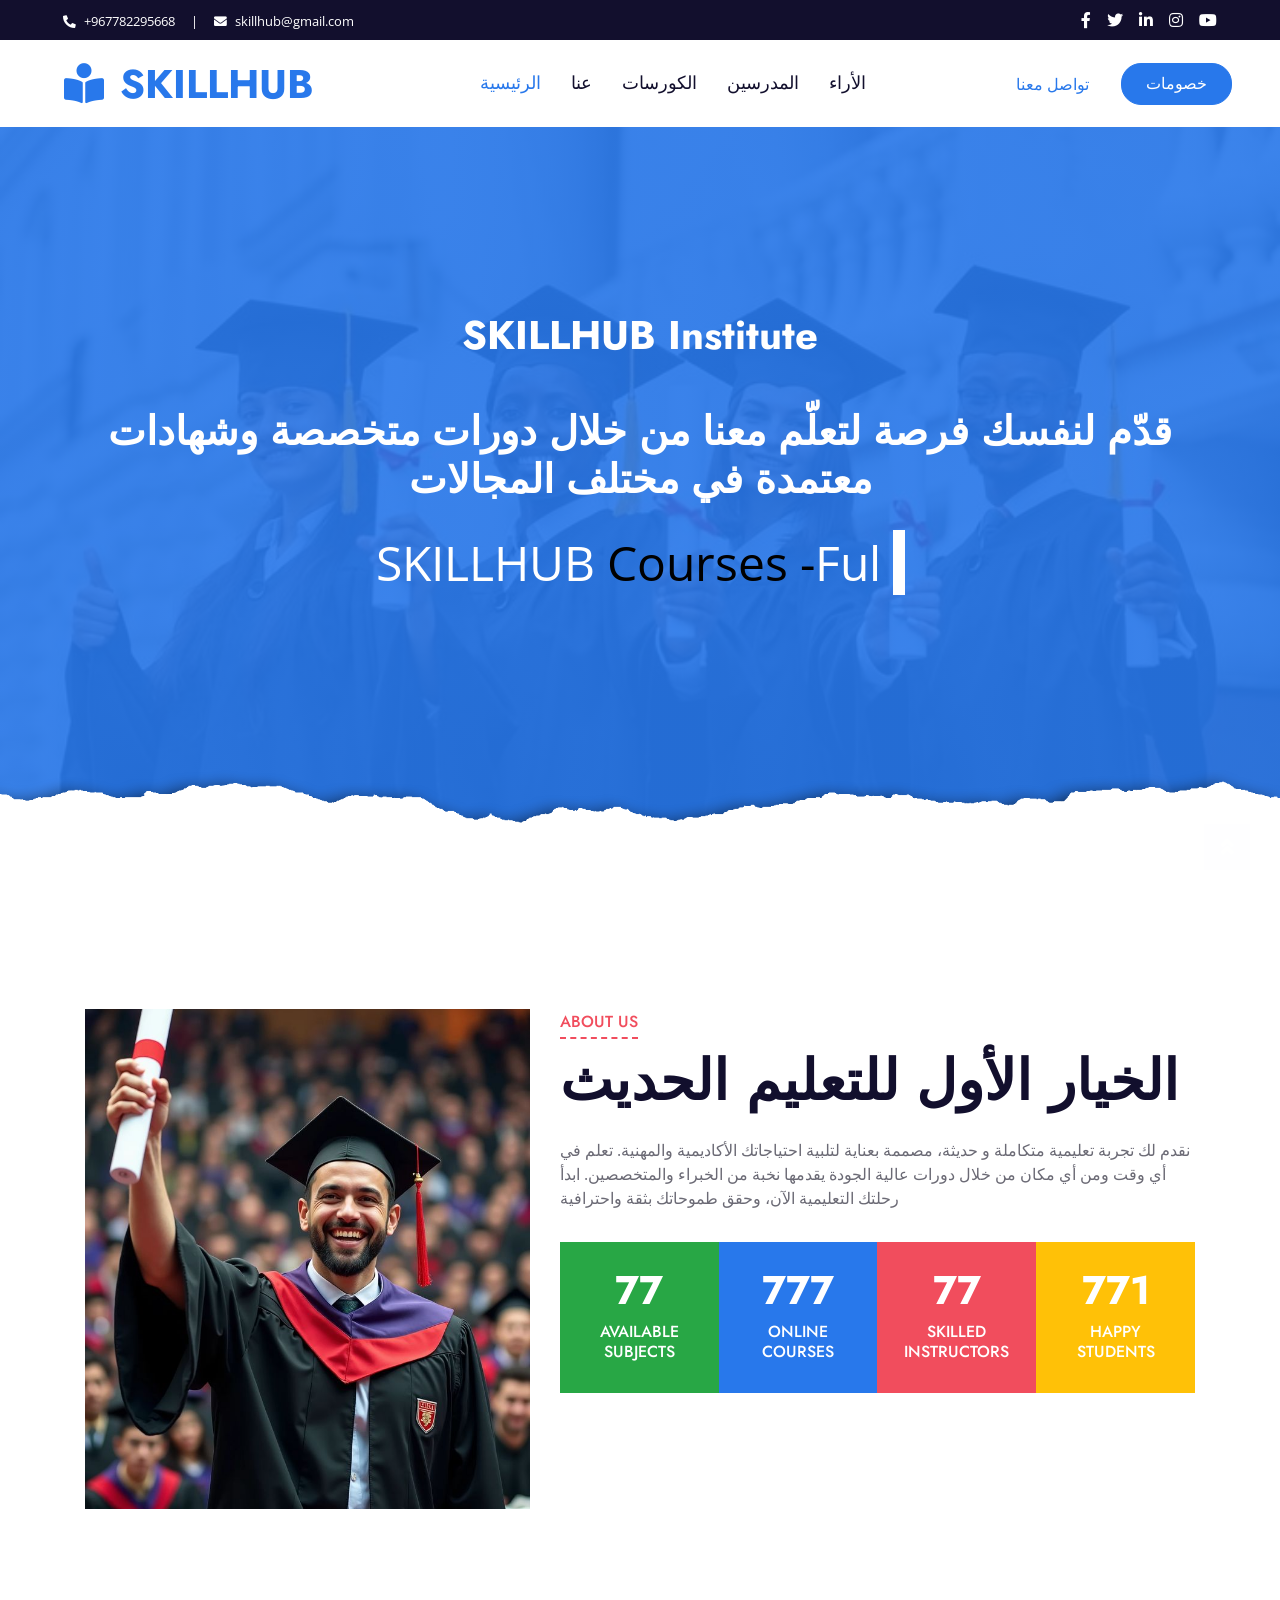
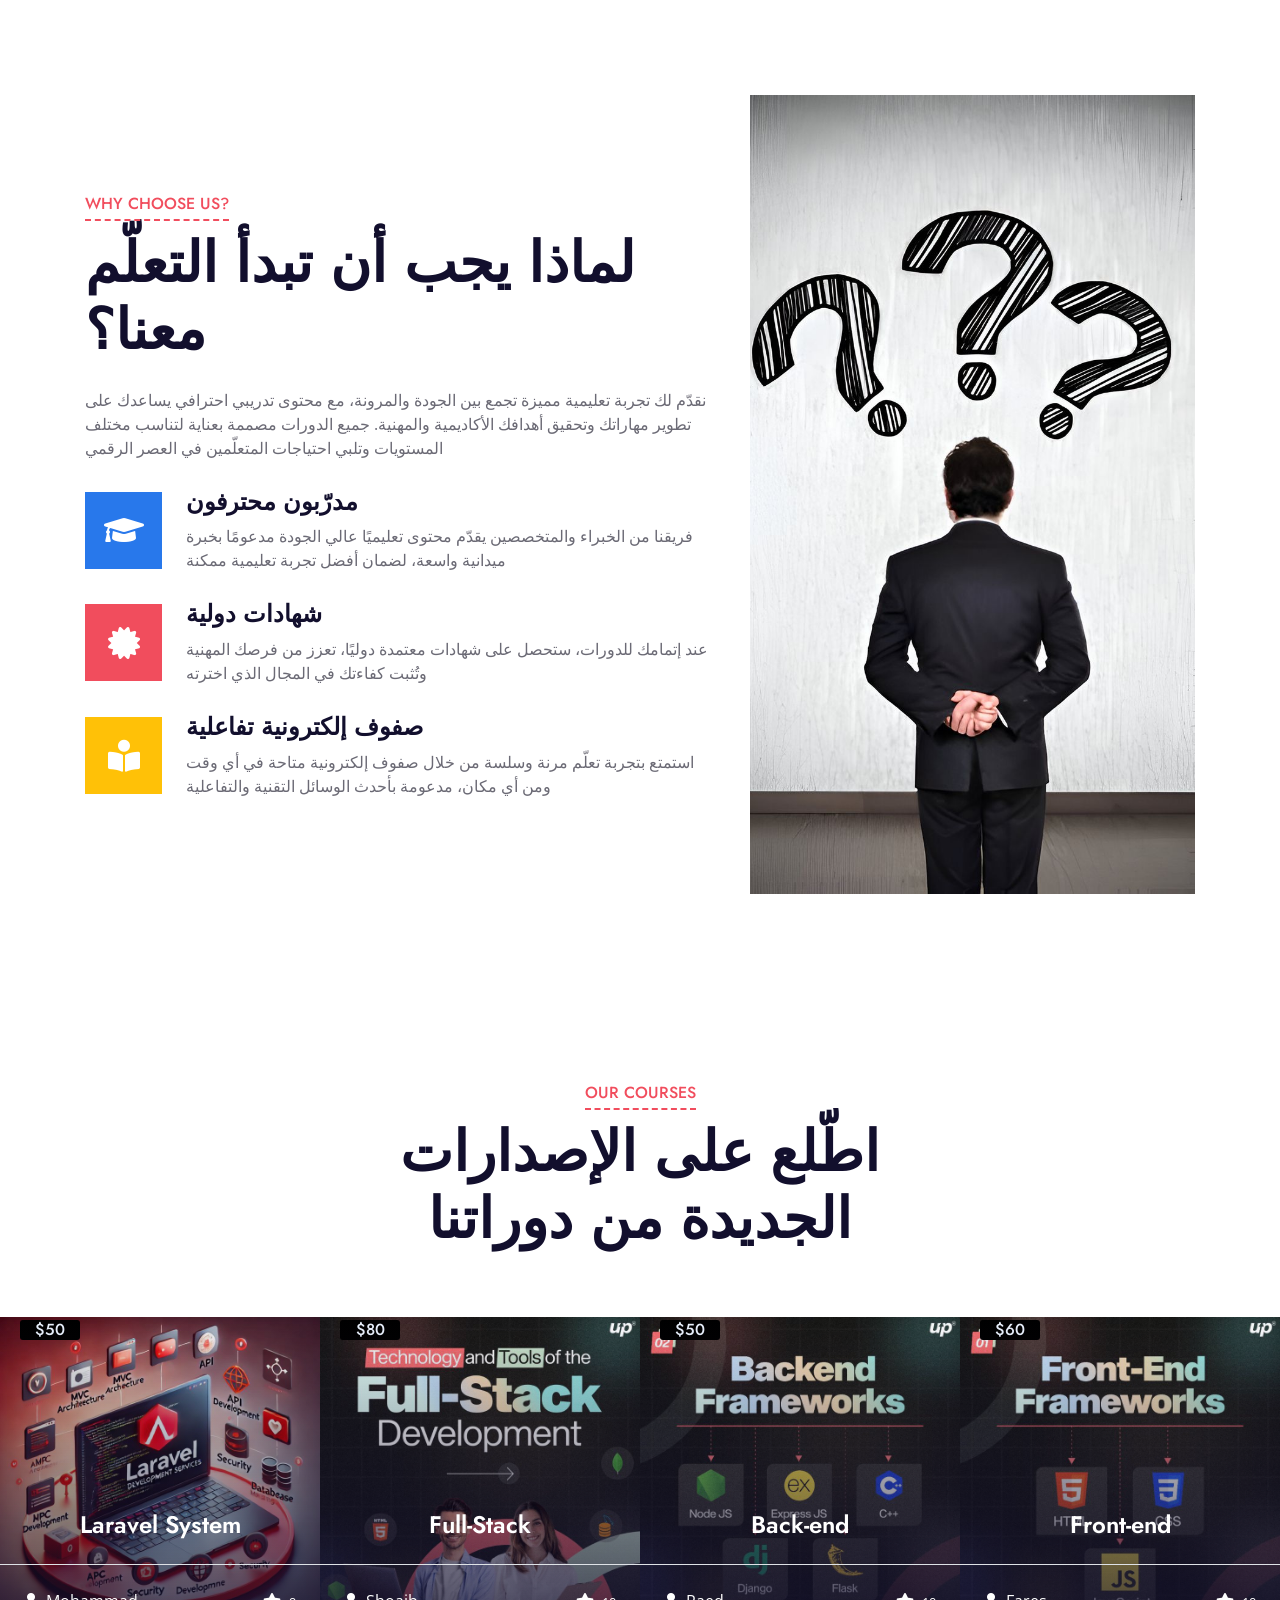
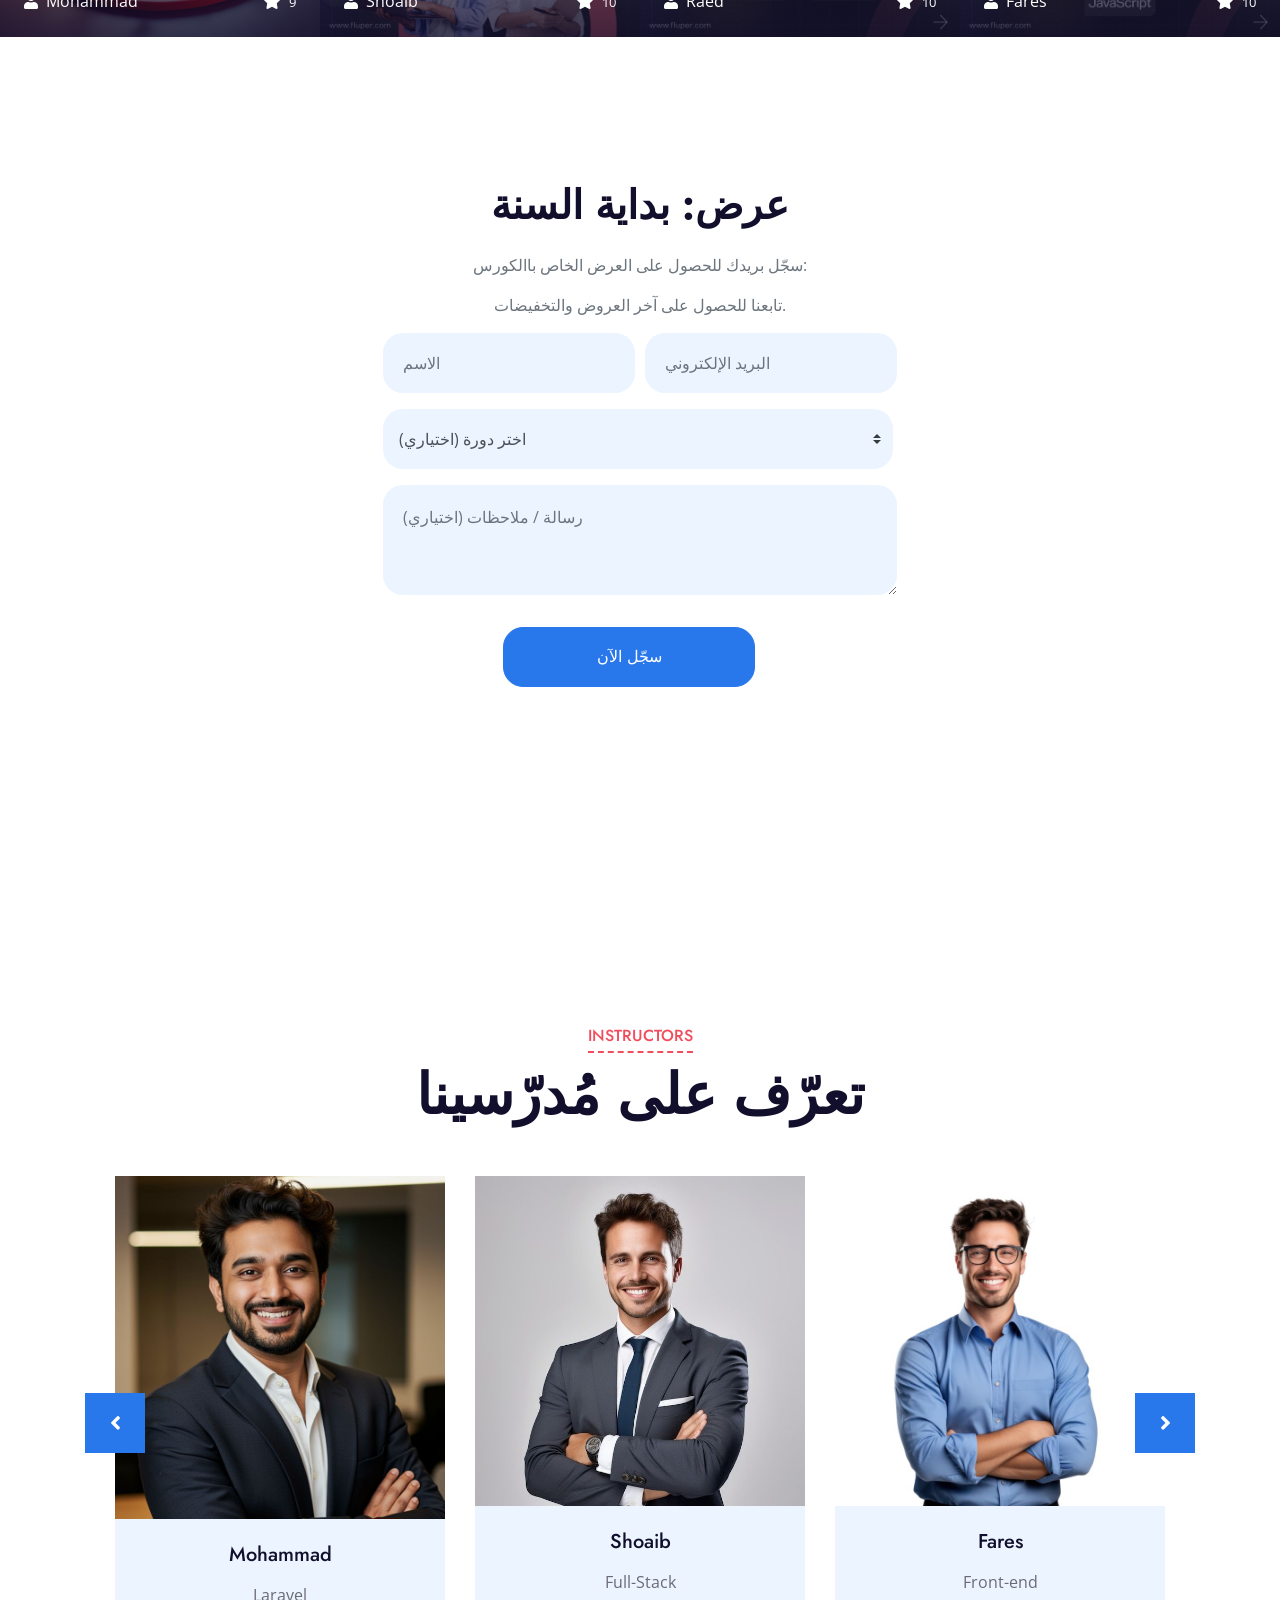
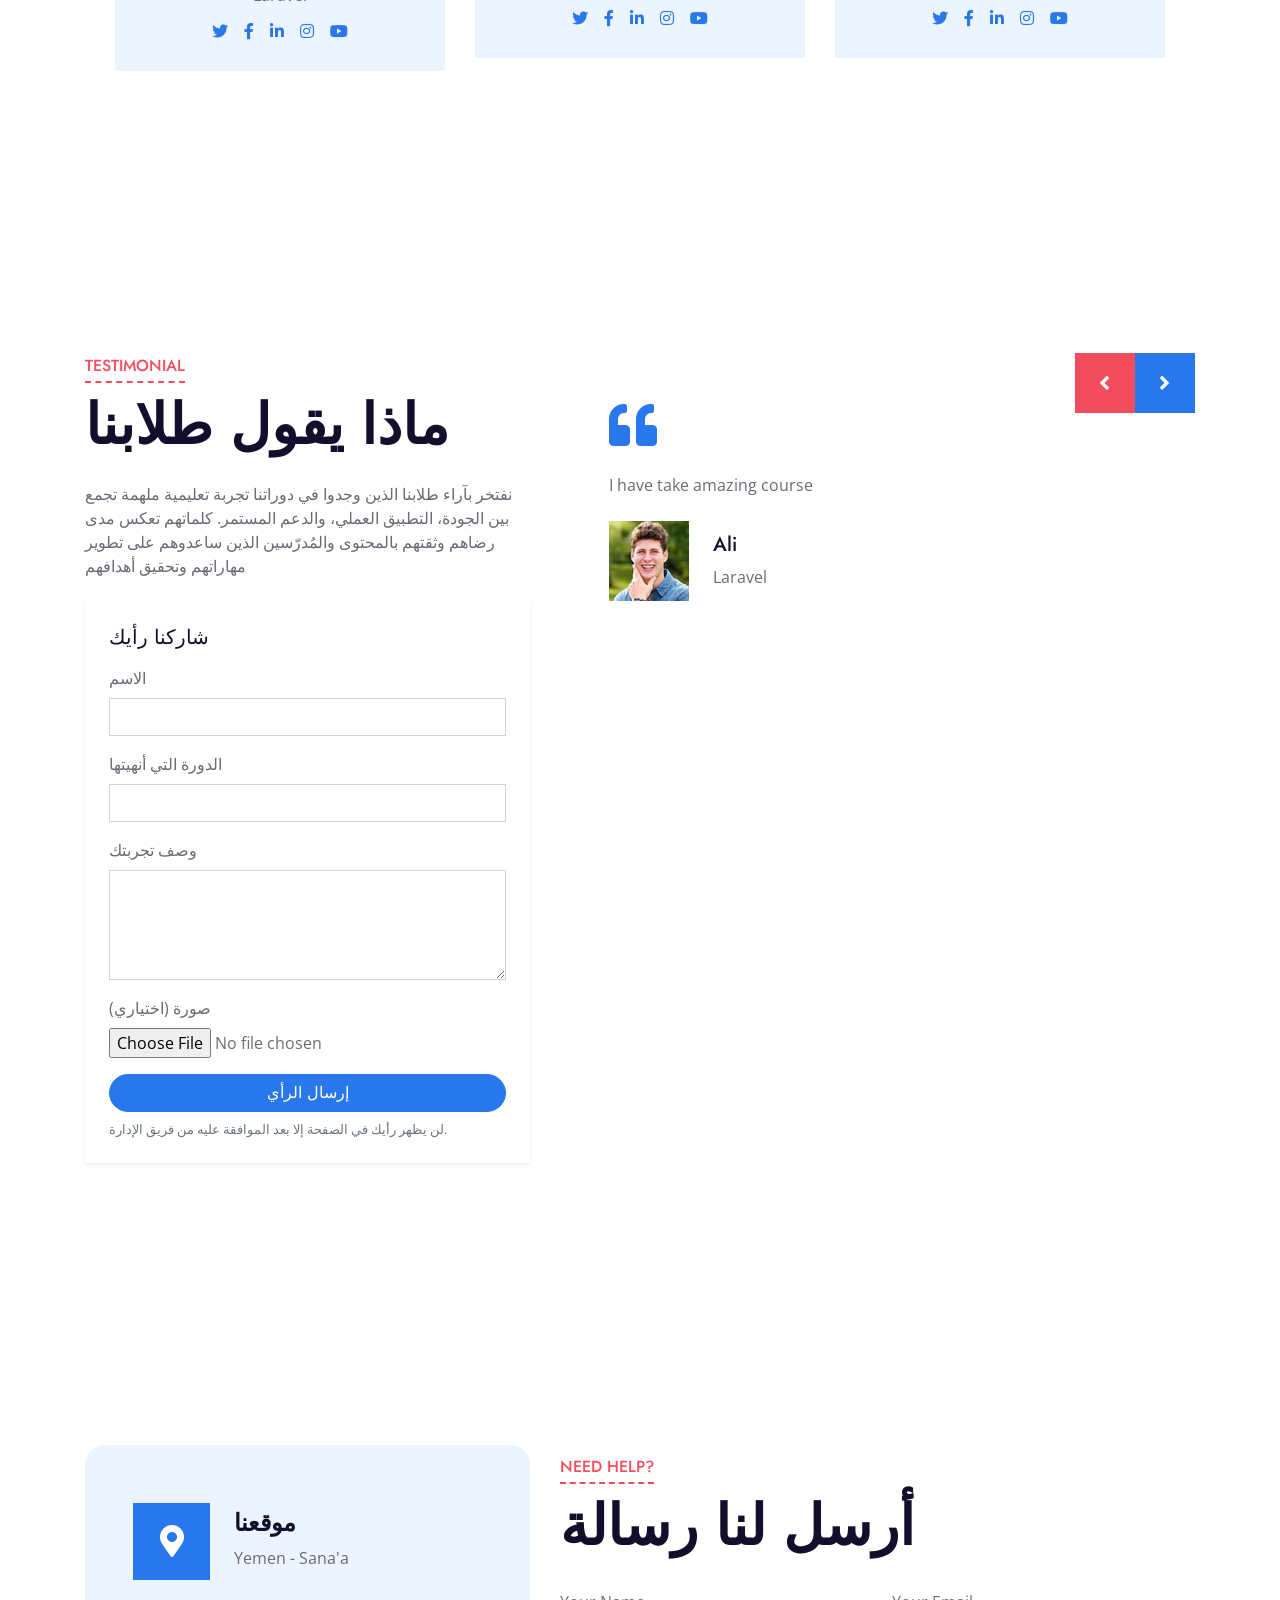
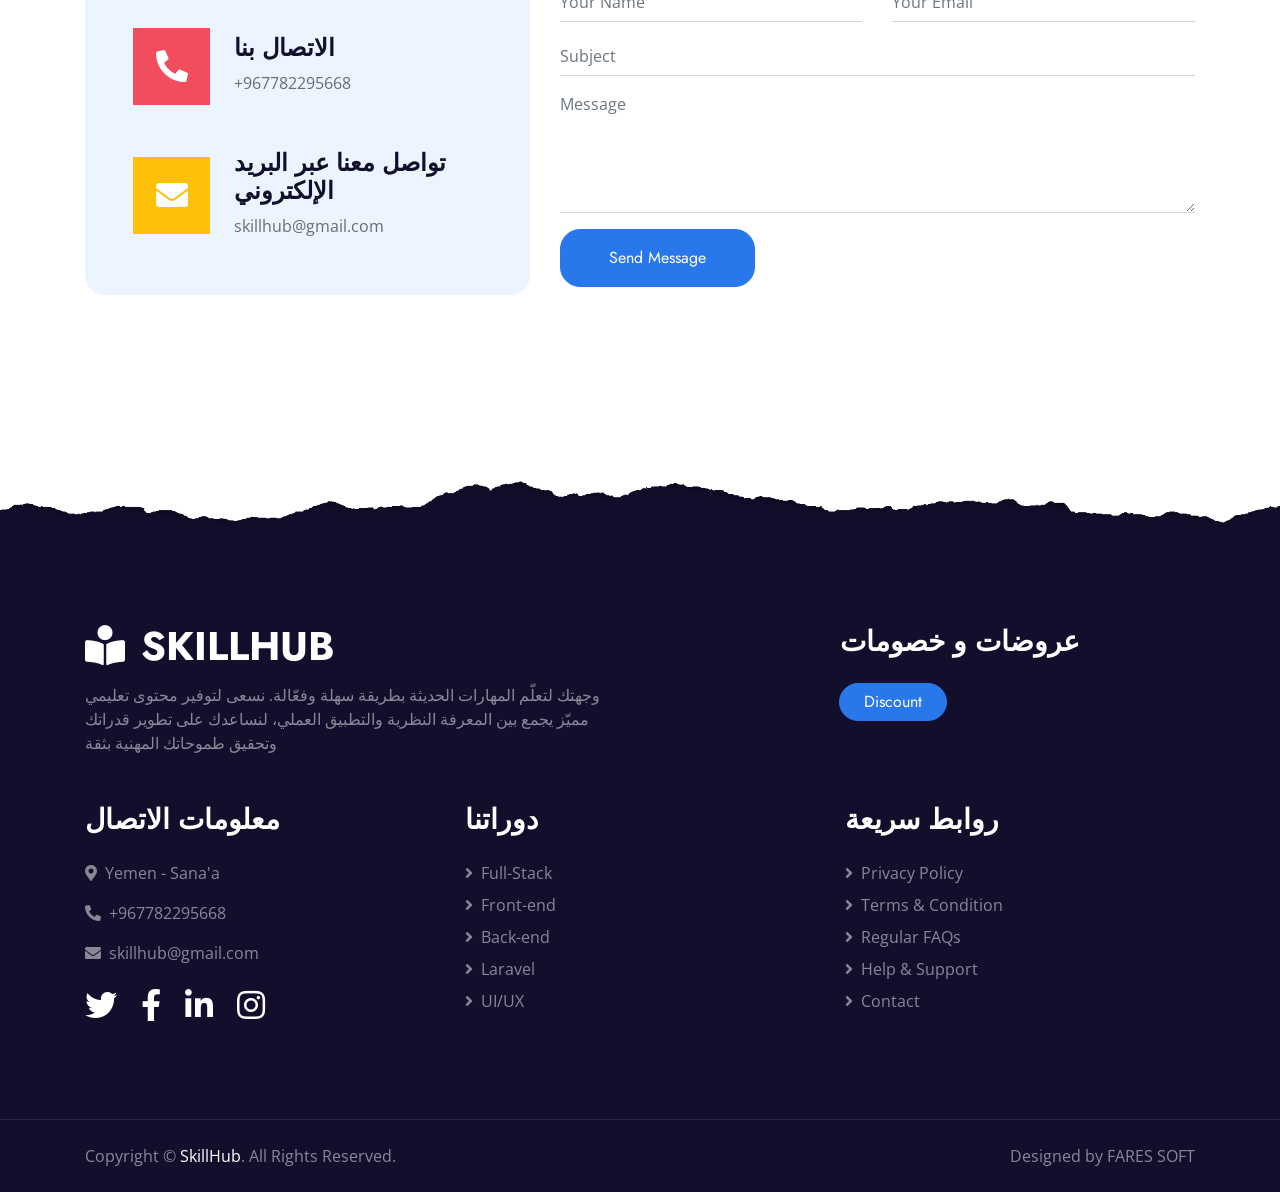
<file: index.html>
<!DOCTYPE html>
<html lang="en">

<head>
    <meta charset="utf-8">
    <title>SKILLHUB</title>
    <meta content="width=device-width, initial-scale=1.0" name="viewport">
    <meta content="Free HTML Templates" name="keywords">
    <meta content="Free HTML Templates" name="description">

    <!-- Favicon -->
    <link href="img/favicon.ico" rel="icon">

    <!-- Google Web Fonts -->
    <link rel="preconnect" href="https://fonts.gstatic.com">
    <link href="https://fonts.googleapis.com/css2?family=Jost:wght@500;600;700&family=Open+Sans:wght@400;600&display=swap" rel="stylesheet">

    <!-- Font Awesome -->
    <link href="https://cdnjs.cloudflare.com/ajax/libs/font-awesome/5.10.0/css/all.min.css" rel="stylesheet">

    <!-- Libraries Stylesheet -->
    <link href="public/lib/owlcarousel/assets/owl.carousel.min.css" rel="stylesheet">

    <!-- Customized Bootstrap Stylesheet -->
    <link href="public/css/style.css" rel="stylesheet">
</head>

<body>
    <!-- Topbar Start -->
    <div class="container-fluid bg-dark">
        <div class="row py-2 px-lg-5">
            <div class="col-lg-6 text-center text-lg-left mb-2 mb-lg-0">
                <div class="d-inline-flex align-items-center text-white">
                    <small><i class="fa fa-phone-alt mr-2"></i>+967782295668</small>
                    <small class="px-3">|</small>
                    <small><i class="fa fa-envelope mr-2"></i>skillhub@gmail.com</small>
                </div>
            </div>
            <div class="col-lg-6 text-center text-lg-right">
                <div class="d-inline-flex align-items-center">
                    <a class="text-white px-2" href="">
                        <i class="fab fa-facebook-f"></i>
                    </a>
                    <a class="text-white px-2" href="">
                        <i class="fab fa-twitter"></i>
                    </a>
                    <a class="text-white px-2" href="">
                        <i class="fab fa-linkedin-in"></i>
                    </a>
                    <a class="text-white px-2" href="">
                        <i class="fab fa-instagram"></i>
                    </a>
                    <a class="text-white pl-2" href="">
                        <i class="fab fa-youtube"></i>
                    </a>
                </div>
            </div>
        </div>
    </div>
    <!-- Topbar End -->


    <!-- Navbar Start -->
    <div class="container-fluid p-0">
        <nav class="navbar navbar-expand-lg bg-white navbar-light py-3 py-lg-0 px-lg-5">
            <a href="index.html" class="navbar-brand ml-lg-3">
                <h1 class="m-0 text-uppercase text-primary"><i class="fa fa-book-reader mr-3"></i>SkillHub</h1>
            </a>
            <button type="button" class="navbar-toggler" data-toggle="collapse" data-target="#navbarCollapse">
                <span class="navbar-toggler-icon"></span>
            </button>
            <div class="collapse navbar-collapse justify-content-between px-lg-3" id="navbarCollapse">
                <div class="navbar-nav mx-auto py-0">
                    <a href="index.html" class="nav-item nav-link active">الرئيسية</a>
                    <a href="#about" class="nav-item nav-link">عنا</a>
                    <a href="course.html" class="nav-item nav-link">الكورسات</a>
                    <a href="#team" class="nav-item nav-link">المدرسين</a>
                     <a href="#team" class="nav-item nav-link">الأراء</a>
                    </div>
                    <a href="#contact" class="nav-item nav-link"> تواصل معنا</a>
                </div>
                <a href="#discount" class="btn btn-primary py-2 px-4 d-none d-lg-block" style="border-radius: 20px;">خصومات</a>
        </nav>
          </div>
    </div>
    <!-- Navbar End -->


    <!-- Header Start -->
    <div class="jumbotron jumbotron-fluid position-relative overlay-bottom" style="margin-bottom: 90px;" id="header">
        <div class="container text-center my-5 py-5">
            <h1 class="text-white mt-4 mb-4">SKILLHUB Institute <br><br>
قدّم لنفسك فرصة لتعلّم معنا من خلال دورات متخصصة وشهادات معتمدة في مختلف المجالات</h1>
        <p class="type">
            <span class="js">SKILLHUB</span> Courses -<span class="typed-text"></span>
            <span class="cursor">&nbsp;</span>
        </p>
            <div class="mx-auto mb-5" style="width: 100%; max-width: 600px;">
                <div class="input-group">
                    <div class="input-group-prepend">
                    </div>
                </div>
            </div>
        </div>
    </div>
    <!-- Header End -->


    <!-- About Start -->
    <section id="about">
    <div class="container-fluid py-5">
        <div class="container py-5">
            <div class="row">
                <div class="col-lg-5 mb-5 mb-lg-0" style="min-height: 500px;">
                    <div class="position-relative h-100">
                        <img class="position-absolute w-100 h-100" src="public/img/about.jpg" style="object-fit: cover;">
                    </div>
                </div>
                <div class="col-lg-7">
                    <div class="section-title position-relative mb-4">
                        <h6 class="d-inline-block position-relative text-secondary text-uppercase pb-2">About Us</h6>
                        <h1 class="display-4">الخيار الأول للتعليم الحديث  </h1>
                    </div>
                    <p>نقدم لك تجربة تعليمية متكاملة و حديثة، مصممة بعناية لتلبية احتياجاتك الأكاديمية والمهنية. تعلم في أي وقت ومن أي مكان من خلال دورات عالية الجودة يقدمها نخبة من الخبراء والمتخصصين.
ابدأ رحلتك التعليمية الآن، وحقق طموحاتك بثقة واحترافية</p>
                    <div class="row pt-3 mx-0">
                        <div class="col-3 px-0">
                            <div class="bg-success text-center p-4">
                                <h1 class="text-white" data-toggle="counter-up">123</h1>
                                <h6 class="text-uppercase text-white">Available<span class="d-block">Subjects</span></h6>
                            </div>
                        </div>
                        <div class="col-3 px-0">
                            <div class="bg-primary text-center p-4">
                                <h1 class="text-white" data-toggle="counter-up">1234</h1>
                                <h6 class="text-uppercase text-white">Online<span class="d-block">Courses</span></h6>
                            </div>
                        </div>
                        <div class="col-3 px-0">
                            <div class="bg-secondary text-center p-4">
                                <h1 class="text-white" data-toggle="counter-up">123</h1>
                                <h6 class="text-uppercase text-white">Skilled<span class="d-block">Instructors</span></h6>
                            </div>
                        </div>
                        <div class="col-3 px-0">
                            <div class="bg-warning text-center p-4">
                                <h1 class="text-white" data-toggle="counter-up">1234</h1>
                                <h6 class="text-uppercase text-white">Happy<span class="d-block">Students</span></h6>
                            </div>
                        </div>
                    </div>
                </div>
            </div>
        </div>
    </div>
    </section>
    <!-- About End -->


    <!-- Feature Start -->
     <section id="Feature">
    <div class="container-fluid bg-image" style="margin: 90px 0;">
        <div class="container">
            <div class="row">
                <div class="col-lg-7 my-5 pt-5 pb-lg-5">
                    <div class="section-title position-relative mb-4">
                        <h6 class="d-inline-block position-relative text-secondary text-uppercase pb-2">Why Choose Us?</h6>
                        <h1 class="display-4">لماذا يجب أن تبدأ التعلّم معنا؟</h1>
                    </div>
                    <p class="mb-4 pb-2">نقدّم لك تجربة تعليمية مميزة تجمع بين الجودة والمرونة، مع محتوى تدريبي احترافي يساعدك على تطوير مهاراتك وتحقيق أهدافك الأكاديمية والمهنية. جميع الدورات مصممة بعناية لتناسب مختلف المستويات وتلبي احتياجات المتعلّمين في العصر الرقمي</p>
                    <div class="d-flex mb-3">
                        <div class="btn-icon bg-primary mr-4">
                            <i class="fa fa-2x fa-graduation-cap text-white"></i>
                        </div>
                        <div class="mt-n1">
                            <h4>مدرّبون محترفون</h4>
                            <p>فريقنا من الخبراء والمتخصصين يقدّم محتوى تعليميًا عالي الجودة مدعومًا بخبرة ميدانية واسعة، لضمان أفضل تجربة تعليمية ممكنة</p>
                        </div>
                    </div>
                    <div class="d-flex mb-3">
                        <div class="btn-icon bg-secondary mr-4">
                            <i class="fa fa-2x fa-certificate text-white"></i>
                        </div>
                        <div class="mt-n1">
                            <h4>شهادات دولية</h4>
                            <p>عند إتمامك للدورات، ستحصل على شهادات معتمدة دوليًا، تعزز من فرصك المهنية وتُثبت كفاءتك في المجال الذي اخترته</p>
                        </div>
                    </div>
                    <div class="d-flex">
                        <div class="btn-icon bg-warning mr-4">
                            <i class="fa fa-2x fa-book-reader text-white"></i>
                        </div>
                        <div class="mt-n1">
                            <h4>صفوف إلكترونية تفاعلية</h4>
                            <p class="m-0">استمتع بتجربة تعلّم مرنة وسلسة من خلال صفوف إلكترونية متاحة في أي وقت ومن أي مكان، مدعومة بأحدث الوسائل التقنية والتفاعلية</p>
                        </div>
                    </div>
                </div>
                <div class="col-lg-5" style="min-height: 500px;">
                    <div class="position-relative h-100">
                        <img class="position-absolute w-100 h-100" src="public/img/feature.jpg" style="object-fit: cover;">
                    </div>
                </div>
            </div>
        </div>
    </div>
    </section>
    <!-- Feature Start -->


    <!-- Courses Start -->
     <div id="courses">
    <div class="container-fluid px-0 py-5">
        <div class="row mx-0 justify-content-center pt-5">
            <div class="col-lg-6">
                <div class="section-title text-center position-relative mb-4">
                    <h6 class="d-inline-block position-relative text-secondary text-uppercase pb-2">Our Courses</h6>
                    <h1 class="display-4">اطّلع على الإصدارات الجديدة من دوراتنا</h1>
                </div>
            </div>
        </div>
        <div class="owl-carousel courses-carousel">
                    <div class="courses-item position-relative">
                        <img class="img-fluid" src="public/img/laravel.jpg" alt="">
                        <div class="price"><h6>$50</h6></div>
                        <div class="courses-text">
                            <h4 class="text-center text-white px-3">Laravel System</h4>
                            <div class="border-top w-100 mt-3">
                                <div class="d-flex justify-content-between p-4">
                                    <span class="text-white"><i class="fa fa-user mr-2"></i>Mohammad</span>
                                    <span class="text-white"><i class="fa fa-star mr-2"></i><small>9</small></span>
                                </div>
                            </div>
                            <div class="w-100 bg-white text-center p-4" >
                                <a class="btn btn-primary" style="border-radius: 20px;" href="course.html">عرض الدورات</a>
                                <a class="btn btn-primary" style="border-radius: 20px;" href="#contact">تواصل معنا</a>
                            </div>
                        </div>
                    </div>

                    <div class="courses-item position-relative">
                        <img class="img-fluid" src="public/img/full-stack.jpg" alt="">
                        <div class="price"><h6>$80</h6></div>
                        <div class="courses-text">
                            <h4 class="text-center text-white px-3">Full-Stack</h4>
                            <div class="border-top w-100 mt-3">
                                <div class="d-flex justify-content-between p-4">
                                    <span class="text-white"><i class="fa fa-user mr-2"></i>Shoaib</span>
                                    <span class="text-white"><i class="fa fa-star mr-2"></i><small>10</small></span>
                                </div>
                            </div>
                            <div class="w-100 bg-white text-center p-4" >
                                <a class="btn btn-primary" style="border-radius: 20px;" href="course.html">عرض الدورات</a>
                                <a class="btn btn-primary" style="border-radius: 20px;" href="#contact">تواصل معنا</a>
                            </div>
                        </div>
                    </div>

                    <div class="courses-item position-relative">
                        <img class="img-fluid" src="public/img/back-end.jpg" alt="">
                        <div class="price"><h6>$50</h6></div>
                        <div class="courses-text">
                            <h4 class="text-center text-white px-3">Back-end</h4>
                            <div class="border-top w-100 mt-3">
                                <div class="d-flex justify-content-between p-4">
                                    <span class="text-white"><i class="fa fa-user mr-2"></i>Raed</span>
                                    <span class="text-white"><i class="fa fa-star mr-2"></i><small>10</small></span>
                                </div>
                            </div>
                            <div class="w-100 bg-white text-center p-4" >
                                <a class="btn btn-primary" style="border-radius: 20px;" href="course.html">عرض الدورات</a>
                                <a class="btn btn-primary" style="border-radius: 20px;" href="#contact">تواصل معنا</a>
                            </div>
                        </div>
                    </div>

                    <div class="courses-item position-relative">
                        <img class="img-fluid" src="public/img/front-end.jpg" alt="">
                        <div class="price"><h6>$60</h6></div>
                        <div class="courses-text">
                            <h4 class="text-center text-white px-3">Front-end</h4>
                            <div class="border-top w-100 mt-3">
                                <div class="d-flex justify-content-between p-4">
                                    <span class="text-white"><i class="fa fa-user mr-2"></i>Fares</span>
                                    <span class="text-white"><i class="fa fa-star mr-2"></i><small>10</small></span>
                                </div>
                            </div>
                            <div class="w-100 bg-white text-center p-4" >
                                <a class="btn btn-primary" style="border-radius: 20px;" href="course.html">عرض الدورات</a>
                                <a class="btn btn-primary" style="border-radius: 20px;" href="#contact">تواصل معنا</a>
                            </div>
                        </div>
                    </div>

                    <div class="courses-item position-relative">
                        <img class="img-fluid" src="public/img/uiux.jpg" alt="">
                        <div class="price"><h6>$49</h6></div>
                        <div class="courses-text">
                            <h4 class="text-center text-white px-3">Ui/Ux</h4>
                            <div class="border-top w-100 mt-3">
                                <div class="d-flex justify-content-between p-4">
                                    <span class="text-white"><i class="fa fa-user mr-2"></i>Fares</span>
                                    <span class="text-white"><i class="fa fa-star mr-2"></i><small>10</small></span>
                                </div>
                            </div>
                            <div class="w-100 bg-white text-center p-4" >
                                <a class="btn btn-primary" style="border-radius: 20px;" href="course.html">عرض الدورات</a>
                                <a class="btn btn-primary" style="border-radius: 20px;" href="#contact">تواصل معنا</a>
                            </div>
                        </div>
                    </div>

                    <div class="courses-item position-relative">
                        <img class="img-fluid" src="public/img/Graphics .jpg" alt="">
                        <div class="price"><h6>$70</h6></div>
                        <div class="courses-text">
                            <h4 class="text-center text-white px-3">Graphics</h4>
                            <div class="border-top w-100 mt-3">
                                <div class="d-flex justify-content-between p-4">
                                    <span class="text-white"><i class="fa fa-user mr-2"></i>Raed</span>
                                    <span class="text-white"><i class="fa fa-star mr-2"></i><small>10</small></span>
                                </div>
                            </div>
                            <div class="w-100 bg-white text-center p-4" >
                                <a class="btn btn-primary" style="border-radius: 20px;" href="course.html">عرض الدورات</a>
                                <a class="btn btn-primary" style="border-radius: 20px;" href="#contact">تواصل معنا</a>
                            </div>
                        </div>
                    </div>
                </div>

        <div  id="discount">
        <div class="row justify-content-center bg-image mx-0 mb-5">
            <div class="col-lg-6 py-5">
                <div class="bg-white p-5 my-5">
                        <h1 class="text-center mb-4">عرض: بداية السنة</h1>
                        <p class="text-center text-muted">سجّل بريدك للحصول على العرض الخاص باالكورس:</p>
                        <p class="text-center text-muted">تابعنا للحصول على آخر العروض والتخفيضات.</p>
                        <form>


                    <div id="discount">
                        <div class="form-row ">
                            <div class="col-sm-6 ">
                                <div class="form-group">
                                    <input name="name" type="text" class="form-control bg-light border-0" placeholder="الاسم" style="padding: 30px 20px; border-radius: 20px;" required>
                                </div>
                            </div>
                            <div class="col-sm-6">
                                <div class="form-group">
                                    <input name="email" type="email" class="form-control bg-light border-0" placeholder="البريد الإلكتروني" style="padding: 30px 20px; border-radius: 20px;" required>
                                </div>
                            </div>
                        </div>
                        <div class="form-row">
                            <div class="col-sm-6">
                                <div class="form-group">
                                    <select name="course" class="custom-select bg-light border-0 px-3" style="height: 60px; width: 510px; border-radius: 20px;">
                                           <option value="">اختر دورة (اختياري)</option>
                                           <option value="web_developer">Web Developer</option>
                                           <option value="computer">Computer</option>
                                           <option value="designed">Designed</option>
                                           <option value="front_end">Front-end</option>
                                           <option value="back_end">Back-end</option>
                                    </select>          
                                </div>
                            </div>
                            <div class="col-12 mb-3">
                                <div class="form-group">
                                    <textarea name="message" class="form-control bg-light border-0" placeholder="رسالة / ملاحظات (اختياري)" style="padding: 20px; min-height:110px; border-radius: 20px;"></textarea>
                                </div>
                            </div>
                            <div class="col-sm-6">
                                <button class="singin btn btn-primary btn-block" type="submit" style="height: 60px; border-radius: 20px; margin:-left, 200px">سجّل الآن</button>
                            </div>
                        </div>
                    </div>
                </form>
                </div>
            </div>
        </div>
    </div>
</div>
    <!-- Courses End -->


    <!-- Team Start -->
     <section id="team">
    <div class="container-fluid py-5">
        <div class="container py-5">
            <div class="section-title text-center position-relative mb-5">
                <h6 class="d-inline-block position-relative text-secondary text-uppercase pb-2">Instructors</h6>
                <h1 class="display-4">تعرّف على مُدرّسينا</h1>
            </div>
            <div class="owl-carousel team-carousel position-relative" style="padding: 0 30px;">
                        <div class="team-item">
                            <img class="img-fluid w-100 h-100" src="public/img/Teacher1.jpg" alt="">
                            <div class="bg-light text-center p-4">
                                <h5 class="mb-3">Mohammad</h5>
                                <p class="mb-2">Laravel</p>
                                <div class="d-flex justify-content-center">
                                    <a class="mx-1 p-1" href="#"><i class="fab fa-twitter"></i></a>
                                    <a class="mx-1 p-1" href="#"><i class="fab fa-facebook-f"></i></a>
                                    <a class="mx-1 p-1" href="#"><i class="fab fa-linkedin-in"></i></a>
                                    <a class="mx-1 p-1" href="#"><i class="fab fa-instagram"></i></a>
                                    <a class="mx-1 p-1" href="#"><i class="fab fa-youtube"></i></a>
                                </div>
                            </div>
                        </div>

                         <div class="team-item">
                            <img class="img-fluid w-100 h-100" src="public/img/Teacher2.jpg" alt="">
                            <div class="bg-light text-center p-4">
                                <h5 class="mb-3">Shoaib</h5>
                                <p class="mb-2">Full-Stack</p>
                                <div class="d-flex justify-content-center">
                                    <a class="mx-1 p-1" href="#"><i class="fab fa-twitter"></i></a>
                                    <a class="mx-1 p-1" href="#"><i class="fab fa-facebook-f"></i></a>
                                    <a class="mx-1 p-1" href="#"><i class="fab fa-linkedin-in"></i></a>
                                    <a class="mx-1 p-1" href="#"><i class="fab fa-instagram"></i></a>
                                    <a class="mx-1 p-1" href="#"><i class="fab fa-youtube"></i></a>
                                </div>
                            </div>
                        </div>

                         <div class="team-item">
                            <img class="img-fluid w-100 h-100" src="public/img/Teacher3.jpg" alt="">
                            <div class="bg-light text-center p-4">
                                <h5 class="mb-3">Fares</h5>
                                <p class="mb-2">Front-end</p>
                                <div class="d-flex justify-content-center">
                                    <a class="mx-1 p-1" href="#"><i class="fab fa-twitter"></i></a>
                                    <a class="mx-1 p-1" href="#"><i class="fab fa-facebook-f"></i></a>
                                    <a class="mx-1 p-1" href="#"><i class="fab fa-linkedin-in"></i></a>
                                    <a class="mx-1 p-1" href="#"><i class="fab fa-instagram"></i></a>
                                    <a class="mx-1 p-1" href="#"><i class="fab fa-youtube"></i></a>
                                </div>
                            </div>
                        </div>

                         <div class="team-item">
                            <img class="img-fluid w-100 h-100" src="public/img/Teacher4.jpg" alt="">
                            <div class="bg-light text-center p-4">
                                <h5 class="mb-3">Raed</h5>
                                <p class="mb-2">Back-end</p>
                                <div class="d-flex justify-content-center">
                                    <a class="mx-1 p-1" href="#"><i class="fab fa-twitter"></i></a>
                                    <a class="mx-1 p-1" href="#"><i class="fab fa-facebook-f"></i></a>
                                    <a class="mx-1 p-1" href="#"><i class="fab fa-linkedin-in"></i></a>
                                    <a class="mx-1 p-1" href="#"><i class="fab fa-instagram"></i></a>
                                    <a class="mx-1 p-1" href="#"><i class="fab fa-youtube"></i></a>
                                </div>
                            </div>
                        </div>

                    <!-- <div class="team-item">
                        <img class="img-fluid w-100" src="public/img/" alt="">
                        <div class="bg-light text-center p-4">
                            <h5 class="mb-3">لا يوجد مدرّسون</h5>
                            <p class="mb-2">لم يتم إضافة أي مدرّسين بعد.</p>
                        </div>
                    </div> -->

                    </div>
                </div>
                    </div>
                </div>
            </div>
        </div>
    </div>
    </section>
    <!-- Team End -->


    <!-- Testimonial Start -->
     <section id="testimonial">
    <div class="container-fluid bg-image py-5" style="margin: 90px 0;">
        <div class="container py-5">
            <div class="row align-items-start">
                <div class="col-lg-5 mb-5 mb-lg-0">
                    <div class="section-title position-relative mb-4">
                        <h6 class="d-inline-block position-relative text-secondary text-uppercase pb-2">Testimonial</h6>
                        <h1 class="display-4">ماذا يقول طلابنا</h1>
                    </div>
                    <p class="m-0 mb-4">نفتخر بآراء طلابنا الذين وجدوا في دوراتنا تجربة تعليمية ملهمة تجمع بين الجودة، التطبيق العملي، والدعم المستمر. كلماتهم تعكس مدى رضاهم وثقتهم بالمحتوى والمُدرّسين الذين ساعدوهم على تطوير مهاراتهم وتحقيق أهدافهم</p>

                    <!-- Public Testmonial Form -->
                    <div class="bg-white p-4 rounded shadow-sm">
                            <!-- <div class="alert alert-success py-2">{{ session('success') }}</div> -->
                        <h5 class="mb-3">شاركنا رأيك</h5>
                        <form>
                            
                            <div class="form-group">
                                <label>الاسم</label>
                                <input type="text" name="name" class="form-control" required>
                            </div>
                            <div class="form-group">
                                <label>الدورة التي أنهيتها</label>
                                <input type="text" name="course_done" class="form-control" required>
                            </div>
                            <div class="form-group">
                                <label>وصف تجربتك</label>
                                <textarea name="description" rows="4" class="form-control" required></textarea>
                            </div>
                            <div class="form-group">
                                <label>صورة (اختياري)</label>
                                <input type="file" name="img" class="form-control-file">
                            </div>
                            <button class="btn btn-primary btn-block" type="submit" style="border-radius: 20px;">إرسال الرأي</button>
                            <small class="text-muted d-block mt-2">لن يظهر رأيك في الصفحة إلا بعد الموافقة عليه من فريق الإدارة.</small>
                        </form>
                    </div>
                </div>
                <div class="col-lg-7 mt-5 mt-lg-0">
                    <div class="owl-carousel testimonial-carousel">
                                <div class="bg-white p-5">
                                    <i class="fa fa-3x fa-quote-left text-primary mb-4"></i>
                                    <p>I have take amazing course</p>
                                    <div class="d-flex flex-shrink-0 align-items-center mt-4">
                                        <img class="img-fluid mr-4" src="public/img/test1.jpg" alt="" style="width:80px; height:80px; object-fit:cover;">
                                        <div>
                                            <h5>Ali</h5>
                                            <span>Laravel</span>
                                        </div>
                                    </div>
                                </div>

                                 <div class="bg-white p-5">
                                    <i class="fa fa-3x fa-quote-left text-primary mb-4"></i>
                                    <p>The best place to learn      "I have take amazing course"</p>
                                    <div class="d-flex flex-shrink-0 align-items-center mt-4">
                                        <img class="img-fluid mr-4" src="public/img/test2.jpg" alt="" style="width:80px; height:80px; object-fit:cover;">
                                        <div>
                                            <h5>Yacoub</h5>
                                            <span>Full-Stack</span>
                                        </div>
                                    </div>
                                </div>

                                 <div class="bg-white p-5">
                                    <i class="fa fa-3x fa-quote-left text-primary mb-4"></i>
                                    <p> I advise anyone who wants to learn to learn here</p>
                                    <div class="d-flex flex-shrink-0 align-items-center mt-4">
                                        <img class="img-fluid mr-4" src="public/img/test3.jpg" alt="" style="width:80px; height:80px; object-fit:cover;">
                                        <div>
                                            <h5>Bassam</h5>
                                            <span>Back-end</span>
                                        </div>
                                    </div>
                                </div>
                            <div class="bg-white p-5">
                                <i class="fa fa-3x fa-quote-left text-primary mb-4"></i>
                                <p>We appreciate your trust in US</p>
                                <div class="d-flex flex-shrink-0 align-items-center mt-4">
                                    <img class="img-fluid mr-4" src="public/img/SkillHub.png" alt="">
                                    <div>
                                        <h5>SKILLHUB</h5>
                                        <span>شكراً لثقتكم بنا</span>
                                    </div>
                                </div>
                            </div>
                    </div>
                </div>
            </div>
        </div>
    </div>
    </section>
    <!-- Testimonial Start -->


    <!-- Contact Start -->
     <section id="contact">
    <div class="container-fluid py-5">
        <div class="container py-5">
            <div class="row align-items-center">
                <div class="col-lg-5 mb-5 mb-lg-0">
                    <div class="bg-light d-flex flex-column justify-content-center px-5" style="height: 450px; border-radius: 20px;">
                        <div class="d-flex align-items-center mb-5">
                            <div class="btn-icon bg-primary mr-4">
                                <i class="fa fa-2x fa-map-marker-alt text-white"></i>
                            </div>
                            <div class="mt-n1">
                                <h4>موقعنا</h4>
                                <p class="m-0">Yemen - Sana'a</p>
                            </div>
                        </div>
                        <div class="d-flex align-items-center mb-5">
                            <div class="btn-icon bg-secondary mr-4">
                                <i class="fa fa-2x fa-phone-alt text-white"></i>
                            </div>
                            <div class="mt-n1">
                                <h4>الاتصال بنا</h4>
                                <p class="m-0">+967782295668</p>
                            </div>
                        </div>
                        <div class="d-flex align-items-center">
                            <div class="btn-icon bg-warning mr-4">
                                <i class="fa fa-2x fa-envelope text-white"></i>
                            </div>
                            <div class="mt-n1">
                                <h4>تواصل معنا عبر البريد الإلكتروني</h4>
                                <p class="m-0">skillhub@gmail.com</p>
                            </div>
                        </div>
                    </div>
                </div>
                <div class="col-lg-7">
                    <div class="section-title position-relative mb-4">
                        <h6 class="d-inline-block position-relative text-secondary text-uppercase pb-2">Need Help?</h6>
                        <h1 class="display-4">أرسل لنا رسالة</h1>
                    </div>
                    <div class="contact-form">
                        <form>
                            <div class="row">
                                <div class="col-6 form-group">
                                    <input type="text" name="name" class="form-control border-top-0 border-right-0 border-left-0 p-0" placeholder="Your Name" required="required">
                                </div>
                                <div class="col-6 form-group">
                                    <input type="email" name="email" class="form-control border-top-0 border-right-0 border-left-0 p-0" placeholder="Your Email" required="required">
                                </div>
                            </div>
                            <div class="form-group">
                                <input type="text" name="subject" class="form-control border-top-0 border-right-0 border-left-0 p-0" placeholder="Subject" required="required">
                            </div>
                            <div class="form-group">
                                <textarea  name="message" class="form-control border-top-0 border-right-0 border-left-0 p-0" rows="5" placeholder="Message" required="required"></textarea>
                            </div>
                            <div>
                                <button class="btn btn-primary py-3 px-5" type="submit" style="border-radius: 20px;">Send Message</button>
                            </div>
                        </form>
                    </div>
                </div>
            </div>
        </div>
    </div>
    </section>
    <!-- Contact End -->


    <!-- Footer Start -->
    <div class="container-fluid position-relative overlay-top bg-dark text-white-50 py-5" style="margin-top: 90px;">
        <div class="container mt-5 pt-5">
            <div class="row">
                <div class="col-md-6 mb-5">
                    <a href="/" class="navbar-brand">
                        <h1 class="mt-n2 text-uppercase text-white"><i class="fa fa-book-reader mr-3"></i>SKILLHUB</h1>
                    </a>
                    <p class="m-0">وجهتك لتعلّم المهارات الحديثة بطريقة سهلة وفعّالة. نسعى لتوفير محتوى تعليمي مميّز يجمع بين المعرفة النظرية والتطبيق العملي، لنساعدك على تطوير قدراتك وتحقيق طموحاتك المهنية بثقة</p>
                </div>
                <div class="col-md-6 mb-5" style="padding-left: 200px;">
                    <h3 class="text-white mb-4">عروضات و خصومات</h3>
                    <div class="w-100">
                        <div class="input-group">
                            <div class="input-group-append">
                               <a href="#discount"><button class="btn btn-primary px-4" style="border-radius: 20px;">Discount</button></a>
                            </div>
                        </div>
                    </div>
                </div>
            </div>
            <div class="row">
                <div class="col-md-4 mb-5">
                    <h3 class="text-white mb-4">معلومات الاتصال</h3>
                    <p><i class="fa fa-map-marker-alt mr-2"></i>Yemen - Sana'a</p>
                    <p><i class="fa fa-phone-alt mr-2"></i>+967782295668</p>
                    <p><i class="fa fa-envelope mr-2"></i>skillhub@gmail.com</p>
                    <div class="d-flex justify-content-start mt-4">
                        <a class="text-white mr-4" href="#"><i class="fab fa-2x fa-twitter"></i></a>
                        <a class="text-white mr-4" href="#"><i class="fab fa-2x fa-facebook-f"></i></a>
                        <a class="text-white mr-4" href="#"><i class="fab fa-2x fa-linkedin-in"></i></a>
                        <a class="text-white" href="#"><i class="fab fa-2x fa-instagram"></i></a>
                    </div>
                </div>
                <div class="col-md-4 mb-5">
                    <h3 class="text-white mb-4">دوراتنا</h3>
                    <div class="d-flex flex-column justify-content-start">
                        <a class="text-white-50 mb-2" href="#courses"><i class="fa fa-angle-right mr-2"></i>Full-Stack</a>
                        <a class="text-white-50 mb-2" href="#courses"><i class="fa fa-angle-right mr-2"></i>Front-end</a>
                        <a class="text-white-50 mb-2" href="#courses"><i class="fa fa-angle-right mr-2"></i>Back-end</a>
                        <a class="text-white-50 mb-2" href="#courses"><i class="fa fa-angle-right mr-2"></i>Laravel</a>
                        <a class="text-white-50" href="#courses"><i class="fa fa-angle-right mr-2"></i>UI/UX</a>
                    </div>
                </div>
                <div class="col-md-4 mb-5">
                    <h3 class="text-white mb-4">روابط سريعة</h3>
                    <div class="d-flex flex-column justify-content-start">
                        <a class="text-white-50 mb-2" href="#"><i class="fa fa-angle-right mr-2"></i>Privacy Policy</a>
                        <a class="text-white-50 mb-2" href="#"><i class="fa fa-angle-right mr-2"></i>Terms & Condition</a>
                        <a class="text-white-50 mb-2" href="#"><i class="fa fa-angle-right mr-2"></i>Regular FAQs</a>
                        <a class="text-white-50 mb-2" href="#"><i class="fa fa-angle-right mr-2"></i>Help & Support</a>
                        <a class="text-white-50" href="#contact"><i class="fa fa-angle-right mr-2"></i>Contact</a>
                    </div>
                </div>
            </div>
        </div>
    </div>
    <div class="container-fluid bg-dark text-white-50 border-top py-4" style="border-color: rgba(256, 256, 256, .1) !important;">
        <div class="container">
            <div class="row">
                <div class="col-md-6 text-center text-md-left mb-3 mb-md-0">
                    <p class="m-0">Copyright &copy; <a class="text-white" href="#">SkillHub</a>. All Rights Reserved.
                    </p>
                </div>
                <div class="col-md-6 text-center text-md-right">
                    <p class="m-0">Designed by FARES SOFT</p>
                </div>
            </div>
        </div>
    </div>
    <!-- Footer End -->


    <!-- Back to Top -->
    <a href="#" class="btn btn-lg btn-primary rounded-0 btn-lg-square back-to-top"><i class="fa fa-angle-double-up"></i></a>


    <!-- JavaScript Libraries -->
    <script src="https://code.jquery.com/jquery-3.4.1.min.js"></script>
    <script src="https://stackpath.bootstrapcdn.com/bootstrap/4.4.1/js/bootstrap.bundle.min.js"></script>
    <script src="public/lib/easing/easing.min.js"></script>
    <script src="public/lib/waypoints/waypoints.min.js"></script>
    <script src="public/lib/counterup/counterup.min.js"></script>
    <script src="public/lib/owlcarousel/owl.carousel.min.js"></script>

    <!-- Template Javascript -->
    <script src="public/js/main.js"></script>
</body>

</html>
</file>
<file: public/css/style.css>
/******* Bootstrap Theming ********/
/*!
 * Bootstrap v4.5.3 (https://getbootstrap.com/)
 * Copyright 2011-2020 The Bootstrap Authors
 * Copyright 2011-2020 Twitter, Inc.
 * Licensed under MIT (https://github.com/twbs/bootstrap/blob/main/LICENSE)
 */
:root {
  --blue: #007bff;
  --indigo: #6610f2;
  --purple: #6f42c1;
  --pink: #e83e8c;
  --red: #dc3545;
  --orange: #fd7e14;
  --yellow: #ffc107;
  --green: #28a745;
  --teal: #20c997;
  --cyan: #17a2b8;
  --white: #fff;
  --gray: #6c757d;
  --gray-dark: #343a40;
  --primary: #2878EB;
  --secondary: #F14D5D;
  --success: #28a745;
  --info: #17a2b8;
  --warning: #ffc107;
  --danger: #dc3545;
  --light: #ECF4FF;
  --dark: #120F2D;
  --breakpoint-xs: 0;
  --breakpoint-sm: 576px;
  --breakpoint-md: 768px;
  --breakpoint-lg: 992px;
  --breakpoint-xl: 1200px;
  --font-family-sans-serif: -apple-system, BlinkMacSystemFont, "Segoe UI", Roboto, "Helvetica Neue", Arial, "Noto Sans", sans-serif, "Apple Color Emoji", "Segoe UI Emoji", "Segoe UI Symbol", "Noto Color Emoji";
  --font-family-monospace: SFMono-Regular, Menlo, Monaco, Consolas, "Liberation Mono", "Courier New", monospace;
}

*,
*::before,
*::after {
  box-sizing: border-box;
}

html {
  font-family: sans-serif;
  line-height: 1.15;
  -webkit-text-size-adjust: 100%;
  -webkit-tap-highlight-color: rgba(0, 0, 0, 0);
}

article, aside, figcaption, figure, footer, header, hgroup, main, nav, section {
  display: block;
}

body {
  margin: 0;
  font-family: "Open Sans", sans-serif;
  font-size: 1rem;
  font-weight: 400;
  line-height: 1.5;
  color: #6B6A75;
  text-align: left;
  background-color: #FFFFFF;
}

[tabindex="-1"]:focus:not(:focus-visible) {
  outline: 0 !important;
}

hr {
  box-sizing: content-box;
  height: 0;
  overflow: visible;
}

h1, h2, h3, h4, h5, h6 {
  margin-top: 0;
  margin-bottom: 0.5rem;
}

p {
  margin-top: 0;
  margin-bottom: 1rem;
}

abbr[title],
abbr[data-original-title] {
  text-decoration: underline;
  text-decoration: underline dotted;
  cursor: help;
  border-bottom: 0;
  text-decoration-skip-ink: none;
}

address {
  margin-bottom: 1rem;
  font-style: normal;
  line-height: inherit;
}

ol,
ul,
dl {
  margin-top: 0;
  margin-bottom: 1rem;
}

ol ol,
ul ul,
ol ul,
ul ol {
  margin-bottom: 0;
}

dt {
  font-weight: 700;
}

dd {
  margin-bottom: .5rem;
  margin-left: 0;
}

blockquote {
  margin: 0 0 1rem;
}

b,
strong {
  font-weight: bolder;
}

small {
  font-size: 80%;
}

sub,
sup {
  position: relative;
  font-size: 75%;
  line-height: 0;
  vertical-align: baseline;
}

sub {
  bottom: -.25em;
}

sup {
  top: -.5em;
}

a {
  color: #2878EB;
  text-decoration: none;
  background-color: transparent;
}

a:hover {
  color: #1154b6;
  text-decoration: underline;
}

a:not([href]):not([class]) {
  color: inherit;
  text-decoration: none;
}

a:not([href]):not([class]):hover {
  color: inherit;
  text-decoration: none;
}

pre,
code,
kbd,
samp {
  font-family: SFMono-Regular, Menlo, Monaco, Consolas, "Liberation Mono", "Courier New", monospace;
  font-size: 1em;
}

pre {
  margin-top: 0;
  margin-bottom: 1rem;
  overflow: auto;
  -ms-overflow-style: scrollbar;
}

figure {
  margin: 0 0 1rem;
}

img {
  vertical-align: middle;
  border-style: none;
}

svg {
  overflow: hidden;
  vertical-align: middle;
}

table {
  border-collapse: collapse;
}

caption {
  padding-top: 0.75rem;
  padding-bottom: 0.75rem;
  color: #6c757d;
  text-align: left;
  caption-side: bottom;
}

th {
  text-align: inherit;
  text-align: -webkit-match-parent;
}

label {
  display: inline-block;
  margin-bottom: 0.5rem;
}

button {
  border-radius: 0;
}

button:focus {
  outline: 1px dotted;
  outline: 5px auto -webkit-focus-ring-color;
}

input,
button,
select,
optgroup,
textarea {
  margin: 0;
  font-family: inherit;
  font-size: inherit;
  line-height: inherit;
}

button,
input {
  overflow: visible;
}

button,
select {
  text-transform: none;
}

[role="button"] {
  cursor: pointer;
}

select {
  word-wrap: normal;
}

button,
[type="button"],
[type="reset"],
[type="submit"] {
  -webkit-appearance: button;
}

button:not(:disabled),
[type="button"]:not(:disabled),
[type="reset"]:not(:disabled),
[type="submit"]:not(:disabled) {
  cursor: pointer;
}

button::-moz-focus-inner,
[type="button"]::-moz-focus-inner,
[type="reset"]::-moz-focus-inner,
[type="submit"]::-moz-focus-inner {
  padding: 0;
  border-style: none;
}

input[type="radio"],
input[type="checkbox"] {
  box-sizing: border-box;
  padding: 0;
}

textarea {
  overflow: auto;
  resize: vertical;
}

fieldset {
  min-width: 0;
  padding: 0;
  margin: 0;
  border: 0;
}

legend {
  display: block;
  width: 100%;
  max-width: 100%;
  padding: 0;
  margin-bottom: .5rem;
  font-size: 1.5rem;
  line-height: inherit;
  color: inherit;
  white-space: normal;
}

@media (max-width: 1200px) {
  legend {
    font-size: calc(1.275rem + 0.3vw) ;
  }
}

progress {
  vertical-align: baseline;
}

[type="number"]::-webkit-inner-spin-button,
[type="number"]::-webkit-outer-spin-button {
  height: auto;
}

[type="search"] {
  outline-offset: -2px;
  -webkit-appearance: none;
}

[type="search"]::-webkit-search-decoration {
  -webkit-appearance: none;
}

::-webkit-file-upload-button {
  font: inherit;
  -webkit-appearance: button;
}

output {
  display: inline-block;
}

summary {
  display: list-item;
  cursor: pointer;
}

template {
  display: none;
}

[hidden] {
  display: none !important;
}

h1, h2, h3, h4, h5, h6,
.h1, .h2, .h3, .h4, .h5, .h6 {
  margin-bottom: 0.5rem;
  font-family: "Jost", sans-serif;
  font-weight: 500;
  line-height: 1.2;
  color: #120F2D;
}

h1, .h1 {
  font-size: 2.5rem;
}

@media (max-width: 1200px) {
  h1, .h1 {
    font-size: calc(1.375rem + 1.5vw) ;
  }
}

h2, .h2 {
  font-size: 2rem;
}

@media (max-width: 1200px) {
  h2, .h2 {
    font-size: calc(1.325rem + 0.9vw) ;
  }
}

h3, .h3 {
  font-size: 1.75rem;
}

@media (max-width: 1200px) {
  h3, .h3 {
    font-size: calc(1.3rem + 0.6vw) ;
  }
}

h4, .h4 {
  font-size: 1.5rem;
}

@media (max-width: 1200px) {
  h4, .h4 {
    font-size: calc(1.275rem + 0.3vw) ;
  }
}

h5, .h5 {
  font-size: 1.25rem;
}

h6, .h6 {
  font-size: 1rem;
}

.lead {
  font-size: 1.25rem;
  font-weight: 300;
}

.display-1 {
  font-size: 6rem;
  font-weight: 300;
  line-height: 1.2;
}

@media (max-width: 1200px) {
  .display-1 {
    font-size: calc(1.725rem + 5.7vw) ;
  }
}

.display-2 {
  font-size: 5.5rem;
  font-weight: 300;
  line-height: 1.2;
}

@media (max-width: 1200px) {
  .display-2 {
    font-size: calc(1.675rem + 5.1vw) ;
  }
}

.display-3 {
  font-size: 4.5rem;
  font-weight: 300;
  line-height: 1.2;
}

@media (max-width: 1200px) {
  .display-3 {
    font-size: calc(1.575rem + 3.9vw) ;
  }
}

.display-4 {
  font-size: 3.5rem;
  font-weight: 300;
  line-height: 1.2;
}

@media (max-width: 1200px) {
  .display-4 {
    font-size: calc(1.475rem + 2.7vw) ;
  }
}

hr {
  margin-top: 1rem;
  margin-bottom: 1rem;
  border: 0;
  border-top: 1px solid rgba(0, 0, 0, 0.1);
}

small,
.small {
  font-size: 80%;
  font-weight: 400;
}

mark,
.mark {
  padding: 0.2em;
  background-color: #fcf8e3;
}

.list-unstyled {
  padding-left: 0;
  list-style: none;
}

.list-inline {
  padding-left: 0;
  list-style: none;
}

.list-inline-item {
  display: inline-block;
}

.list-inline-item:not(:last-child) {
  margin-right: 0.5rem;
}

.initialism {
  font-size: 90%;
  text-transform: uppercase;
}

.blockquote {
  margin-bottom: 1rem;
  font-size: 1.25rem;
}

.blockquote-footer {
  display: block;
  font-size: 80%;
  color: #6c757d;
}

.blockquote-footer::before {
  content: "\2014\00A0";
}

.img-fluid {
  max-width: 100%;
  height: auto;
}

.img-thumbnail {
  padding: 0.25rem;
  background-color: #FFFFFF;
  border: 1px solid #dee2e6;
  border-radius: false;
  max-width: 100%;
  height: auto;
}

.figure {
  display: inline-block;
}

.figure-img {
  margin-bottom: 0.5rem;
  line-height: 1;
}

.figure-caption {
  font-size: 90%;
  color: #6c757d;
}

code {
  font-size: 87.5%;
  color: #e83e8c;
  word-wrap: break-word;
}

a > code {
  color: inherit;
}

kbd {
  padding: 0.2rem 0.4rem;
  font-size: 87.5%;
  color: #fff;
  background-color: #212529;
  border-radius: 0.2rem;
}

kbd kbd {
  padding: 0;
  font-size: 100%;
  font-weight: 700;
}

pre {
  display: block;
  font-size: 87.5%;
  color: #212529;
}

pre code {
  font-size: inherit;
  color: inherit;
  word-break: normal;
}

.pre-scrollable {
  max-height: 340px;
  overflow-y: scroll;
}

.container,
.container-fluid,
.container-sm,
.container-md,
.container-lg,
.container-xl {
  width: 100%;
  padding-right: 15px;
  padding-left: 15px;
  margin-right: auto;
  margin-left: auto;
}

@media (min-width: 576px) {
  .container, .container-sm {
    max-width: 540px;
  }
}

@media (min-width: 768px) {
  .container, .container-sm, .container-md {
    max-width: 720px;
  }
}

@media (min-width: 992px) {
  .container, .container-sm, .container-md, .container-lg {
    max-width: 960px;
  }
}

@media (min-width: 1200px) {
  .container, .container-sm, .container-md, .container-lg, .container-xl {
    max-width: 1140px;
  }
}

.row {
  display: flex;
  flex-wrap: wrap;
  margin-right: -15px;
  margin-left: -15px;
}

.no-gutters {
  margin-right: 0;
  margin-left: 0;
}

.no-gutters > .col,
.no-gutters > [class*="col-"] {
  padding-right: 0;
  padding-left: 0;
}

.col-1, .col-2, .col-3, .col-4, .col-5, .col-6, .col-7, .col-8, .col-9, .col-10, .col-11, .col-12, .col,
.col-auto, .col-sm-1, .col-sm-2, .col-sm-3, .col-sm-4, .col-sm-5, .col-sm-6, .col-sm-7, .col-sm-8, .col-sm-9, .col-sm-10, .col-sm-11, .col-sm-12, .col-sm,
.col-sm-auto, .col-md-1, .col-md-2, .col-md-3, .col-md-4, .col-md-5, .col-md-6, .col-md-7, .col-md-8, .col-md-9, .col-md-10, .col-md-11, .col-md-12, .col-md,
.col-md-auto, .col-lg-1, .col-lg-2, .col-lg-3, .col-lg-4, .col-lg-5, .col-lg-6, .col-lg-7, .col-lg-8, .col-lg-9, .col-lg-10, .col-lg-11, .col-lg-12, .col-lg,
.col-lg-auto, .col-xl-1, .col-xl-2, .col-xl-3, .col-xl-4, .col-xl-5, .col-xl-6, .col-xl-7, .col-xl-8, .col-xl-9, .col-xl-10, .col-xl-11, .col-xl-12, .col-xl,
.col-xl-auto {
  position: relative;
  width: 100%;
  padding-right: 15px;
  padding-left: 15px;
}

.col {
  flex-basis: 0;
  flex-grow: 1;
  max-width: 100%;
}

.row-cols-1 > * {
  flex: 0 0 100%;
  max-width: 100%;
}

.row-cols-2 > * {
  flex: 0 0 50%;
  max-width: 50%;
}

.row-cols-3 > * {
  flex: 0 0 33.33333%;
  max-width: 33.33333%;
}

.row-cols-4 > * {
  flex: 0 0 25%;
  max-width: 25%;
}

.row-cols-5 > * {
  flex: 0 0 20%;
  max-width: 20%;
}

.row-cols-6 > * {
  flex: 0 0 16.66667%;
  max-width: 16.66667%;
}

.col-auto {
  flex: 0 0 auto;
  width: auto;
  max-width: 100%;
}

.col-1 {
  flex: 0 0 8.33333%;
  max-width: 8.33333%;
}

.col-2 {
  flex: 0 0 16.66667%;
  max-width: 16.66667%;
}

.col-3 {
  flex: 0 0 25%;
  max-width: 25%;
}

.col-4 {
  flex: 0 0 33.33333%;
  max-width: 33.33333%;
}

.col-5 {
  flex: 0 0 41.66667%;
  max-width: 41.66667%;
}

.col-6 {
  flex: 0 0 50%;
  max-width: 50%;
}

.col-7 {
  flex: 0 0 58.33333%;
  max-width: 58.33333%;
}

.col-8 {
  flex: 0 0 66.66667%;
  max-width: 66.66667%;
}

.col-9 {
  flex: 0 0 75%;
  max-width: 75%;
}

.col-10 {
  flex: 0 0 83.33333%;
  max-width: 83.33333%;
}

.col-11 {
  flex: 0 0 91.66667%;
  max-width: 91.66667%;
}

.col-12 {
  flex: 0 0 100%;
  max-width: 100%;
}

.order-first {
  order: -1;
}

.order-last {
  order: 13;
}

.order-0 {
  order: 0;
}

.order-1 {
  order: 1;
}

.order-2 {
  order: 2;
}

.order-3 {
  order: 3;
}

.order-4 {
  order: 4;
}

.order-5 {
  order: 5;
}

.order-6 {
  order: 6;
}

.order-7 {
  order: 7;
}

.order-8 {
  order: 8;
}

.order-9 {
  order: 9;
}

.order-10 {
  order: 10;
}

.order-11 {
  order: 11;
}

.order-12 {
  order: 12;
}

.offset-1 {
  margin-left: 8.33333%;
}

.offset-2 {
  margin-left: 16.66667%;
}

.offset-3 {
  margin-left: 25%;
}

.offset-4 {
  margin-left: 33.33333%;
}

.offset-5 {
  margin-left: 41.66667%;
}

.offset-6 {
  margin-left: 50%;
}

.offset-7 {
  margin-left: 58.33333%;
}

.offset-8 {
  margin-left: 66.66667%;
}

.offset-9 {
  margin-left: 75%;
}

.offset-10 {
  margin-left: 83.33333%;
}

.offset-11 {
  margin-left: 91.66667%;
}

@media (min-width: 576px) {
  .col-sm {
    flex-basis: 0;
    flex-grow: 1;
    max-width: 100%;
  }
  .row-cols-sm-1 > * {
    flex: 0 0 100%;
    max-width: 100%;
  }
  .row-cols-sm-2 > * {
    flex: 0 0 50%;
    max-width: 50%;
  }
  .row-cols-sm-3 > * {
    flex: 0 0 33.33333%;
    max-width: 33.33333%;
  }
  .row-cols-sm-4 > * {
    flex: 0 0 25%;
    max-width: 25%;
  }
  .row-cols-sm-5 > * {
    flex: 0 0 20%;
    max-width: 20%;
  }
  .row-cols-sm-6 > * {
    flex: 0 0 16.66667%;
    max-width: 16.66667%;
  }
  .col-sm-auto {
    flex: 0 0 auto;
    width: auto;
    max-width: 100%;
  }
  .col-sm-1 {
    flex: 0 0 8.33333%;
    max-width: 8.33333%;
  }
  .col-sm-2 {
    flex: 0 0 16.66667%;
    max-width: 16.66667%;
  }
  .col-sm-3 {
    flex: 0 0 25%;
    max-width: 25%;
  }
  .col-sm-4 {
    flex: 0 0 33.33333%;
    max-width: 33.33333%;
  }
  .col-sm-5 {
    flex: 0 0 41.66667%;
    max-width: 41.66667%;
  }
  .col-sm-6 {
    flex: 0 0 50%;
    max-width: 50%;
  }
  .col-sm-7 {
    flex: 0 0 58.33333%;
    max-width: 58.33333%;
  }
  .col-sm-8 {
    flex: 0 0 66.66667%;
    max-width: 66.66667%;
  }
  .col-sm-9 {
    flex: 0 0 75%;
    max-width: 75%;
  }
  .col-sm-10 {
    flex: 0 0 83.33333%;
    max-width: 83.33333%;
  }
  .col-sm-11 {
    flex: 0 0 91.66667%;
    max-width: 91.66667%;
  }
  .col-sm-12 {
    flex: 0 0 100%;
    max-width: 100%;
  }
  .order-sm-first {
    order: -1;
  }
  .order-sm-last {
    order: 13;
  }
  .order-sm-0 {
    order: 0;
  }
  .order-sm-1 {
    order: 1;
  }
  .order-sm-2 {
    order: 2;
  }
  .order-sm-3 {
    order: 3;
  }
  .order-sm-4 {
    order: 4;
  }
  .order-sm-5 {
    order: 5;
  }
  .order-sm-6 {
    order: 6;
  }
  .order-sm-7 {
    order: 7;
  }
  .order-sm-8 {
    order: 8;
  }
  .order-sm-9 {
    order: 9;
  }
  .order-sm-10 {
    order: 10;
  }
  .order-sm-11 {
    order: 11;
  }
  .order-sm-12 {
    order: 12;
  }
  .offset-sm-0 {
    margin-left: 0;
  }
  .offset-sm-1 {
    margin-left: 8.33333%;
  }
  .offset-sm-2 {
    margin-left: 16.66667%;
  }
  .offset-sm-3 {
    margin-left: 25%;
  }
  .offset-sm-4 {
    margin-left: 33.33333%;
  }
  .offset-sm-5 {
    margin-left: 41.66667%;
  }
  .offset-sm-6 {
    margin-left: 50%;
  }
  .offset-sm-7 {
    margin-left: 58.33333%;
  }
  .offset-sm-8 {
    margin-left: 66.66667%;
  }
  .offset-sm-9 {
    margin-left: 75%;
  }
  .offset-sm-10 {
    margin-left: 83.33333%;
  }
  .offset-sm-11 {
    margin-left: 91.66667%;
  }
}

@media (min-width: 768px) {
  .col-md {
    flex-basis: 0;
    flex-grow: 1;
    max-width: 100%;
  }
  .row-cols-md-1 > * {
    flex: 0 0 100%;
    max-width: 100%;
  }
  .row-cols-md-2 > * {
    flex: 0 0 50%;
    max-width: 50%;
  }
  .row-cols-md-3 > * {
    flex: 0 0 33.33333%;
    max-width: 33.33333%;
  }
  .row-cols-md-4 > * {
    flex: 0 0 25%;
    max-width: 25%;
  }
  .row-cols-md-5 > * {
    flex: 0 0 20%;
    max-width: 20%;
  }
  .row-cols-md-6 > * {
    flex: 0 0 16.66667%;
    max-width: 16.66667%;
  }
  .col-md-auto {
    flex: 0 0 auto;
    width: auto;
    max-width: 100%;
  }
  .col-md-1 {
    flex: 0 0 8.33333%;
    max-width: 8.33333%;
  }
  .col-md-2 {
    flex: 0 0 16.66667%;
    max-width: 16.66667%;
  }
  .col-md-3 {
    flex: 0 0 25%;
    max-width: 25%;
  }
  .col-md-4 {
    flex: 0 0 33.33333%;
    max-width: 33.33333%;
  }
  .col-md-5 {
    flex: 0 0 41.66667%;
    max-width: 41.66667%;
  }
  .col-md-6 {
    flex: 0 0 50%;
    max-width: 50%;
  }
  .col-md-7 {
    flex: 0 0 58.33333%;
    max-width: 58.33333%;
  }
  .col-md-8 {
    flex: 0 0 66.66667%;
    max-width: 66.66667%;
  }
  .col-md-9 {
    flex: 0 0 75%;
    max-width: 75%;
  }
  .col-md-10 {
    flex: 0 0 83.33333%;
    max-width: 83.33333%;
  }
  .col-md-11 {
    flex: 0 0 91.66667%;
    max-width: 91.66667%;
  }
  .col-md-12 {
    flex: 0 0 100%;
    max-width: 100%;
  }
  .order-md-first {
    order: -1;
  }
  .order-md-last {
    order: 13;
  }
  .order-md-0 {
    order: 0;
  }
  .order-md-1 {
    order: 1;
  }
  .order-md-2 {
    order: 2;
  }
  .order-md-3 {
    order: 3;
  }
  .order-md-4 {
    order: 4;
  }
  .order-md-5 {
    order: 5;
  }
  .order-md-6 {
    order: 6;
  }
  .order-md-7 {
    order: 7;
  }
  .order-md-8 {
    order: 8;
  }
  .order-md-9 {
    order: 9;
  }
  .order-md-10 {
    order: 10;
  }
  .order-md-11 {
    order: 11;
  }
  .order-md-12 {
    order: 12;
  }
  .offset-md-0 {
    margin-left: 0;
  }
  .offset-md-1 {
    margin-left: 8.33333%;
  }
  .offset-md-2 {
    margin-left: 16.66667%;
  }
  .offset-md-3 {
    margin-left: 25%;
  }
  .offset-md-4 {
    margin-left: 33.33333%;
  }
  .offset-md-5 {
    margin-left: 41.66667%;
  }
  .offset-md-6 {
    margin-left: 50%;
  }
  .offset-md-7 {
    margin-left: 58.33333%;
  }
  .offset-md-8 {
    margin-left: 66.66667%;
  }
  .offset-md-9 {
    margin-left: 75%;
  }
  .offset-md-10 {
    margin-left: 83.33333%;
  }
  .offset-md-11 {
    margin-left: 91.66667%;
  }
}

@media (min-width: 992px) {
  .col-lg {
    flex-basis: 0;
    flex-grow: 1;
    max-width: 100%;
  }
  .row-cols-lg-1 > * {
    flex: 0 0 100%;
    max-width: 100%;
  }
  .row-cols-lg-2 > * {
    flex: 0 0 50%;
    max-width: 50%;
  }
  .row-cols-lg-3 > * {
    flex: 0 0 33.33333%;
    max-width: 33.33333%;
  }
  .row-cols-lg-4 > * {
    flex: 0 0 25%;
    max-width: 25%;
  }
  .row-cols-lg-5 > * {
    flex: 0 0 20%;
    max-width: 20%;
  }
  .row-cols-lg-6 > * {
    flex: 0 0 16.66667%;
    max-width: 16.66667%;
  }
  .col-lg-auto {
    flex: 0 0 auto;
    width: auto;
    max-width: 100%;
  }
  .col-lg-1 {
    flex: 0 0 8.33333%;
    max-width: 8.33333%;
  }
  .col-lg-2 {
    flex: 0 0 16.66667%;
    max-width: 16.66667%;
  }
  .col-lg-3 {
    flex: 0 0 25%;
    max-width: 25%;
  }
  .col-lg-4 {
    flex: 0 0 33.33333%;
    max-width: 33.33333%;
  }
  .col-lg-5 {
    flex: 0 0 41.66667%;
    max-width: 41.66667%;
  }
  .col-lg-6 {
    flex: 0 0 50%;
    max-width: 50%;
  }
  .col-lg-7 {
    flex: 0 0 58.33333%;
    max-width: 58.33333%;
  }
  .col-lg-8 {
    flex: 0 0 66.66667%;
    max-width: 66.66667%;
  }
  .col-lg-9 {
    flex: 0 0 75%;
    max-width: 75%;
  }
  .col-lg-10 {
    flex: 0 0 83.33333%;
    max-width: 83.33333%;
  }
  .col-lg-11 {
    flex: 0 0 91.66667%;
    max-width: 91.66667%;
  }
  .col-lg-12 {
    flex: 0 0 100%;
    max-width: 100%;
  }
  .order-lg-first {
    order: -1;
  }
  .order-lg-last {
    order: 13;
  }
  .order-lg-0 {
    order: 0;
  }
  .order-lg-1 {
    order: 1;
  }
  .order-lg-2 {
    order: 2;
  }
  .order-lg-3 {
    order: 3;
  }
  .order-lg-4 {
    order: 4;
  }
  .order-lg-5 {
    order: 5;
  }
  .order-lg-6 {
    order: 6;
  }
  .order-lg-7 {
    order: 7;
  }
  .order-lg-8 {
    order: 8;
  }
  .order-lg-9 {
    order: 9;
  }
  .order-lg-10 {
    order: 10;
  }
  .order-lg-11 {
    order: 11;
  }
  .order-lg-12 {
    order: 12;
  }
  .offset-lg-0 {
    margin-left: 0;
  }
  .offset-lg-1 {
    margin-left: 8.33333%;
  }
  .offset-lg-2 {
    margin-left: 16.66667%;
  }
  .offset-lg-3 {
    margin-left: 25%;
  }
  .offset-lg-4 {
    margin-left: 33.33333%;
  }
  .offset-lg-5 {
    margin-left: 41.66667%;
  }
  .offset-lg-6 {
    margin-left: 50%;
  }
  .offset-lg-7 {
    margin-left: 58.33333%;
  }
  .offset-lg-8 {
    margin-left: 66.66667%;
  }
  .offset-lg-9 {
    margin-left: 75%;
  }
  .offset-lg-10 {
    margin-left: 83.33333%;
  }
  .offset-lg-11 {
    margin-left: 91.66667%;
  }
}

@media (min-width: 1200px) {
  .col-xl {
    flex-basis: 0;
    flex-grow: 1;
    max-width: 100%;
  }
  .row-cols-xl-1 > * {
    flex: 0 0 100%;
    max-width: 100%;
  }
  .row-cols-xl-2 > * {
    flex: 0 0 50%;
    max-width: 50%;
  }
  .row-cols-xl-3 > * {
    flex: 0 0 33.33333%;
    max-width: 33.33333%;
  }
  .row-cols-xl-4 > * {
    flex: 0 0 25%;
    max-width: 25%;
  }
  .row-cols-xl-5 > * {
    flex: 0 0 20%;
    max-width: 20%;
  }
  .row-cols-xl-6 > * {
    flex: 0 0 16.66667%;
    max-width: 16.66667%;
  }
  .col-xl-auto {
    flex: 0 0 auto;
    width: auto;
    max-width: 100%;
  }
  .col-xl-1 {
    flex: 0 0 8.33333%;
    max-width: 8.33333%;
  }
  .col-xl-2 {
    flex: 0 0 16.66667%;
    max-width: 16.66667%;
  }
  .col-xl-3 {
    flex: 0 0 25%;
    max-width: 25%;
  }
  .col-xl-4 {
    flex: 0 0 33.33333%;
    max-width: 33.33333%;
  }
  .col-xl-5 {
    flex: 0 0 41.66667%;
    max-width: 41.66667%;
  }
  .col-xl-6 {
    flex: 0 0 50%;
    max-width: 50%;
  }
  .col-xl-7 {
    flex: 0 0 58.33333%;
    max-width: 58.33333%;
  }
  .col-xl-8 {
    flex: 0 0 66.66667%;
    max-width: 66.66667%;
  }
  .col-xl-9 {
    flex: 0 0 75%;
    max-width: 75%;
  }
  .col-xl-10 {
    flex: 0 0 83.33333%;
    max-width: 83.33333%;
  }
  .col-xl-11 {
    flex: 0 0 91.66667%;
    max-width: 91.66667%;
  }
  .col-xl-12 {
    flex: 0 0 100%;
    max-width: 100%;
  }
  .order-xl-first {
    order: -1;
  }
  .order-xl-last {
    order: 13;
  }
  .order-xl-0 {
    order: 0;
  }
  .order-xl-1 {
    order: 1;
  }
  .order-xl-2 {
    order: 2;
  }
  .order-xl-3 {
    order: 3;
  }
  .order-xl-4 {
    order: 4;
  }
  .order-xl-5 {
    order: 5;
  }
  .order-xl-6 {
    order: 6;
  }
  .order-xl-7 {
    order: 7;
  }
  .order-xl-8 {
    order: 8;
  }
  .order-xl-9 {
    order: 9;
  }
  .order-xl-10 {
    order: 10;
  }
  .order-xl-11 {
    order: 11;
  }
  .order-xl-12 {
    order: 12;
  }
  .offset-xl-0 {
    margin-left: 0;
  }
  .offset-xl-1 {
    margin-left: 8.33333%;
  }
  .offset-xl-2 {
    margin-left: 16.66667%;
  }
  .offset-xl-3 {
    margin-left: 25%;
  }
  .offset-xl-4 {
    margin-left: 33.33333%;
  }
  .offset-xl-5 {
    margin-left: 41.66667%;
  }
  .offset-xl-6 {
    margin-left: 50%;
  }
  .offset-xl-7 {
    margin-left: 58.33333%;
  }
  .offset-xl-8 {
    margin-left: 66.66667%;
  }
  .offset-xl-9 {
    margin-left: 75%;
  }
  .offset-xl-10 {
    margin-left: 83.33333%;
  }
  .offset-xl-11 {
    margin-left: 91.66667%;
  }
}

.table {
  width: 100%;
  margin-bottom: 1rem;
  color: #6B6A75;
}

.table th,
.table td {
  padding: 0.75rem;
  vertical-align: top;
  border-top: 1px solid #dee2e6;
}

.table thead th {
  vertical-align: bottom;
  border-bottom: 2px solid #dee2e6;
}

.table tbody + tbody {
  border-top: 2px solid #dee2e6;
}

.table-sm th,
.table-sm td {
  padding: 0.3rem;
}

.table-bordered {
  border: 1px solid #dee2e6;
}

.table-bordered th,
.table-bordered td {
  border: 1px solid #dee2e6;
}

.table-bordered thead th,
.table-bordered thead td {
  border-bottom-width: 2px;
}

.table-borderless th,
.table-borderless td,
.table-borderless thead th,
.table-borderless tbody + tbody {
  border: 0;
}

.table-striped tbody tr:nth-of-type(odd) {
  background-color: rgba(0, 0, 0, 0.05);
}

.table-hover tbody tr:hover {
  color: #6B6A75;
  background-color: rgba(0, 0, 0, 0.075);
}

.table-primary,
.table-primary > th,
.table-primary > td {
  background-color: #c3d9f9;
}

.table-primary th,
.table-primary td,
.table-primary thead th,
.table-primary tbody + tbody {
  border-color: #8fb9f5;
}

.table-hover .table-primary:hover {
  background-color: #accaf7;
}

.table-hover .table-primary:hover > td,
.table-hover .table-primary:hover > th {
  background-color: #accaf7;
}

.table-secondary,
.table-secondary > th,
.table-secondary > td {
  background-color: #fbcdd2;
}

.table-secondary th,
.table-secondary td,
.table-secondary thead th,
.table-secondary tbody + tbody {
  border-color: #f8a2ab;
}

.table-hover .table-secondary:hover {
  background-color: #f9b5bd;
}

.table-hover .table-secondary:hover > td,
.table-hover .table-secondary:hover > th {
  background-color: #f9b5bd;
}

.table-success,
.table-success > th,
.table-success > td {
  background-color: #c3e6cb;
}

.table-success th,
.table-success td,
.table-success thead th,
.table-success tbody + tbody {
  border-color: #8fd19e;
}

.table-hover .table-success:hover {
  background-color: #b1dfbb;
}

.table-hover .table-success:hover > td,
.table-hover .table-success:hover > th {
  background-color: #b1dfbb;
}

.table-info,
.table-info > th,
.table-info > td {
  background-color: #bee5eb;
}

.table-info th,
.table-info td,
.table-info thead th,
.table-info tbody + tbody {
  border-color: #86cfda;
}

.table-hover .table-info:hover {
  background-color: #abdde5;
}

.table-hover .table-info:hover > td,
.table-hover .table-info:hover > th {
  background-color: #abdde5;
}

.table-warning,
.table-warning > th,
.table-warning > td {
  background-color: #ffeeba;
}

.table-warning th,
.table-warning td,
.table-warning thead th,
.table-warning tbody + tbody {
  border-color: #ffdf7e;
}

.table-hover .table-warning:hover {
  background-color: #ffe8a1;
}

.table-hover .table-warning:hover > td,
.table-hover .table-warning:hover > th {
  background-color: #ffe8a1;
}

.table-danger,
.table-danger > th,
.table-danger > td {
  background-color: #f5c6cb;
}

.table-danger th,
.table-danger td,
.table-danger thead th,
.table-danger tbody + tbody {
  border-color: #ed969e;
}

.table-hover .table-danger:hover {
  background-color: #f1b0b7;
}

.table-hover .table-danger:hover > td,
.table-hover .table-danger:hover > th {
  background-color: #f1b0b7;
}

.table-light,
.table-light > th,
.table-light > td {
  background-color: #fafcff;
}

.table-light th,
.table-light td,
.table-light thead th,
.table-light tbody + tbody {
  border-color: #f5f9ff;
}

.table-hover .table-light:hover {
  background-color: #e1edff;
}

.table-hover .table-light:hover > td,
.table-hover .table-light:hover > th {
  background-color: #e1edff;
}

.table-dark,
.table-dark > th,
.table-dark > td {
  background-color: #bdbcc4;
}

.table-dark th,
.table-dark td,
.table-dark thead th,
.table-dark tbody + tbody {
  border-color: #848292;
}

.table-hover .table-dark:hover {
  background-color: #b0aeb8;
}

.table-hover .table-dark:hover > td,
.table-hover .table-dark:hover > th {
  background-color: #b0aeb8;
}

.table-active,
.table-active > th,
.table-active > td {
  background-color: rgba(0, 0, 0, 0.075);
}

.table-hover .table-active:hover {
  background-color: rgba(0, 0, 0, 0.075);
}

.table-hover .table-active:hover > td,
.table-hover .table-active:hover > th {
  background-color: rgba(0, 0, 0, 0.075);
}

.table .thead-dark th {
  color: #fff;
  background-color: #343a40;
  border-color: #454d55;
}

.table .thead-light th {
  color: #495057;
  background-color: #e9ecef;
  border-color: #dee2e6;
}

.table-dark {
  color: #fff;
  background-color: #343a40;
}

.table-dark th,
.table-dark td,
.table-dark thead th {
  border-color: #454d55;
}

.table-dark.table-bordered {
  border: 0;
}

.table-dark.table-striped tbody tr:nth-of-type(odd) {
  background-color: rgba(255, 255, 255, 0.05);
}

.table-dark.table-hover tbody tr:hover {
  color: #fff;
  background-color: rgba(255, 255, 255, 0.075);
}

@media (max-width: 575.98px) {
  .table-responsive-sm {
    display: block;
    width: 100%;
    overflow-x: auto;
    -webkit-overflow-scrolling: touch;
  }
  .table-responsive-sm > .table-bordered {
    border: 0;
  }
}

@media (max-width: 767.98px) {
  .table-responsive-md {
    display: block;
    width: 100%;
    overflow-x: auto;
    -webkit-overflow-scrolling: touch;
  }
  .table-responsive-md > .table-bordered {
    border: 0;
  }
}

@media (max-width: 991.98px) {
  .table-responsive-lg {
    display: block;
    width: 100%;
    overflow-x: auto;
    -webkit-overflow-scrolling: touch;
  }
  .table-responsive-lg > .table-bordered {
    border: 0;
  }
}

@media (max-width: 1199.98px) {
  .table-responsive-xl {
    display: block;
    width: 100%;
    overflow-x: auto;
    -webkit-overflow-scrolling: touch;
  }
  .table-responsive-xl > .table-bordered {
    border: 0;
  }
}

.table-responsive {
  display: block;
  width: 100%;
  overflow-x: auto;
  -webkit-overflow-scrolling: touch;
}

.table-responsive > .table-bordered {
  border: 0;
}

.form-control {
  display: block;
  width: 100%;
  height: calc(1.5em + 0.75rem + 2px);
  padding: 0.375rem 0.75rem;
  font-size: 1rem;
  font-weight: 400;
  line-height: 1.5;
  color: #495057;
  background-color: #fff;
  background-clip: padding-box;
  border: 1px solid #ced4da;
  border-radius: false;
  transition: border-color 0.15s ease-in-out, box-shadow 0.15s ease-in-out;
}

@media (prefers-reduced-motion: reduce) {
  .form-control {
    transition: none;
  }
}

.form-control::-ms-expand {
  background-color: transparent;
  border: 0;
}

.form-control:-moz-focusring {
  color: transparent;
  text-shadow: 0 0 0 #495057;
}

.form-control:focus {
  color: #495057;
  background-color: #fff;
  border-color: #9dc1f6;
  outline: 0;
  box-shadow: 0 0 0 0.2rem rgba(40, 120, 235, 0.25);
}

.form-control::placeholder {
  color: #6c757d;
  opacity: 1;
}

.form-control:disabled, .form-control[readonly] {
  background-color: #e9ecef;
  opacity: 1;
}

input[type="date"].form-control,
input[type="time"].form-control,
input[type="datetime-local"].form-control,
input[type="month"].form-control {
  appearance: none;
}

select.form-control:focus::-ms-value {
  color: #495057;
  background-color: #fff;
}

.form-control-file,
.form-control-range {
  display: block;
  width: 100%;
}

.col-form-label {
  padding-top: calc(0.375rem + 1px);
  padding-bottom: calc(0.375rem + 1px);
  margin-bottom: 0;
  font-size: inherit;
  line-height: 1.5;
}

.col-form-label-lg {
  padding-top: calc(0.5rem + 1px);
  padding-bottom: calc(0.5rem + 1px);
  font-size: 1.25rem;
  line-height: 1.5;
}

.col-form-label-sm {
  padding-top: calc(0.25rem + 1px);
  padding-bottom: calc(0.25rem + 1px);
  font-size: 0.875rem;
  line-height: 1.5;
}

.form-control-plaintext {
  display: block;
  width: 100%;
  padding: 0.375rem 0;
  margin-bottom: 0;
  font-size: 1rem;
  line-height: 1.5;
  color: #6B6A75;
  background-color: transparent;
  border: solid transparent;
  border-width: 1px 0;
}

.form-control-plaintext.form-control-sm, .form-control-plaintext.form-control-lg {
  padding-right: 0;
  padding-left: 0;
}

.form-control-sm {
  height: calc(1.5em + 0.5rem + 2px);
  padding: 0.25rem 0.5rem;
  font-size: 0.875rem;
  line-height: 1.5;
  border-radius: 0.2rem;
}

.form-control-lg {
  height: calc(1.5em + 1rem + 2px);
  padding: 0.5rem 1rem;
  font-size: 1.25rem;
  line-height: 1.5;
  border-radius: 0.3rem;
}

select.form-control[size], select.form-control[multiple] {
  height: auto;
}

textarea.form-control {
  height: auto;
}

.form-group {
  margin-bottom: 1rem;
}

.form-text {
  display: block;
  margin-top: 0.25rem;
}

.form-row {
  display: flex;
  flex-wrap: wrap;
  margin-right: -5px;
  margin-left: -5px;
}

.form-row > .col,
.form-row > [class*="col-"] {
  padding-right: 5px;
  padding-left: 5px;
}

.form-check {
  position: relative;
  display: block;
  padding-left: 1.25rem;
}

.form-check-input {
  position: absolute;
  margin-top: 0.3rem;
  margin-left: -1.25rem;
}

.form-check-input[disabled] ~ .form-check-label,
.form-check-input:disabled ~ .form-check-label {
  color: #6c757d;
}

.form-check-label {
  margin-bottom: 0;
}

.form-check-inline {
  display: inline-flex;
  align-items: center;
  padding-left: 0;
  margin-right: 0.75rem;
}

.form-check-inline .form-check-input {
  position: static;
  margin-top: 0;
  margin-right: 0.3125rem;
  margin-left: 0;
}

.valid-feedback {
  display: none;
  width: 100%;
  margin-top: 0.25rem;
  font-size: 80%;
  color: #28a745;
}

.valid-tooltip {
  position: absolute;
  top: 100%;
  left: 0;
  z-index: 5;
  display: none;
  max-width: 100%;
  padding: 0.25rem 0.5rem;
  margin-top: .1rem;
  font-size: 0.875rem;
  line-height: 1.5;
  color: #fff;
  background-color: rgba(40, 167, 69, 0.9);
  border-radius: false;
}

.was-validated :valid ~ .valid-feedback,
.was-validated :valid ~ .valid-tooltip,
.is-valid ~ .valid-feedback,
.is-valid ~ .valid-tooltip {
  display: block;
}

.was-validated .form-control:valid, .form-control.is-valid {
  border-color: #28a745;
  padding-right: calc(1.5em + 0.75rem);
  background-image: url("data:image/svg+xml,%3csvg xmlns='http://www.w3.org/2000/svg' width='8' height='8' viewBox='0 0 8 8'%3e%3cpath fill='%2328a745' d='M2.3 6.73L.6 4.53c-.4-1.04.46-1.4 1.1-.8l1.1 1.4 3.4-3.8c.6-.63 1.6-.27 1.2.7l-4 4.6c-.43.5-.8.4-1.1.1z'/%3e%3c/svg%3e");
  background-repeat: no-repeat;
  background-position: right calc(0.375em + 0.1875rem) center;
  background-size: calc(0.75em + 0.375rem) calc(0.75em + 0.375rem);
}

.was-validated .form-control:valid:focus, .form-control.is-valid:focus {
  border-color: #28a745;
  box-shadow: 0 0 0 0.2rem rgba(40, 167, 69, 0.25);
}

.was-validated textarea.form-control:valid, textarea.form-control.is-valid {
  padding-right: calc(1.5em + 0.75rem);
  background-position: top calc(0.375em + 0.1875rem) right calc(0.375em + 0.1875rem);
}

.was-validated .custom-select:valid, .custom-select.is-valid {
  border-color: #28a745;
  padding-right: calc(0.75em + 2.3125rem);
  background: url("data:image/svg+xml,%3csvg xmlns='http://www.w3.org/2000/svg' width='4' height='5' viewBox='0 0 4 5'%3e%3cpath fill='%23343a40' d='M2 0L0 2h4zm0 5L0 3h4z'/%3e%3c/svg%3e") no-repeat right 0.75rem center/8px 10px, url("data:image/svg+xml,%3csvg xmlns='http://www.w3.org/2000/svg' width='8' height='8' viewBox='0 0 8 8'%3e%3cpath fill='%2328a745' d='M2.3 6.73L.6 4.53c-.4-1.04.46-1.4 1.1-.8l1.1 1.4 3.4-3.8c.6-.63 1.6-.27 1.2.7l-4 4.6c-.43.5-.8.4-1.1.1z'/%3e%3c/svg%3e") #fff no-repeat center right 1.75rem/calc(0.75em + 0.375rem) calc(0.75em + 0.375rem);
}

.was-validated .custom-select:valid:focus, .custom-select.is-valid:focus {
  border-color: #28a745;
  box-shadow: 0 0 0 0.2rem rgba(40, 167, 69, 0.25);
}

.was-validated .form-check-input:valid ~ .form-check-label, .form-check-input.is-valid ~ .form-check-label {
  color: #28a745;
}

.was-validated .form-check-input:valid ~ .valid-feedback,
.was-validated .form-check-input:valid ~ .valid-tooltip, .form-check-input.is-valid ~ .valid-feedback,
.form-check-input.is-valid ~ .valid-tooltip {
  display: block;
}

.was-validated .custom-control-input:valid ~ .custom-control-label, .custom-control-input.is-valid ~ .custom-control-label {
  color: #28a745;
}

.was-validated .custom-control-input:valid ~ .custom-control-label::before, .custom-control-input.is-valid ~ .custom-control-label::before {
  border-color: #28a745;
}

.was-validated .custom-control-input:valid:checked ~ .custom-control-label::before, .custom-control-input.is-valid:checked ~ .custom-control-label::before {
  border-color: #34ce57;
  background-color: #34ce57;
}

.was-validated .custom-control-input:valid:focus ~ .custom-control-label::before, .custom-control-input.is-valid:focus ~ .custom-control-label::before {
  box-shadow: 0 0 0 0.2rem rgba(40, 167, 69, 0.25);
}

.was-validated .custom-control-input:valid:focus:not(:checked) ~ .custom-control-label::before, .custom-control-input.is-valid:focus:not(:checked) ~ .custom-control-label::before {
  border-color: #28a745;
}

.was-validated .custom-file-input:valid ~ .custom-file-label, .custom-file-input.is-valid ~ .custom-file-label {
  border-color: #28a745;
}

.was-validated .custom-file-input:valid:focus ~ .custom-file-label, .custom-file-input.is-valid:focus ~ .custom-file-label {
  border-color: #28a745;
  box-shadow: 0 0 0 0.2rem rgba(40, 167, 69, 0.25);
}

.invalid-feedback {
  display: none;
  width: 100%;
  margin-top: 0.25rem;
  font-size: 80%;
  color: #dc3545;
}

.invalid-tooltip {
  position: absolute;
  top: 100%;
  left: 0;
  z-index: 5;
  display: none;
  max-width: 100%;
  padding: 0.25rem 0.5rem;
  margin-top: .1rem;
  font-size: 0.875rem;
  line-height: 1.5;
  color: #fff;
  background-color: rgba(220, 53, 69, 0.9);
  border-radius: false;
}

.was-validated :invalid ~ .invalid-feedback,
.was-validated :invalid ~ .invalid-tooltip,
.is-invalid ~ .invalid-feedback,
.is-invalid ~ .invalid-tooltip {
  display: block;
}

.was-validated .form-control:invalid, .form-control.is-invalid {
  border-color: #dc3545;
  padding-right: calc(1.5em + 0.75rem);
  background-image: url("data:image/svg+xml,%3csvg xmlns='http://www.w3.org/2000/svg' width='12' height='12' fill='none' stroke='%23dc3545' viewBox='0 0 12 12'%3e%3ccircle cx='6' cy='6' r='4.5'/%3e%3cpath stroke-linejoin='round' d='M5.8 3.6h.4L6 6.5z'/%3e%3ccircle cx='6' cy='8.2' r='.6' fill='%23dc3545' stroke='none'/%3e%3c/svg%3e");
  background-repeat: no-repeat;
  background-position: right calc(0.375em + 0.1875rem) center;
  background-size: calc(0.75em + 0.375rem) calc(0.75em + 0.375rem);
}

.was-validated .form-control:invalid:focus, .form-control.is-invalid:focus {
  border-color: #dc3545;
  box-shadow: 0 0 0 0.2rem rgba(220, 53, 69, 0.25);
}

.was-validated textarea.form-control:invalid, textarea.form-control.is-invalid {
  padding-right: calc(1.5em + 0.75rem);
  background-position: top calc(0.375em + 0.1875rem) right calc(0.375em + 0.1875rem);
}

.was-validated .custom-select:invalid, .custom-select.is-invalid {
  border-color: #dc3545;
  padding-right: calc(0.75em + 2.3125rem);
  background: url("data:image/svg+xml,%3csvg xmlns='http://www.w3.org/2000/svg' width='4' height='5' viewBox='0 0 4 5'%3e%3cpath fill='%23343a40' d='M2 0L0 2h4zm0 5L0 3h4z'/%3e%3c/svg%3e") no-repeat right 0.75rem center/8px 10px, url("data:image/svg+xml,%3csvg xmlns='http://www.w3.org/2000/svg' width='12' height='12' fill='none' stroke='%23dc3545' viewBox='0 0 12 12'%3e%3ccircle cx='6' cy='6' r='4.5'/%3e%3cpath stroke-linejoin='round' d='M5.8 3.6h.4L6 6.5z'/%3e%3ccircle cx='6' cy='8.2' r='.6' fill='%23dc3545' stroke='none'/%3e%3c/svg%3e") #fff no-repeat center right 1.75rem/calc(0.75em + 0.375rem) calc(0.75em + 0.375rem);
}

.was-validated .custom-select:invalid:focus, .custom-select.is-invalid:focus {
  border-color: #dc3545;
  box-shadow: 0 0 0 0.2rem rgba(220, 53, 69, 0.25);
}

.was-validated .form-check-input:invalid ~ .form-check-label, .form-check-input.is-invalid ~ .form-check-label {
  color: #dc3545;
}

.was-validated .form-check-input:invalid ~ .invalid-feedback,
.was-validated .form-check-input:invalid ~ .invalid-tooltip, .form-check-input.is-invalid ~ .invalid-feedback,
.form-check-input.is-invalid ~ .invalid-tooltip {
  display: block;
}

.was-validated .custom-control-input:invalid ~ .custom-control-label, .custom-control-input.is-invalid ~ .custom-control-label {
  color: #dc3545;
}

.was-validated .custom-control-input:invalid ~ .custom-control-label::before, .custom-control-input.is-invalid ~ .custom-control-label::before {
  border-color: #dc3545;
}

.was-validated .custom-control-input:invalid:checked ~ .custom-control-label::before, .custom-control-input.is-invalid:checked ~ .custom-control-label::before {
  border-color: #e4606d;
  background-color: #e4606d;
}

.was-validated .custom-control-input:invalid:focus ~ .custom-control-label::before, .custom-control-input.is-invalid:focus ~ .custom-control-label::before {
  box-shadow: 0 0 0 0.2rem rgba(220, 53, 69, 0.25);
}

.was-validated .custom-control-input:invalid:focus:not(:checked) ~ .custom-control-label::before, .custom-control-input.is-invalid:focus:not(:checked) ~ .custom-control-label::before {
  border-color: #dc3545;
}

.was-validated .custom-file-input:invalid ~ .custom-file-label, .custom-file-input.is-invalid ~ .custom-file-label {
  border-color: #dc3545;
}

.was-validated .custom-file-input:invalid:focus ~ .custom-file-label, .custom-file-input.is-invalid:focus ~ .custom-file-label {
  border-color: #dc3545;
  box-shadow: 0 0 0 0.2rem rgba(220, 53, 69, 0.25);
}

.form-inline {
  display: flex;
  flex-flow: row wrap;
  align-items: center;
}

.form-inline .form-check {
  width: 100%;
}

@media (min-width: 576px) {
  .form-inline label {
    display: flex;
    align-items: center;
    justify-content: center;
    margin-bottom: 0;
  }
  .form-inline .form-group {
    display: flex;
    flex: 0 0 auto;
    flex-flow: row wrap;
    align-items: center;
    margin-bottom: 0;
  }
  .form-inline .form-control {
    display: inline-block;
    width: auto;
    vertical-align: middle;
  }
  .form-inline .form-control-plaintext {
    display: inline-block;
  }
  .form-inline .input-group,
  .form-inline .custom-select {
    width: auto;
  }
  .form-inline .form-check {
    display: flex;
    align-items: center;
    justify-content: center;
    width: auto;
    padding-left: 0;
  }
  .form-inline .form-check-input {
    position: relative;
    flex-shrink: 0;
    margin-top: 0;
    margin-right: 0.25rem;
    margin-left: 0;
  }
  .form-inline .custom-control {
    align-items: center;
    justify-content: center;
  }
  .form-inline .custom-control-label {
    margin-bottom: 0;
  }
}

.btn {
  display: inline-block;
  font-weight: 400;
  color: #6B6A75;
  text-align: center;
  vertical-align: middle;
  user-select: none;
  background-color: transparent;
  border: 1px solid transparent;
  padding: 0.375rem 0.75rem;
  font-size: 1rem;
  line-height: 1.5;
  border-radius: false;
  transition: color 0.15s ease-in-out, background-color 0.15s ease-in-out, border-color 0.15s ease-in-out, box-shadow 0.15s ease-in-out;
}

@media (prefers-reduced-motion: reduce) {
  .btn {
    transition: none;
  }
}

.btn:hover {
  color: #6B6A75;
  text-decoration: none;
}

.btn:focus, .btn.focus {
  outline: 0;
  box-shadow: 0 0 0 0.2rem rgba(40, 120, 235, 0.25);
}

.btn.disabled, .btn:disabled {
  opacity: 0.65;
}

.btn:not(:disabled):not(.disabled) {
  cursor: pointer;
}

a.btn.disabled,
fieldset:disabled a.btn {
  pointer-events: none;
}

.btn-primary {
  color: #fff;
  background-color: #2878EB;
  border-color: #2878EB;
}

.btn-primary:hover {
  color: #fff;
  background-color: #1465d9;
  border-color: #135fcd;
}

.btn-primary:focus, .btn-primary.focus {
  color: #fff;
  background-color: #1465d9;
  border-color: #135fcd;
  box-shadow: 0 0 0 0.2rem rgba(72, 140, 238, 0.5);
}

.btn-primary.disabled, .btn-primary:disabled {
  color: #fff;
  background-color: #2878EB;
  border-color: #2878EB;
}

.btn-primary:not(:disabled):not(.disabled):active, .btn-primary:not(:disabled):not(.disabled).active,
.show > .btn-primary.dropdown-toggle {
  color: #fff;
  background-color: #135fcd;
  border-color: #125ac1;
}

.btn-primary:not(:disabled):not(.disabled):active:focus, .btn-primary:not(:disabled):not(.disabled).active:focus,
.show > .btn-primary.dropdown-toggle:focus {
  box-shadow: 0 0 0 0.2rem rgba(72, 140, 238, 0.5);
}

.btn-secondary {
  color: #fff;
  background-color: #F14D5D;
  border-color: #F14D5D;
}

.btn-secondary:hover {
  color: #fff;
  background-color: #ee2a3d;
  border-color: #ed1e32;
}

.btn-secondary:focus, .btn-secondary.focus {
  color: #fff;
  background-color: #ee2a3d;
  border-color: #ed1e32;
  box-shadow: 0 0 0 0.2rem rgba(243, 104, 117, 0.5);
}

.btn-secondary.disabled, .btn-secondary:disabled {
  color: #fff;
  background-color: #F14D5D;
  border-color: #F14D5D;
}

.btn-secondary:not(:disabled):not(.disabled):active, .btn-secondary:not(:disabled):not(.disabled).active,
.show > .btn-secondary.dropdown-toggle {
  color: #fff;
  background-color: #ed1e32;
  border-color: #ec1328;
}

.btn-secondary:not(:disabled):not(.disabled):active:focus, .btn-secondary:not(:disabled):not(.disabled).active:focus,
.show > .btn-secondary.dropdown-toggle:focus {
  box-shadow: 0 0 0 0.2rem rgba(243, 104, 117, 0.5);
}

.btn-success {
  color: #fff;
  background-color: #28a745;
  border-color: #28a745;
}

.btn-success:hover {
  color: #fff;
  background-color: #218838;
  border-color: #1e7e34;
}

.btn-success:focus, .btn-success.focus {
  color: #fff;
  background-color: #218838;
  border-color: #1e7e34;
  box-shadow: 0 0 0 0.2rem rgba(72, 180, 97, 0.5);
}

.btn-success.disabled, .btn-success:disabled {
  color: #fff;
  background-color: #28a745;
  border-color: #28a745;
}

.btn-success:not(:disabled):not(.disabled):active, .btn-success:not(:disabled):not(.disabled).active,
.show > .btn-success.dropdown-toggle {
  color: #fff;
  background-color: #1e7e34;
  border-color: #1c7430;
}

.btn-success:not(:disabled):not(.disabled):active:focus, .btn-success:not(:disabled):not(.disabled).active:focus,
.show > .btn-success.dropdown-toggle:focus {
  box-shadow: 0 0 0 0.2rem rgba(72, 180, 97, 0.5);
}

.btn-info {
  color: #fff;
  background-color: #17a2b8;
  border-color: #17a2b8;
}

.btn-info:hover {
  color: #fff;
  background-color: #138496;
  border-color: #117a8b;
}

.btn-info:focus, .btn-info.focus {
  color: #fff;
  background-color: #138496;
  border-color: #117a8b;
  box-shadow: 0 0 0 0.2rem rgba(58, 176, 195, 0.5);
}

.btn-info.disabled, .btn-info:disabled {
  color: #fff;
  background-color: #17a2b8;
  border-color: #17a2b8;
}

.btn-info:not(:disabled):not(.disabled):active, .btn-info:not(:disabled):not(.disabled).active,
.show > .btn-info.dropdown-toggle {
  color: #fff;
  background-color: #117a8b;
  border-color: #10707f;
}

.btn-info:not(:disabled):not(.disabled):active:focus, .btn-info:not(:disabled):not(.disabled).active:focus,
.show > .btn-info.dropdown-toggle:focus {
  box-shadow: 0 0 0 0.2rem rgba(58, 176, 195, 0.5);
}

.btn-warning {
  color: #212529;
  background-color: #ffc107;
  border-color: #ffc107;
}

.btn-warning:hover {
  color: #212529;
  background-color: #e0a800;
  border-color: #d39e00;
}

.btn-warning:focus, .btn-warning.focus {
  color: #212529;
  background-color: #e0a800;
  border-color: #d39e00;
  box-shadow: 0 0 0 0.2rem rgba(222, 170, 12, 0.5);
}

.btn-warning.disabled, .btn-warning:disabled {
  color: #212529;
  background-color: #ffc107;
  border-color: #ffc107;
}

.btn-warning:not(:disabled):not(.disabled):active, .btn-warning:not(:disabled):not(.disabled).active,
.show > .btn-warning.dropdown-toggle {
  color: #212529;
  background-color: #d39e00;
  border-color: #c69500;
}

.btn-warning:not(:disabled):not(.disabled):active:focus, .btn-warning:not(:disabled):not(.disabled).active:focus,
.show > .btn-warning.dropdown-toggle:focus {
  box-shadow: 0 0 0 0.2rem rgba(222, 170, 12, 0.5);
}

.btn-danger {
  color: #fff;
  background-color: #dc3545;
  border-color: #dc3545;
}

.btn-danger:hover {
  color: #fff;
  background-color: #c82333;
  border-color: #bd2130;
}

.btn-danger:focus, .btn-danger.focus {
  color: #fff;
  background-color: #c82333;
  border-color: #bd2130;
  box-shadow: 0 0 0 0.2rem rgba(225, 83, 97, 0.5);
}

.btn-danger.disabled, .btn-danger:disabled {
  color: #fff;
  background-color: #dc3545;
  border-color: #dc3545;
}

.btn-danger:not(:disabled):not(.disabled):active, .btn-danger:not(:disabled):not(.disabled).active,
.show > .btn-danger.dropdown-toggle {
  color: #fff;
  background-color: #bd2130;
  border-color: #b21f2d;
}

.btn-danger:not(:disabled):not(.disabled):active:focus, .btn-danger:not(:disabled):not(.disabled).active:focus,
.show > .btn-danger.dropdown-toggle:focus {
  box-shadow: 0 0 0 0.2rem rgba(225, 83, 97, 0.5);
}

.btn-light {
  color: #212529;
  background-color: #ECF4FF;
  border-color: #ECF4FF;
}

.btn-light:hover {
  color: #212529;
  background-color: #c6deff;
  border-color: #b9d6ff;
}

.btn-light:focus, .btn-light.focus {
  color: #212529;
  background-color: #c6deff;
  border-color: #b9d6ff;
  box-shadow: 0 0 0 0.2rem rgba(206, 213, 223, 0.5);
}

.btn-light.disabled, .btn-light:disabled {
  color: #212529;
  background-color: #ECF4FF;
  border-color: #ECF4FF;
}

.btn-light:not(:disabled):not(.disabled):active, .btn-light:not(:disabled):not(.disabled).active,
.show > .btn-light.dropdown-toggle {
  color: #212529;
  background-color: #b9d6ff;
  border-color: #accfff;
}

.btn-light:not(:disabled):not(.disabled):active:focus, .btn-light:not(:disabled):not(.disabled).active:focus,
.show > .btn-light.dropdown-toggle:focus {
  box-shadow: 0 0 0 0.2rem rgba(206, 213, 223, 0.5);
}

.btn-dark {
  color: #fff;
  background-color: #120F2D;
  border-color: #120F2D;
}

.btn-dark:hover {
  color: #fff;
  background-color: #070510;
  border-color: #030207;
}

.btn-dark:focus, .btn-dark.focus {
  color: #fff;
  background-color: #070510;
  border-color: #030207;
  box-shadow: 0 0 0 0.2rem rgba(54, 51, 77, 0.5);
}

.btn-dark.disabled, .btn-dark:disabled {
  color: #fff;
  background-color: #120F2D;
  border-color: #120F2D;
}

.btn-dark:not(:disabled):not(.disabled):active, .btn-dark:not(:disabled):not(.disabled).active,
.show > .btn-dark.dropdown-toggle {
  color: #fff;
  background-color: #030207;
  border-color: black;
}

.btn-dark:not(:disabled):not(.disabled):active:focus, .btn-dark:not(:disabled):not(.disabled).active:focus,
.show > .btn-dark.dropdown-toggle:focus {
  box-shadow: 0 0 0 0.2rem rgba(54, 51, 77, 0.5);
}

.btn-outline-primary {
  color: #2878EB;
  border-color: #2878EB;
}

.btn-outline-primary:hover {
  color: #fff;
  background-color: #2878EB;
  border-color: #2878EB;
}

.btn-outline-primary:focus, .btn-outline-primary.focus {
  box-shadow: 0 0 0 0.2rem rgba(40, 120, 235, 0.5);
}

.btn-outline-primary.disabled, .btn-outline-primary:disabled {
  color: #2878EB;
  background-color: transparent;
}

.btn-outline-primary:not(:disabled):not(.disabled):active, .btn-outline-primary:not(:disabled):not(.disabled).active,
.show > .btn-outline-primary.dropdown-toggle {
  color: #fff;
  background-color: #2878EB;
  border-color: #2878EB;
}

.btn-outline-primary:not(:disabled):not(.disabled):active:focus, .btn-outline-primary:not(:disabled):not(.disabled).active:focus,
.show > .btn-outline-primary.dropdown-toggle:focus {
  box-shadow: 0 0 0 0.2rem rgba(40, 120, 235, 0.5);
}

.btn-outline-secondary {
  color: #F14D5D;
  border-color: #F14D5D;
}

.btn-outline-secondary:hover {
  color: #fff;
  background-color: #F14D5D;
  border-color: #F14D5D;
}

.btn-outline-secondary:focus, .btn-outline-secondary.focus {
  box-shadow: 0 0 0 0.2rem rgba(241, 77, 93, 0.5);
}

.btn-outline-secondary.disabled, .btn-outline-secondary:disabled {
  color: #F14D5D;
  background-color: transparent;
}

.btn-outline-secondary:not(:disabled):not(.disabled):active, .btn-outline-secondary:not(:disabled):not(.disabled).active,
.show > .btn-outline-secondary.dropdown-toggle {
  color: #fff;
  background-color: #F14D5D;
  border-color: #F14D5D;
}

.btn-outline-secondary:not(:disabled):not(.disabled):active:focus, .btn-outline-secondary:not(:disabled):not(.disabled).active:focus,
.show > .btn-outline-secondary.dropdown-toggle:focus {
  box-shadow: 0 0 0 0.2rem rgba(241, 77, 93, 0.5);
}

.btn-outline-success {
  color: #28a745;
  border-color: #28a745;
}

.btn-outline-success:hover {
  color: #fff;
  background-color: #28a745;
  border-color: #28a745;
}

.btn-outline-success:focus, .btn-outline-success.focus {
  box-shadow: 0 0 0 0.2rem rgba(40, 167, 69, 0.5);
}

.btn-outline-success.disabled, .btn-outline-success:disabled {
  color: #28a745;
  background-color: transparent;
}

.btn-outline-success:not(:disabled):not(.disabled):active, .btn-outline-success:not(:disabled):not(.disabled).active,
.show > .btn-outline-success.dropdown-toggle {
  color: #fff;
  background-color: #28a745;
  border-color: #28a745;
}

.btn-outline-success:not(:disabled):not(.disabled):active:focus, .btn-outline-success:not(:disabled):not(.disabled).active:focus,
.show > .btn-outline-success.dropdown-toggle:focus {
  box-shadow: 0 0 0 0.2rem rgba(40, 167, 69, 0.5);
}

.btn-outline-info {
  color: #17a2b8;
  border-color: #17a2b8;
}

.btn-outline-info:hover {
  color: #fff;
  background-color: #17a2b8;
  border-color: #17a2b8;
}

.btn-outline-info:focus, .btn-outline-info.focus {
  box-shadow: 0 0 0 0.2rem rgba(23, 162, 184, 0.5);
}

.btn-outline-info.disabled, .btn-outline-info:disabled {
  color: #17a2b8;
  background-color: transparent;
}

.btn-outline-info:not(:disabled):not(.disabled):active, .btn-outline-info:not(:disabled):not(.disabled).active,
.show > .btn-outline-info.dropdown-toggle {
  color: #fff;
  background-color: #17a2b8;
  border-color: #17a2b8;
}

.btn-outline-info:not(:disabled):not(.disabled):active:focus, .btn-outline-info:not(:disabled):not(.disabled).active:focus,
.show > .btn-outline-info.dropdown-toggle:focus {
  box-shadow: 0 0 0 0.2rem rgba(23, 162, 184, 0.5);
}

.btn-outline-warning {
  color: #ffc107;
  border-color: #ffc107;
}

.btn-outline-warning:hover {
  color: #212529;
  background-color: #ffc107;
  border-color: #ffc107;
}

.btn-outline-warning:focus, .btn-outline-warning.focus {
  box-shadow: 0 0 0 0.2rem rgba(255, 193, 7, 0.5);
}

.btn-outline-warning.disabled, .btn-outline-warning:disabled {
  color: #ffc107;
  background-color: transparent;
}

.btn-outline-warning:not(:disabled):not(.disabled):active, .btn-outline-warning:not(:disabled):not(.disabled).active,
.show > .btn-outline-warning.dropdown-toggle {
  color: #212529;
  background-color: #ffc107;
  border-color: #ffc107;
}

.btn-outline-warning:not(:disabled):not(.disabled):active:focus, .btn-outline-warning:not(:disabled):not(.disabled).active:focus,
.show > .btn-outline-warning.dropdown-toggle:focus {
  box-shadow: 0 0 0 0.2rem rgba(255, 193, 7, 0.5);
}

.btn-outline-danger {
  color: #dc3545;
  border-color: #dc3545;
}

.btn-outline-danger:hover {
  color: #fff;
  background-color: #dc3545;
  border-color: #dc3545;
}

.btn-outline-danger:focus, .btn-outline-danger.focus {
  box-shadow: 0 0 0 0.2rem rgba(220, 53, 69, 0.5);
}

.btn-outline-danger.disabled, .btn-outline-danger:disabled {
  color: #dc3545;
  background-color: transparent;
}

.btn-outline-danger:not(:disabled):not(.disabled):active, .btn-outline-danger:not(:disabled):not(.disabled).active,
.show > .btn-outline-danger.dropdown-toggle {
  color: #fff;
  background-color: #dc3545;
  border-color: #dc3545;
}

.btn-outline-danger:not(:disabled):not(.disabled):active:focus, .btn-outline-danger:not(:disabled):not(.disabled).active:focus,
.show > .btn-outline-danger.dropdown-toggle:focus {
  box-shadow: 0 0 0 0.2rem rgba(220, 53, 69, 0.5);
}

.btn-outline-light {
  color: #ECF4FF;
  border-color: #ECF4FF;
}

.btn-outline-light:hover {
  color: #212529;
  background-color: #ECF4FF;
  border-color: #ECF4FF;
}

.btn-outline-light:focus, .btn-outline-light.focus {
  box-shadow: 0 0 0 0.2rem rgba(236, 244, 255, 0.5);
}

.btn-outline-light.disabled, .btn-outline-light:disabled {
  color: #ECF4FF;
  background-color: transparent;
}

.btn-outline-light:not(:disabled):not(.disabled):active, .btn-outline-light:not(:disabled):not(.disabled).active,
.show > .btn-outline-light.dropdown-toggle {
  color: #212529;
  background-color: #ECF4FF;
  border-color: #ECF4FF;
}

.btn-outline-light:not(:disabled):not(.disabled):active:focus, .btn-outline-light:not(:disabled):not(.disabled).active:focus,
.show > .btn-outline-light.dropdown-toggle:focus {
  box-shadow: 0 0 0 0.2rem rgba(236, 244, 255, 0.5);
}

.btn-outline-dark {
  color: #120F2D;
  border-color: #120F2D;
}

.btn-outline-dark:hover {
  color: #fff;
  background-color: #120F2D;
  border-color: #120F2D;
}

.btn-outline-dark:focus, .btn-outline-dark.focus {
  box-shadow: 0 0 0 0.2rem rgba(18, 15, 45, 0.5);
}

.btn-outline-dark.disabled, .btn-outline-dark:disabled {
  color: #120F2D;
  background-color: transparent;
}

.btn-outline-dark:not(:disabled):not(.disabled):active, .btn-outline-dark:not(:disabled):not(.disabled).active,
.show > .btn-outline-dark.dropdown-toggle {
  color: #fff;
  background-color: #120F2D;
  border-color: #120F2D;
}

.btn-outline-dark:not(:disabled):not(.disabled):active:focus, .btn-outline-dark:not(:disabled):not(.disabled).active:focus,
.show > .btn-outline-dark.dropdown-toggle:focus {
  box-shadow: 0 0 0 0.2rem rgba(18, 15, 45, 0.5);
}

.btn-link {
  font-weight: 400;
  color: #2878EB;
  text-decoration: none;
}

.btn-link:hover {
  color: #1154b6;
  text-decoration: underline;
}

.btn-link:focus, .btn-link.focus {
  text-decoration: underline;
}

.btn-link:disabled, .btn-link.disabled {
  color: #6c757d;
  pointer-events: none;
}

.btn-lg, .btn-group-lg > .btn {
  padding: 0.5rem 1rem;
  font-size: 1.25rem;
  line-height: 1.5;
  border-radius: 0.3rem;
}

.btn-sm, .btn-group-sm > .btn {
  padding: 0.25rem 0.5rem;
  font-size: 0.875rem;
  line-height: 1.5;
  border-radius: 0.2rem;
}

.btn-block {
  display: block;
  width: 100%;
}

.btn-block + .btn-block {
  margin-top: 0.5rem;
}

input[type="submit"].btn-block,
input[type="reset"].btn-block,
input[type="button"].btn-block {
  width: 100%;
}

.fade {
  transition: opacity 0.15s linear;
}

@media (prefers-reduced-motion: reduce) {
  .fade {
    transition: none;
  }
}

.fade:not(.show) {
  opacity: 0;
}

.collapse:not(.show) {
  display: none;
}

.collapsing {
  position: relative;
  height: 0;
  overflow: hidden;
  transition: height 0.35s ease;
}

@media (prefers-reduced-motion: reduce) {
  .collapsing {
    transition: none;
  }
}

.dropup,
.dropright,
.dropdown,
.dropleft {
  position: relative;
}

.dropdown-toggle {
  white-space: nowrap;
}

.dropdown-toggle::after {
  display: inline-block;
  margin-left: 0.255em;
  vertical-align: 0.255em;
  content: "";
  border-top: 0.3em solid;
  border-right: 0.3em solid transparent;
  border-bottom: 0;
  border-left: 0.3em solid transparent;
}

.dropdown-toggle:empty::after {
  margin-left: 0;
}

.dropdown-menu {
  position: absolute;
  top: 100%;
  left: 0;
  z-index: 1000;
  display: none;
  float: left;
  min-width: 10rem;
  padding: 0.5rem 0;
  margin: 0.125rem 0 0;
  font-size: 1rem;
  color: #6B6A75;
  text-align: left;
  list-style: none;
  background-color: #fff;
  background-clip: padding-box;
  border: 1px solid rgba(0, 0, 0, 0.15);
  border-radius: false;
}

.dropdown-menu-left {
  right: auto;
  left: 0;
}

.dropdown-menu-right {
  right: 0;
  left: auto;
}

@media (min-width: 576px) {
  .dropdown-menu-sm-left {
    right: auto;
    left: 0;
  }
  .dropdown-menu-sm-right {
    right: 0;
    left: auto;
  }
}

@media (min-width: 768px) {
  .dropdown-menu-md-left {
    right: auto;
    left: 0;
  }
  .dropdown-menu-md-right {
    right: 0;
    left: auto;
  }
}

@media (min-width: 992px) {
  .dropdown-menu-lg-left {
    right: auto;
    left: 0;
  }
  .dropdown-menu-lg-right {
    right: 0;
    left: auto;
  }
}

@media (min-width: 1200px) {
  .dropdown-menu-xl-left {
    right: auto;
    left: 0;
  }
  .dropdown-menu-xl-right {
    right: 0;
    left: auto;
  }
}

.dropup .dropdown-menu {
  top: auto;
  bottom: 100%;
  margin-top: 0;
  margin-bottom: 0.125rem;
}

.dropup .dropdown-toggle::after {
  display: inline-block;
  margin-left: 0.255em;
  vertical-align: 0.255em;
  content: "";
  border-top: 0;
  border-right: 0.3em solid transparent;
  border-bottom: 0.3em solid;
  border-left: 0.3em solid transparent;
}

.dropup .dropdown-toggle:empty::after {
  margin-left: 0;
}

.dropright .dropdown-menu {
  top: 0;
  right: auto;
  left: 100%;
  margin-top: 0;
  margin-left: 0.125rem;
}

.dropright .dropdown-toggle::after {
  display: inline-block;
  margin-left: 0.255em;
  vertical-align: 0.255em;
  content: "";
  border-top: 0.3em solid transparent;
  border-right: 0;
  border-bottom: 0.3em solid transparent;
  border-left: 0.3em solid;
}

.dropright .dropdown-toggle:empty::after {
  margin-left: 0;
}

.dropright .dropdown-toggle::after {
  vertical-align: 0;
}

.dropleft .dropdown-menu {
  top: 0;
  right: 100%;
  left: auto;
  margin-top: 0;
  margin-right: 0.125rem;
}

.dropleft .dropdown-toggle::after {
  display: inline-block;
  margin-left: 0.255em;
  vertical-align: 0.255em;
  content: "";
}

.dropleft .dropdown-toggle::after {
  display: none;
}

.dropleft .dropdown-toggle::before {
  display: inline-block;
  margin-right: 0.255em;
  vertical-align: 0.255em;
  content: "";
  border-top: 0.3em solid transparent;
  border-right: 0.3em solid;
  border-bottom: 0.3em solid transparent;
}

.dropleft .dropdown-toggle:empty::after {
  margin-left: 0;
}

.dropleft .dropdown-toggle::before {
  vertical-align: 0;
}

.dropdown-menu[x-placement^="top"], .dropdown-menu[x-placement^="right"], .dropdown-menu[x-placement^="bottom"], .dropdown-menu[x-placement^="left"] {
  right: auto;
  bottom: auto;
}

.dropdown-divider {
  height: 0;
  margin: 0.5rem 0;
  overflow: hidden;
  border-top: 1px solid #e9ecef;
}

.dropdown-item {
  display: block;
  width: 100%;
  padding: 0.25rem 1.5rem;
  clear: both;
  font-weight: 400;
  color: #212529;
  text-align: inherit;
  white-space: nowrap;
  background-color: transparent;
  border: 0;
}

.dropdown-item:hover, .dropdown-item:focus {
  color: #16181b;
  text-decoration: none;
  background-color: #f8f9fa;
}

.dropdown-item.active, .dropdown-item:active {
  color: #fff;
  text-decoration: none;
  background-color: #2878EB;
}

.dropdown-item.disabled, .dropdown-item:disabled {
  color: #6c757d;
  pointer-events: none;
  background-color: transparent;
}

.dropdown-menu.show {
  display: block;
}

.dropdown-header {
  display: block;
  padding: 0.5rem 1.5rem;
  margin-bottom: 0;
  font-size: 0.875rem;
  color: #6c757d;
  white-space: nowrap;
}
#header{
    margin-bottom: 50px;
}

.dropdown-item-text {
  display: block;
  padding: 0.25rem 1.5rem;
  color: #212529;
}

.btn-group,
.btn-group-vertical {
  position: relative;
  display: inline-flex;
  vertical-align: middle;
}

.btn-group > .btn,
.btn-group-vertical > .btn {
  position: relative;
  flex: 1 1 auto;
}

.btn-group > .btn:hover,
.btn-group-vertical > .btn:hover {
  z-index: 1;
}

.btn-group > .btn:focus, .btn-group > .btn:active, .btn-group > .btn.active,
.btn-group-vertical > .btn:focus,
.btn-group-vertical > .btn:active,
.btn-group-vertical > .btn.active {
  z-index: 1;
}

.btn-toolbar {
  display: flex;
  flex-wrap: wrap;
  justify-content: flex-start;
}

.btn-toolbar .input-group {
  width: auto;
}

.btn-group > .btn:not(:first-child),
.btn-group > .btn-group:not(:first-child) {
  margin-left: -1px;
}

.btn-group > .btn:not(:last-child):not(.dropdown-toggle),
.btn-group > .btn-group:not(:last-child) > .btn {
  border-top-right-radius: 0;
  border-bottom-right-radius: 0;
}

.btn-group > .btn:not(:first-child),
.btn-group > .btn-group:not(:first-child) > .btn {
  border-top-left-radius: 0;
  border-bottom-left-radius: 0;
}

.dropdown-toggle-split {
  padding-right: 0.5625rem;
  padding-left: 0.5625rem;
}

.dropdown-toggle-split::after,
.dropup .dropdown-toggle-split::after,
.dropright .dropdown-toggle-split::after {
  margin-left: 0;
}

.dropleft .dropdown-toggle-split::before {
  margin-right: 0;
}

.btn-sm + .dropdown-toggle-split, .btn-group-sm > .btn + .dropdown-toggle-split {
  padding-right: 0.375rem;
  padding-left: 0.375rem;
}

.btn-lg + .dropdown-toggle-split, .btn-group-lg > .btn + .dropdown-toggle-split {
  padding-right: 0.75rem;
  padding-left: 0.75rem;
}

.btn-group-vertical {
  flex-direction: column;
  align-items: flex-start;
  justify-content: center;
}

.btn-group-vertical > .btn,
.btn-group-vertical > .btn-group {
  width: 100%;
}

.btn-group-vertical > .btn:not(:first-child),
.btn-group-vertical > .btn-group:not(:first-child) {
  margin-top: -1px;
}

.btn-group-vertical > .btn:not(:last-child):not(.dropdown-toggle),
.btn-group-vertical > .btn-group:not(:last-child) > .btn {
  border-bottom-right-radius: 0;
  border-bottom-left-radius: 0;
}

.btn-group-vertical > .btn:not(:first-child),
.btn-group-vertical > .btn-group:not(:first-child) > .btn {
  border-top-left-radius: 0;
  border-top-right-radius: 0;
}

.btn-group-toggle > .btn,
.btn-group-toggle > .btn-group > .btn {
  margin-bottom: 0;
}

.btn-group-toggle > .btn input[type="radio"],
.btn-group-toggle > .btn input[type="checkbox"],
.btn-group-toggle > .btn-group > .btn input[type="radio"],
.btn-group-toggle > .btn-group > .btn input[type="checkbox"] {
  position: absolute;
  clip: rect(0, 0, 0, 0);
  pointer-events: none;
}

.input-group {
  position: relative;
  display: flex;
  flex-wrap: wrap;
  align-items: stretch;
  width: 100%;
}

.input-group > .form-control,
.input-group > .form-control-plaintext,
.input-group > .custom-select,
.input-group > .custom-file {
  position: relative;
  flex: 1 1 auto;
  width: 1%;
  min-width: 0;
  margin-bottom: 0;
}

.input-group > .form-control + .form-control,
.input-group > .form-control + .custom-select,
.input-group > .form-control + .custom-file,
.input-group > .form-control-plaintext + .form-control,
.input-group > .form-control-plaintext + .custom-select,
.input-group > .form-control-plaintext + .custom-file,
.input-group > .custom-select + .form-control,
.input-group > .custom-select + .custom-select,
.input-group > .custom-select + .custom-file,
.input-group > .custom-file + .form-control,
.input-group > .custom-file + .custom-select,
.input-group > .custom-file + .custom-file {
  margin-left: -1px;
}

.input-group > .form-control:focus,
.input-group > .custom-select:focus,
.input-group > .custom-file .custom-file-input:focus ~ .custom-file-label {
  z-index: 3;
}

.input-group > .custom-file .custom-file-input:focus {
  z-index: 4;
}

.input-group > .form-control:not(:last-child),
.input-group > .custom-select:not(:last-child) {
  border-top-right-radius: 0;
  border-bottom-right-radius: 0;
}

.input-group > .form-control:not(:first-child),
.input-group > .custom-select:not(:first-child) {
  border-top-left-radius: 0;
  border-bottom-left-radius: 0;
}

.input-group > .custom-file {
  display: flex;
  align-items: center;
}

.input-group > .custom-file:not(:last-child) .custom-file-label,
.input-group > .custom-file:not(:last-child) .custom-file-label::after {
  border-top-right-radius: 0;
  border-bottom-right-radius: 0;
}

.input-group > .custom-file:not(:first-child) .custom-file-label {
  border-top-left-radius: 0;
  border-bottom-left-radius: 0;
}

.input-group-prepend,
.input-group-append {
  display: flex;
}

.input-group-prepend .btn,
.input-group-append .btn {
  position: relative;
  z-index: 2;
}

.input-group-prepend .btn:focus,
.input-group-append .btn:focus {
  z-index: 3;
}

.input-group-prepend .btn + .btn,
.input-group-prepend .btn + .input-group-text,
.input-group-prepend .input-group-text + .input-group-text,
.input-group-prepend .input-group-text + .btn,
.input-group-append .btn + .btn,
.input-group-append .btn + .input-group-text,
.input-group-append .input-group-text + .input-group-text,
.input-group-append .input-group-text + .btn {
  margin-left: -1px;
}

.input-group-prepend {
  margin-right: -1px;
}

.input-group-append {
  margin-left: -1px;
}

.input-group-text {
  display: flex;
  align-items: center;
  padding: 0.375rem 0.75rem;
  margin-bottom: 0;
  font-size: 1rem;
  font-weight: 400;
  line-height: 1.5;
  color: #495057;
  text-align: center;
  white-space: nowrap;
  background-color: #e9ecef;
  border: 1px solid #ced4da;
  border-radius: false;
}

.input-group-text input[type="radio"],
.input-group-text input[type="checkbox"] {
  margin-top: 0;
}

.input-group-lg > .form-control:not(textarea),
.input-group-lg > .custom-select {
  height: calc(1.5em + 1rem + 2px);
}

.input-group-lg > .form-control,
.input-group-lg > .custom-select,
.input-group-lg > .input-group-prepend > .input-group-text,
.input-group-lg > .input-group-append > .input-group-text,
.input-group-lg > .input-group-prepend > .btn,
.input-group-lg > .input-group-append > .btn {
  padding: 0.5rem 1rem;
  font-size: 1.25rem;
  line-height: 1.5;
  border-radius: 0.3rem;
}

.input-group-sm > .form-control:not(textarea),
.input-group-sm > .custom-select {
  height: calc(1.5em + 0.5rem + 2px);
}

.input-group-sm > .form-control,
.input-group-sm > .custom-select,
.input-group-sm > .input-group-prepend > .input-group-text,
.input-group-sm > .input-group-append > .input-group-text,
.input-group-sm > .input-group-prepend > .btn,
.input-group-sm > .input-group-append > .btn {
  padding: 0.25rem 0.5rem;
  font-size: 0.875rem;
  line-height: 1.5;
  border-radius: 0.2rem;
}

.input-group-lg > .custom-select,
.input-group-sm > .custom-select {
  padding-right: 1.75rem;
}

.input-group > .input-group-prepend > .btn,
.input-group > .input-group-prepend > .input-group-text,
.input-group > .input-group-append:not(:last-child) > .btn,
.input-group > .input-group-append:not(:last-child) > .input-group-text,
.input-group > .input-group-append:last-child > .btn:not(:last-child):not(.dropdown-toggle),
.input-group > .input-group-append:last-child > .input-group-text:not(:last-child) {
  border-top-right-radius: 0;
  border-bottom-right-radius: 0;
}

.input-group > .input-group-append > .btn,
.input-group > .input-group-append > .input-group-text,
.input-group > .input-group-prepend:not(:first-child) > .btn,
.input-group > .input-group-prepend:not(:first-child) > .input-group-text,
.input-group > .input-group-prepend:first-child > .btn:not(:first-child),
.input-group > .input-group-prepend:first-child > .input-group-text:not(:first-child) {
  border-top-left-radius: 0;
  border-bottom-left-radius: 0;
}

.custom-control {
  position: relative;
  z-index: 1;
  display: block;
  min-height: 1.5rem;
  padding-left: 1.5rem;
  color-adjust: exact;
}

.custom-control-inline {
  display: inline-flex;
  margin-right: 1rem;
}

.custom-control-input {
  position: absolute;
  left: 0;
  z-index: -1;
  width: 1rem;
  height: 1.25rem;
  opacity: 0;
}

.custom-control-input:checked ~ .custom-control-label::before {
  color: #fff;
  border-color: #2878EB;
  background-color: #2878EB;
}

.custom-control-input:focus ~ .custom-control-label::before {
  box-shadow: 0 0 0 0.2rem rgba(40, 120, 235, 0.25);
}

.custom-control-input:focus:not(:checked) ~ .custom-control-label::before {
  border-color: #9dc1f6;
}

.custom-control-input:not(:disabled):active ~ .custom-control-label::before {
  color: #fff;
  background-color: #cbdffa;
  border-color: #cbdffa;
}

.custom-control-input[disabled] ~ .custom-control-label, .custom-control-input:disabled ~ .custom-control-label {
  color: #6c757d;
}

.custom-control-input[disabled] ~ .custom-control-label::before, .custom-control-input:disabled ~ .custom-control-label::before {
  background-color: #e9ecef;
}

.custom-control-label {
  position: relative;
  margin-bottom: 0;
  vertical-align: top;
}

.custom-control-label::before {
  position: absolute;
  top: 0.25rem;
  left: -1.5rem;
  display: block;
  width: 1rem;
  height: 1rem;
  pointer-events: none;
  content: "";
  background-color: #fff;
  border: #adb5bd solid 1px;
}

.custom-control-label::after {
  position: absolute;
  top: 0.25rem;
  left: -1.5rem;
  display: block;
  width: 1rem;
  height: 1rem;
  content: "";
  background: no-repeat 50% / 50% 50%;
}

.custom-checkbox .custom-control-label::before {
  border-radius: false;
}

.custom-checkbox .custom-control-input:checked ~ .custom-control-label::after {
  background-image: url("data:image/svg+xml,%3csvg xmlns='http://www.w3.org/2000/svg' width='8' height='8' viewBox='0 0 8 8'%3e%3cpath fill='%23fff' d='M6.564.75l-3.59 3.612-1.538-1.55L0 4.26l2.974 2.99L8 2.193z'/%3e%3c/svg%3e");
}

.custom-checkbox .custom-control-input:indeterminate ~ .custom-control-label::before {
  border-color: #2878EB;
  background-color: #2878EB;
}

.custom-checkbox .custom-control-input:indeterminate ~ .custom-control-label::after {
  background-image: url("data:image/svg+xml,%3csvg xmlns='http://www.w3.org/2000/svg' width='4' height='4' viewBox='0 0 4 4'%3e%3cpath stroke='%23fff' d='M0 2h4'/%3e%3c/svg%3e");
}

.custom-checkbox .custom-control-input:disabled:checked ~ .custom-control-label::before {
  background-color: rgba(40, 120, 235, 0.5);
}

.custom-checkbox .custom-control-input:disabled:indeterminate ~ .custom-control-label::before {
  background-color: rgba(40, 120, 235, 0.5);
}

.custom-radio .custom-control-label::before {
  border-radius: 50%;
}

.custom-radio .custom-control-input:checked ~ .custom-control-label::after {
  background-image: url("data:image/svg+xml,%3csvg xmlns='http://www.w3.org/2000/svg' width='12' height='12' viewBox='-4 -4 8 8'%3e%3ccircle r='3' fill='%23fff'/%3e%3c/svg%3e");
}

.custom-radio .custom-control-input:disabled:checked ~ .custom-control-label::before {
  background-color: rgba(40, 120, 235, 0.5);
}

.custom-switch {
  padding-left: 2.25rem;
}

.custom-switch .custom-control-label::before {
  left: -2.25rem;
  width: 1.75rem;
  pointer-events: all;
  border-radius: 0.5rem;
}

.custom-switch .custom-control-label::after {
  top: calc(0.25rem + 2px);
  left: calc(-2.25rem + 2px);
  width: calc(1rem - 4px);
  height: calc(1rem - 4px);
  background-color: #adb5bd;
  border-radius: 0.5rem;
  transition: transform 0.15s ease-in-out, background-color 0.15s ease-in-out, border-color 0.15s ease-in-out, box-shadow 0.15s ease-in-out;
}

@media (prefers-reduced-motion: reduce) {
  .custom-switch .custom-control-label::after {
    transition: none;
  }
}

.custom-switch .custom-control-input:checked ~ .custom-control-label::after {
  background-color: #fff;
  transform: translateX(0.75rem);
}

.custom-switch .custom-control-input:disabled:checked ~ .custom-control-label::before {
  background-color: rgba(40, 120, 235, 0.5);
}

.custom-select {
  display: inline-block;
  width: 100%;
  height: calc(1.5em + 0.75rem + 2px);
  padding: 0.375rem 1.75rem 0.375rem 0.75rem;
  font-size: 1rem;
  font-weight: 400;
  line-height: 1.5;
  color: #495057;
  vertical-align: middle;
  background: #fff url("data:image/svg+xml,%3csvg xmlns='http://www.w3.org/2000/svg' width='4' height='5' viewBox='0 0 4 5'%3e%3cpath fill='%23343a40' d='M2 0L0 2h4zm0 5L0 3h4z'/%3e%3c/svg%3e") no-repeat right 0.75rem center/8px 10px;
  border: 1px solid #ced4da;
  border-radius: false;
  appearance: none;
}

.custom-select:focus {
  border-color: #9dc1f6;
  outline: 0;
  box-shadow: 0 0 0 0.2rem rgba(40, 120, 235, 0.25);
}

.custom-select:focus::-ms-value {
  color: #495057;
  background-color: #fff;
}

.custom-select[multiple], .custom-select[size]:not([size="1"]) {
  height: auto;
  padding-right: 0.75rem;
  background-image: none;
}

.custom-select:disabled {
  color: #6c757d;
  background-color: #e9ecef;
}

.custom-select::-ms-expand {
  display: none;
}

.custom-select:-moz-focusring {
  color: transparent;
  text-shadow: 0 0 0 #495057;
}

.custom-select-sm {
  height: calc(1.5em + 0.5rem + 2px);
  padding-top: 0.25rem;
  padding-bottom: 0.25rem;
  padding-left: 0.5rem;
  font-size: 0.875rem;
}

.custom-select-lg {
  height: calc(1.5em + 1rem + 2px);
  padding-top: 0.5rem;
  padding-bottom: 0.5rem;
  padding-left: 1rem;
  font-size: 1.25rem;
}

.custom-file {
  position: relative;
  display: inline-block;
  width: 100%;
  height: calc(1.5em + 0.75rem + 2px);
  margin-bottom: 0;
}

.custom-file-input {
  position: relative;
  z-index: 2;
  width: 100%;
  height: calc(1.5em + 0.75rem + 2px);
  margin: 0;
  opacity: 0;
}

.custom-file-input:focus ~ .custom-file-label {
  border-color: #9dc1f6;
  box-shadow: 0 0 0 0.2rem rgba(40, 120, 235, 0.25);
}

.custom-file-input[disabled] ~ .custom-file-label,
.custom-file-input:disabled ~ .custom-file-label {
  background-color: #e9ecef;
}

.custom-file-input:lang(en) ~ .custom-file-label::after {
  content: "Browse";
}

.custom-file-input ~ .custom-file-label[data-browse]::after {
  content: attr(data-browse);
}

.custom-file-label {
  position: absolute;
  top: 0;
  right: 0;
  left: 0;
  z-index: 1;
  height: calc(1.5em + 0.75rem + 2px);
  padding: 0.375rem 0.75rem;
  font-weight: 400;
  line-height: 1.5;
  color: #495057;
  background-color: #fff;
  border: 1px solid #ced4da;
  border-radius: false;
}

.custom-file-label::after {
  position: absolute;
  top: 0;
  right: 0;
  bottom: 0;
  z-index: 3;
  display: block;
  height: calc(1.5em + 0.75rem);
  padding: 0.375rem 0.75rem;
  line-height: 1.5;
  color: #495057;
  content: "Browse";
  background-color: #e9ecef;
  border-left: inherit;
  border-radius: 0 false false 0;
}

.custom-range {
  width: 100%;
  height: 1.4rem;
  padding: 0;
  background-color: transparent;
  appearance: none;
}

.custom-range:focus {
  outline: none;
}

.custom-range:focus::-webkit-slider-thumb {
  box-shadow: 0 0 0 1px #FFFFFF, 0 0 0 0.2rem rgba(40, 120, 235, 0.25);
}

.custom-range:focus::-moz-range-thumb {
  box-shadow: 0 0 0 1px #FFFFFF, 0 0 0 0.2rem rgba(40, 120, 235, 0.25);
}

.custom-range:focus::-ms-thumb {
  box-shadow: 0 0 0 1px #FFFFFF, 0 0 0 0.2rem rgba(40, 120, 235, 0.25);
}

.custom-range::-moz-focus-outer {
  border: 0;
}

.custom-range::-webkit-slider-thumb {
  width: 1rem;
  height: 1rem;
  margin-top: -0.25rem;
  background-color: #2878EB;
  border: 0;
  border-radius: 1rem;
  transition: background-color 0.15s ease-in-out, border-color 0.15s ease-in-out, box-shadow 0.15s ease-in-out;
  appearance: none;
}

@media (prefers-reduced-motion: reduce) {
  .custom-range::-webkit-slider-thumb {
    transition: none;
  }
}

.custom-range::-webkit-slider-thumb:active {
  background-color: #cbdffa;
}

.custom-range::-webkit-slider-runnable-track {
  width: 100%;
  height: 0.5rem;
  color: transparent;
  cursor: pointer;
  background-color: #dee2e6;
  border-color: transparent;
  border-radius: 1rem;
}

.custom-range::-moz-range-thumb {
  width: 1rem;
  height: 1rem;
  background-color: #2878EB;
  border: 0;
  border-radius: 1rem;
  transition: background-color 0.15s ease-in-out, border-color 0.15s ease-in-out, box-shadow 0.15s ease-in-out;
  appearance: none;
}

@media (prefers-reduced-motion: reduce) {
  .custom-range::-moz-range-thumb {
    transition: none;
  }
}

.custom-range::-moz-range-thumb:active {
  background-color: #cbdffa;
}

.custom-range::-moz-range-track {
  width: 100%;
  height: 0.5rem;
  color: transparent;
  cursor: pointer;
  background-color: #dee2e6;
  border-color: transparent;
  border-radius: 1rem;
}

.custom-range::-ms-thumb {
  width: 1rem;
  height: 1rem;
  margin-top: 0;
  margin-right: 0.2rem;
  margin-left: 0.2rem;
  background-color: #2878EB;
  border: 0;
  border-radius: 1rem;
  transition: background-color 0.15s ease-in-out, border-color 0.15s ease-in-out, box-shadow 0.15s ease-in-out;
  appearance: none;
}

@media (prefers-reduced-motion: reduce) {
  .custom-range::-ms-thumb {
    transition: none;
  }
}

.custom-range::-ms-thumb:active {
  background-color: #cbdffa;
}

.custom-range::-ms-track {
  width: 100%;
  height: 0.5rem;
  color: transparent;
  cursor: pointer;
  background-color: transparent;
  border-color: transparent;
  border-width: 0.5rem;
}

.custom-range::-ms-fill-lower {
  background-color: #dee2e6;
  border-radius: 1rem;
}

.custom-range::-ms-fill-upper {
  margin-right: 15px;
  background-color: #dee2e6;
  border-radius: 1rem;
}

.custom-range:disabled::-webkit-slider-thumb {
  background-color: #adb5bd;
}

.custom-range:disabled::-webkit-slider-runnable-track {
  cursor: default;
}

.custom-range:disabled::-moz-range-thumb {
  background-color: #adb5bd;
}

.custom-range:disabled::-moz-range-track {
  cursor: default;
}

.custom-range:disabled::-ms-thumb {
  background-color: #adb5bd;
}

.custom-control-label::before,
.custom-file-label,
.custom-select {
  transition: background-color 0.15s ease-in-out, border-color 0.15s ease-in-out, box-shadow 0.15s ease-in-out;
}

@media (prefers-reduced-motion: reduce) {
  .custom-control-label::before,
  .custom-file-label,
  .custom-select {
    transition: none;
  }
}

.nav {
  display: flex;
  flex-wrap: wrap;
  padding-left: 0;
  margin-bottom: 0;
  list-style: none;
}

.nav-link {
  display: block;
  padding: 0.5rem 1rem;
}

.nav-link:hover, .nav-link:focus {
  text-decoration: none;
}

.nav-link.disabled {
  color: #6c757d;
  pointer-events: none;
  cursor: default;
}

.nav-tabs {
  border-bottom: 1px solid #dee2e6;
}

.nav-tabs .nav-item {
  margin-bottom: -1px;
}

.nav-tabs .nav-link {
  border: 1px solid transparent;
  border-top-left-radius: false;
  border-top-right-radius: false;
}

.nav-tabs .nav-link:hover, .nav-tabs .nav-link:focus {
  border-color: #e9ecef #e9ecef #dee2e6;
}

.nav-tabs .nav-link.disabled {
  color: #6c757d;
  background-color: transparent;
  border-color: transparent;
}

.nav-tabs .nav-link.active,
.nav-tabs .nav-item.show .nav-link {
  color: #495057;
  background-color: #FFFFFF;
  border-color: #dee2e6 #dee2e6 #FFFFFF;
}

.nav-tabs .dropdown-menu {
  margin-top: -1px;
  border-top-left-radius: 0;
  border-top-right-radius: 0;
}

.nav-pills .nav-link {
  border-radius: false;
}

.nav-pills .nav-link.active,
.nav-pills .show > .nav-link {
  color: #fff;
  background-color: #2878EB;
}

.nav-fill > .nav-link,
.nav-fill .nav-item {
  flex: 1 1 auto;
  text-align: center;
}

.nav-justified > .nav-link,
.nav-justified .nav-item {
  flex-basis: 0;
  flex-grow: 1;
  text-align: center;
}

.tab-content > .tab-pane {
  display: none;
}

.tab-content > .active {
  display: block;
}

.navbar {
  position: relative;
  display: flex;
  flex-wrap: wrap;
  align-items: center;
  justify-content: space-between;
  padding: 0.5rem 1rem;
}

.navbar .container,
.navbar .container-fluid, .navbar .container-sm, .navbar .container-md, .navbar .container-lg, .navbar .container-xl {
  display: flex;
  flex-wrap: wrap;
  align-items: center;
  justify-content: space-between;
}

.navbar-brand {
  display: inline-block;
  padding-top: 0.3125rem;
  padding-bottom: 0.3125rem;
  margin-right: 1rem;
  font-size: 1.25rem;
  line-height: inherit;
  white-space: nowrap;
}

.navbar-brand:hover, .navbar-brand:focus {
  text-decoration: none;
}

.navbar-nav {
  display: flex;
  flex-direction: column;
  padding-left: 0;
  margin-bottom: 0;
  list-style: none;
}

.navbar-nav .nav-link {
  padding-right: 0;
  padding-left: 0;
}

.navbar-nav .dropdown-menu {
  position: static;
  float: none;
}

.navbar-text {
  display: inline-block;
  padding-top: 0.5rem;
  padding-bottom: 0.5rem;
}

.navbar-collapse {
  flex-basis: 100%;
  flex-grow: 1;
  align-items: center;
}

.navbar-toggler {
  padding: 0.25rem 0.75rem;
  font-size: 1.25rem;
  line-height: 1;
  background-color: transparent;
  border: 1px solid transparent;
  border-radius: false;
}

.navbar-toggler:hover, .navbar-toggler:focus {
  text-decoration: none;
}

.navbar-toggler-icon {
  display: inline-block;
  width: 1.5em;
  height: 1.5em;
  vertical-align: middle;
  content: "";
  background: no-repeat center center;
  background-size: 100% 100%;
}

@media (max-width: 575.98px) {
  .navbar-expand-sm > .container,
  .navbar-expand-sm > .container-fluid, .navbar-expand-sm > .container-sm, .navbar-expand-sm > .container-md, .navbar-expand-sm > .container-lg, .navbar-expand-sm > .container-xl {
    padding-right: 0;
    padding-left: 0;
  }
}

@media (min-width: 576px) {
  .navbar-expand-sm {
    flex-flow: row nowrap;
    justify-content: flex-start;
  }
  .navbar-expand-sm .navbar-nav {
    flex-direction: row;
  }
  .navbar-expand-sm .navbar-nav .dropdown-menu {
    position: absolute;
  }
  .navbar-expand-sm .navbar-nav .nav-link {
    padding-right: 0.5rem;
    padding-left: 0.5rem;
  }
  .navbar-expand-sm > .container,
  .navbar-expand-sm > .container-fluid, .navbar-expand-sm > .container-sm, .navbar-expand-sm > .container-md, .navbar-expand-sm > .container-lg, .navbar-expand-sm > .container-xl {
    flex-wrap: nowrap;
  }
  .navbar-expand-sm .navbar-collapse {
    display: flex !important;
    flex-basis: auto;
  }
  .navbar-expand-sm .navbar-toggler {
    display: none;
  }
}

@media (max-width: 767.98px) {
  .navbar-expand-md > .container,
  .navbar-expand-md > .container-fluid, .navbar-expand-md > .container-sm, .navbar-expand-md > .container-md, .navbar-expand-md > .container-lg, .navbar-expand-md > .container-xl {
    padding-right: 0;
    padding-left: 0;
  }
}

@media (min-width: 768px) {
  .navbar-expand-md {
    flex-flow: row nowrap;
    justify-content: flex-start;
  }
  .navbar-expand-md .navbar-nav {
    flex-direction: row;
  }
  .navbar-expand-md .navbar-nav .dropdown-menu {
    position: absolute;
  }
  .navbar-expand-md .navbar-nav .nav-link {
    padding-right: 0.5rem;
    padding-left: 0.5rem;
  }
  .navbar-expand-md > .container,
  .navbar-expand-md > .container-fluid, .navbar-expand-md > .container-sm, .navbar-expand-md > .container-md, .navbar-expand-md > .container-lg, .navbar-expand-md > .container-xl {
    flex-wrap: nowrap;
  }
  .navbar-expand-md .navbar-collapse {
    display: flex !important;
    flex-basis: auto;
  }
  .navbar-expand-md .navbar-toggler {
    display: none;
  }
}

@media (max-width: 991.98px) {
  .navbar-expand-lg > .container,
  .navbar-expand-lg > .container-fluid, .navbar-expand-lg > .container-sm, .navbar-expand-lg > .container-md, .navbar-expand-lg > .container-lg, .navbar-expand-lg > .container-xl {
    padding-right: 0;
    padding-left: 0;
  }
}

@media (min-width: 992px) {
  .navbar-expand-lg {
    flex-flow: row nowrap;
    justify-content: flex-start;
  }
  .navbar-expand-lg .navbar-nav {
    flex-direction: row;
  }
  .navbar-expand-lg .navbar-nav .dropdown-menu {
    position: absolute;
  }
  .navbar-expand-lg .navbar-nav .nav-link {
    padding-right: 0.5rem;
    padding-left: 0.5rem;
  }
  .navbar-expand-lg > .container,
  .navbar-expand-lg > .container-fluid, .navbar-expand-lg > .container-sm, .navbar-expand-lg > .container-md, .navbar-expand-lg > .container-lg, .navbar-expand-lg > .container-xl {
    flex-wrap: nowrap;
  }
  .navbar-expand-lg .navbar-collapse {
    display: flex !important;
    flex-basis: auto;
  }
  .navbar-expand-lg .navbar-toggler {
    display: none;
  }
}

@media (max-width: 1199.98px) {
  .navbar-expand-xl > .container,
  .navbar-expand-xl > .container-fluid, .navbar-expand-xl > .container-sm, .navbar-expand-xl > .container-md, .navbar-expand-xl > .container-lg, .navbar-expand-xl > .container-xl {
    padding-right: 0;
    padding-left: 0;
  }
}

@media (min-width: 1200px) {
  .navbar-expand-xl {
    flex-flow: row nowrap;
    justify-content: flex-start;
  }
  .navbar-expand-xl .navbar-nav {
    flex-direction: row;
  }
  .navbar-expand-xl .navbar-nav .dropdown-menu {
    position: absolute;
  }
  .navbar-expand-xl .navbar-nav .nav-link {
    padding-right: 0.5rem;
    padding-left: 0.5rem;
  }
  .navbar-expand-xl > .container,
  .navbar-expand-xl > .container-fluid, .navbar-expand-xl > .container-sm, .navbar-expand-xl > .container-md, .navbar-expand-xl > .container-lg, .navbar-expand-xl > .container-xl {
    flex-wrap: nowrap;
  }
  .navbar-expand-xl .navbar-collapse {
    display: flex !important;
    flex-basis: auto;
  }
  .navbar-expand-xl .navbar-toggler {
    display: none;
  }
}

.navbar-expand {
  flex-flow: row nowrap;
  justify-content: flex-start;
}

.navbar-expand > .container,
.navbar-expand > .container-fluid, .navbar-expand > .container-sm, .navbar-expand > .container-md, .navbar-expand > .container-lg, .navbar-expand > .container-xl {
  padding-right: 0;
  padding-left: 0;
}

.navbar-expand .navbar-nav {
  flex-direction: row;
}

.navbar-expand .navbar-nav .dropdown-menu {
  position: absolute;
}

.navbar-expand .navbar-nav .nav-link {
  padding-right: 0.5rem;
  padding-left: 0.5rem;
}

.navbar-expand > .container,
.navbar-expand > .container-fluid, .navbar-expand > .container-sm, .navbar-expand > .container-md, .navbar-expand > .container-lg, .navbar-expand > .container-xl {
  flex-wrap: nowrap;
}

.navbar-expand .navbar-collapse {
  display: flex !important;
  flex-basis: auto;
}

.navbar-expand .navbar-toggler {
  display: none;
}

.navbar-light .navbar-brand {
  color: rgba(0, 0, 0, 0.9);
}

.navbar-light .navbar-brand:hover, .navbar-light .navbar-brand:focus {
  color: rgba(0, 0, 0, 0.9);
}

.navbar-light .navbar-nav .nav-link {
  color: rgba(0, 0, 0, 0.5);
}

.navbar-light .navbar-nav .nav-link:hover, .navbar-light .navbar-nav .nav-link:focus {
  color: rgba(0, 0, 0, 0.7);
}

.navbar-light .navbar-nav .nav-link.disabled {
  color: rgba(0, 0, 0, 0.3);
}

.navbar-light .navbar-nav .show > .nav-link,
.navbar-light .navbar-nav .active > .nav-link,
.navbar-light .navbar-nav .nav-link.show,
.navbar-light .navbar-nav .nav-link.active {
  color: rgba(0, 0, 0, 0.9);
}

.navbar-light .navbar-toggler {
  color: rgba(0, 0, 0, 0.5);
  border-color: rgba(0, 0, 0, 0.1);
}

.navbar-light .navbar-toggler-icon {
  background-image: url("data:image/svg+xml,%3csvg xmlns='http://www.w3.org/2000/svg' width='30' height='30' viewBox='0 0 30 30'%3e%3cpath stroke='rgba%280, 0, 0, 0.5%29' stroke-linecap='round' stroke-miterlimit='10' stroke-width='2' d='M4 7h22M4 15h22M4 23h22'/%3e%3c/svg%3e");
}

.navbar-light .navbar-text {
  color: rgba(0, 0, 0, 0.5);
}

.navbar-light .navbar-text a {
  color: rgba(0, 0, 0, 0.9);
}

.navbar-light .navbar-text a:hover, .navbar-light .navbar-text a:focus {
  color: rgba(0, 0, 0, 0.9);
}

.navbar-dark .navbar-brand {
  color: #fff;
}

.navbar-dark .navbar-brand:hover, .navbar-dark .navbar-brand:focus {
  color: #fff;
}

.navbar-dark .navbar-nav .nav-link {
  color: rgba(255, 255, 255, 0.5);
}

.navbar-dark .navbar-nav .nav-link:hover, .navbar-dark .navbar-nav .nav-link:focus {
  color: rgba(255, 255, 255, 0.75);
}

.navbar-dark .navbar-nav .nav-link.disabled {
  color: rgba(255, 255, 255, 0.25);
}

.navbar-dark .navbar-nav .show > .nav-link,
.navbar-dark .navbar-nav .active > .nav-link,
.navbar-dark .navbar-nav .nav-link.show,
.navbar-dark .navbar-nav .nav-link.active {
  color: #fff;
}

.navbar-dark .navbar-toggler {
  color: rgba(255, 255, 255, 0.5);
  border-color: rgba(255, 255, 255, 0.1);
}

.navbar-dark .navbar-toggler-icon {
  background-image: url("data:image/svg+xml,%3csvg xmlns='http://www.w3.org/2000/svg' width='30' height='30' viewBox='0 0 30 30'%3e%3cpath stroke='rgba%28255, 255, 255, 0.5%29' stroke-linecap='round' stroke-miterlimit='10' stroke-width='2' d='M4 7h22M4 15h22M4 23h22'/%3e%3c/svg%3e");
}

.navbar-dark .navbar-text {
  color: rgba(255, 255, 255, 0.5);
}

.navbar-dark .navbar-text a {
  color: #fff;
}

.navbar-dark .navbar-text a:hover, .navbar-dark .navbar-text a:focus {
  color: #fff;
}

.card {
  position: relative;
  display: flex;
  flex-direction: column;
  min-width: 0;
  word-wrap: break-word;
  background-color: #fff;
  background-clip: border-box;
  border: 1px solid rgba(0, 0, 0, 0.125);
  border-radius: false;
}

.card > hr {
  margin-right: 0;
  margin-left: 0;
}

.card > .list-group {
  border-top: inherit;
  border-bottom: inherit;
}

.card > .list-group:first-child {
  border-top-width: 0;
  border-top-left-radius: calc(false - 1px);
  border-top-right-radius: calc(false - 1px);
}

.card > .list-group:last-child {
  border-bottom-width: 0;
  border-bottom-right-radius: calc(false - 1px);
  border-bottom-left-radius: calc(false - 1px);
}

.card > .card-header + .list-group,
.card > .list-group + .card-footer {
  border-top: 0;
}

.card-body {
  flex: 1 1 auto;
  min-height: 1px;
  padding: 1.25rem;
}

.card-title {
  margin-bottom: 0.75rem;
}

.card-subtitle {
  margin-top: -0.375rem;
  margin-bottom: 0;
}

.card-text:last-child {
  margin-bottom: 0;
}

.card-link:hover {
  text-decoration: none;
}

.card-link + .card-link {
  margin-left: 1.25rem;
}

.card-header {
  padding: 0.75rem 1.25rem;
  margin-bottom: 0;
  background-color: rgba(0, 0, 0, 0.03);
  border-bottom: 1px solid rgba(0, 0, 0, 0.125);
}

.card-header:first-child {
  border-radius: calc(false - 1px) calc(false - 1px) 0 0;
}

.card-footer {
  padding: 0.75rem 1.25rem;
  background-color: rgba(188, 111, 4, 0.03);
  border-top: 1px solid rgba(0, 0, 0, 0.125);
}

.card-footer:last-child {
  border-radius: 0 0 calc(false - 1px) calc(false - 1px);
}

.card-header-tabs {
  margin-right: -0.625rem;
  margin-bottom: -0.75rem;
  margin-left: -0.625rem;
  border-bottom: 0;
}

.card-header-pills {
  margin-right: -0.625rem;
  margin-left: -0.625rem;
}

.card-img-overlay {
  position: absolute;
  top: 0;
  right: 0;
  bottom: 0;
  left: 0;
  padding: 1.25rem;
  border-radius: calc(false - 1px);
}

.card-img,
.card-img-top,
.card-img-bottom {
  flex-shrink: 0;
  width: 100%;
}

.card-img,
.card-img-top {
  border-top-left-radius: calc(false - 1px);
  border-top-right-radius: calc(false - 1px);
}

.card-img,
.card-img-bottom {
  border-bottom-right-radius: calc(false - 1px);
  border-bottom-left-radius: calc(false - 1px);
}

.card-deck .card {
  margin-bottom: 15px;
}

@media (min-width: 576px) {
  .card-deck {
    display: flex;
    flex-flow: row wrap;
    margin-right: -15px;
    margin-left: -15px;
  }
  .card-deck .card {
    flex: 1 0 0%;
    margin-right: 15px;
    margin-bottom: 0;
    margin-left: 15px;
  }
}

.card-group > .card {
  margin-bottom: 15px;
}

@media (min-width: 576px) {
  .card-group {
    display: flex;
    flex-flow: row wrap;
  }
  .card-group > .card {
    flex: 1 0 0%;
    margin-bottom: 0;
  }
  .card-group > .card + .card {
    margin-left: 0;
    border-left: 0;
  }
  .card-group > .card:not(:last-child) {
    border-top-right-radius: 0;
    border-bottom-right-radius: 0;
  }
  .card-group > .card:not(:last-child) .card-img-top,
  .card-group > .card:not(:last-child) .card-header {
    border-top-right-radius: 0;
  }
  .card-group > .card:not(:last-child) .card-img-bottom,
  .card-group > .card:not(:last-child) .card-footer {
    border-bottom-right-radius: 0;
  }
  .card-group > .card:not(:first-child) {
    border-top-left-radius: 0;
    border-bottom-left-radius: 0;
  }
  .card-group > .card:not(:first-child) .card-img-top,
  .card-group > .card:not(:first-child) .card-header {
    border-top-left-radius: 0;
  }
  .card-group > .card:not(:first-child) .card-img-bottom,
  .card-group > .card:not(:first-child) .card-footer {
    border-bottom-left-radius: 0;
  }
}

.card-columns .card {
  margin-bottom: 0.75rem;
}

@media (min-width: 576px) {
  .card-columns {
    column-count: 3;
    column-gap: 1.25rem;
    orphans: 1;
    widows: 1;
  }
  .card-columns .card {
    display: inline-block;
    width: 100%;
  }
}

.accordion {
  overflow-anchor: none;
}

.accordion > .card {
  overflow: hidden;
}

.accordion > .card:not(:last-of-type) {
  border-bottom: 0;
  border-bottom-right-radius: 0;
  border-bottom-left-radius: 0;
}

.accordion > .card:not(:first-of-type) {
  border-top-left-radius: 0;
  border-top-right-radius: 0;
}

.accordion > .card > .card-header {
  border-radius: 0;
  margin-bottom: -1px;
}

.breadcrumb {
  display: flex;
  flex-wrap: wrap;
  padding: 0.75rem 1rem;
  margin-bottom: 1rem;
  list-style: none;
  background-color: #e9ecef;
  border-radius: false;
}

.breadcrumb-item {
  display: flex;
}

.breadcrumb-item + .breadcrumb-item {
  padding-left: 0.5rem;
}

.breadcrumb-item + .breadcrumb-item::before {
  display: inline-block;
  padding-right: 0.5rem;
  color: #6c757d;
  content: "/";
}

.breadcrumb-item + .breadcrumb-item:hover::before {
  text-decoration: underline;
}

.breadcrumb-item + .breadcrumb-item:hover::before {
  text-decoration: none;
}

.breadcrumb-item.active {
  color: #6c757d;
}

.pagination {
  display: flex;
  padding-left: 0;
  list-style: none;
  border-radius: false;
}

.page-link {
  position: relative;
  display: block;
  padding: 0.5rem 0.75rem;
  margin-left: -1px;
  line-height: 1.25;
  color: #2878EB;
  background-color: #fff;
  border: 1px solid #dee2e6;
}

.page-link:hover {
  z-index: 2;
  color: #1154b6;
  text-decoration: none;
  background-color: #e9ecef;
  border-color: #dee2e6;
}

.page-link:focus {
  z-index: 3;
  outline: 0;
  box-shadow: 0 0 0 0.2rem rgba(40, 120, 235, 0.25);
}

.page-item:first-child .page-link {
  margin-left: 0;
  border-top-left-radius: false;
  border-bottom-left-radius: false;
}

.page-item:last-child .page-link {
  border-top-right-radius: false;
  border-bottom-right-radius: false;
}

.page-item.active .page-link {
  z-index: 3;
  color: #fff;
  background-color: #2878EB;
  border-color: #2878EB;
}

.page-item.disabled .page-link {
  color: #6c757d;
  pointer-events: none;
  cursor: auto;
  background-color: #fff;
  border-color: #dee2e6;
}

.pagination-lg .page-link {
  padding: 0.75rem 1.5rem;
  font-size: 1.25rem;
  line-height: 1.5;
}

.pagination-lg .page-item:first-child .page-link {
  border-top-left-radius: 0.3rem;
  border-bottom-left-radius: 0.3rem;
}

.pagination-lg .page-item:last-child .page-link {
  border-top-right-radius: 0.3rem;
  border-bottom-right-radius: 0.3rem;
}

.pagination-sm .page-link {
  padding: 0.25rem 0.5rem;
  font-size: 0.875rem;
  line-height: 1.5;
}

.pagination-sm .page-item:first-child .page-link {
  border-top-left-radius: 0.2rem;
  border-bottom-left-radius: 0.2rem;
}

.pagination-sm .page-item:last-child .page-link {
  border-top-right-radius: 0.2rem;
  border-bottom-right-radius: 0.2rem;
}

.badge {
  display: inline-block;
  padding: 0.25em 0.4em;
  font-size: 75%;
  font-weight: 700;
  line-height: 1;
  text-align: center;
  white-space: nowrap;
  vertical-align: baseline;
  border-radius: false;
  transition: color 0.15s ease-in-out, background-color 0.15s ease-in-out, border-color 0.15s ease-in-out, box-shadow 0.15s ease-in-out;
}

@media (prefers-reduced-motion: reduce) {
  .badge {
    transition: none;
  }
}

a.badge:hover, a.badge:focus {
  text-decoration: none;
}

.badge:empty {
  display: none;
}

.btn .badge {
  position: relative;
  top: -1px;
}

.badge-pill {
  padding-right: 0.6em;
  padding-left: 0.6em;
  border-radius: 10rem;
}

.badge-primary {
  color: #fff;
  background-color: #2878EB;
}

a.badge-primary:hover, a.badge-primary:focus {
  color: #fff;
  background-color: #135fcd;
}

a.badge-primary:focus, a.badge-primary.focus {
  outline: 0;
  box-shadow: 0 0 0 0.2rem rgba(40, 120, 235, 0.5);
}

.badge-secondary {
  color: #fff;
  background-color: #F14D5D;
}

a.badge-secondary:hover, a.badge-secondary:focus {
  color: #fff;
  background-color: #ed1e32;
}

a.badge-secondary:focus, a.badge-secondary.focus {
  outline: 0;
  box-shadow: 0 0 0 0.2rem rgba(241, 77, 93, 0.5);
}

.badge-success {
  color: #fff;
  background-color: #28a745;
}

a.badge-success:hover, a.badge-success:focus {
  color: #fff;
  background-color: #1e7e34;
}

a.badge-success:focus, a.badge-success.focus {
  outline: 0;
  box-shadow: 0 0 0 0.2rem rgba(40, 167, 69, 0.5);
}

.badge-info {
  color: #fff;
  background-color: #17a2b8;
}

a.badge-info:hover, a.badge-info:focus {
  color: #fff;
  background-color: #117a8b;
}

a.badge-info:focus, a.badge-info.focus {
  outline: 0;
  box-shadow: 0 0 0 0.2rem rgba(23, 162, 184, 0.5);
}

.badge-warning {
  color: #212529;
  background-color: #ffc107;
}

a.badge-warning:hover, a.badge-warning:focus {
  color: #212529;
  background-color: #d39e00;
}

a.badge-warning:focus, a.badge-warning.focus {
  outline: 0;
  box-shadow: 0 0 0 0.2rem rgba(255, 193, 7, 0.5);
}

.badge-danger {
  color: #fff;
  background-color: #dc3545;
}

a.badge-danger:hover, a.badge-danger:focus {
  color: #fff;
  background-color: #bd2130;
}

a.badge-danger:focus, a.badge-danger.focus {
  outline: 0;
  box-shadow: 0 0 0 0.2rem rgba(220, 53, 69, 0.5);
}

.badge-light {
  color: #212529;
  background-color: #ECF4FF;
}

a.badge-light:hover, a.badge-light:focus {
  color: #212529;
  background-color: #b9d6ff;
}

a.badge-light:focus, a.badge-light.focus {
  outline: 0;
  box-shadow: 0 0 0 0.2rem rgba(236, 244, 255, 0.5);
}

.badge-dark {
  color: #fff;
  background-color: #120F2D;
}

a.badge-dark:hover, a.badge-dark:focus {
  color: #fff;
  background-color: #030207;
}

a.badge-dark:focus, a.badge-dark.focus {
  outline: 0;
  box-shadow: 0 0 0 0.2rem rgba(18, 15, 45, 0.5);
}

.jumbotron {
  padding: 2rem 1rem;
  margin-bottom: 2rem;
  background-color: #e9ecef;
  border-radius: 0.3rem;
}

@media (min-width: 576px) {
  .jumbotron {
    padding: 4rem 2rem;
  }
}

.jumbotron-fluid {
  padding-right: 0;
  padding-left: 0;
  border-radius: 0;
}

.alert {
  position: relative;
  padding: 0.75rem 1.25rem;
  margin-bottom: 1rem;
  border: 1px solid transparent;
  border-radius: false;
}

.alert-heading {
  color: inherit;
}

.alert-link {
  font-weight: 700;
}

.alert-dismissible {
  padding-right: 4rem;
}

.alert-dismissible .close {
  position: absolute;
  top: 0;
  right: 0;
  z-index: 2;
  padding: 0.75rem 1.25rem;
  color: inherit;
}

.alert-primary {
  color: #153e7a;
  background-color: #d4e4fb;
  border-color: #c3d9f9;
}

.alert-primary hr {
  border-top-color: #accaf7;
}

.alert-primary .alert-link {
  color: #0e284e;
}

.alert-secondary {
  color: #7d2830;
  background-color: #fcdbdf;
  border-color: #fbcdd2;
}

.alert-secondary hr {
  border-top-color: #f9b5bd;
}

.alert-secondary .alert-link {
  color: #561c21;
}

.alert-success {
  color: #155724;
  background-color: #d4edda;
  border-color: #c3e6cb;
}

.alert-success hr {
  border-top-color: #b1dfbb;
}

.alert-success .alert-link {
  color: #0b2e13;
}

.alert-info {
  color: #0c5460;
  background-color: #d1ecf1;
  border-color: #bee5eb;
}

.alert-info hr {
  border-top-color: #abdde5;
}

.alert-info .alert-link {
  color: #062c33;
}

.alert-warning {
  color: #856404;
  background-color: #fff3cd;
  border-color: #ffeeba;
}

.alert-warning hr {
  border-top-color: #ffe8a1;
}

.alert-warning .alert-link {
  color: #533f03;
}

.alert-danger {
  color: #721c24;
  background-color: #f8d7da;
  border-color: #f5c6cb;
}

.alert-danger hr {
  border-top-color: #f1b0b7;
}

.alert-danger .alert-link {
  color: #491217;
}

.alert-light {
  color: #7b7f85;
  background-color: #fbfdff;
  border-color: #fafcff;
}

.alert-light hr {
  border-top-color: #e1edff;
}

.alert-light .alert-link {
  color: #62666b;
}

.alert-dark {
  color: #090817;
  background-color: #d0cfd5;
  border-color: #bdbcc4;
}

.alert-dark hr {
  border-top-color: #b0aeb8;
}

.alert-dark .alert-link {
  color: black;
}

@keyframes progress-bar-stripes {
  from {
    background-position: 1rem 0;
  }
  to {
    background-position: 0 0;
  }
}

.progress {
  display: flex;
  height: 1rem;
  overflow: hidden;
  line-height: 0;
  font-size: 0.75rem;
  background-color: #e9ecef;
  border-radius: false;
}

.progress-bar {
  display: flex;
  flex-direction: column;
  justify-content: center;
  overflow: hidden;
  color: #fff;
  text-align: center;
  white-space: nowrap;
  background-color: #2878EB;
  transition: width 0.6s ease;
}

@media (prefers-reduced-motion: reduce) {
  .progress-bar {
    transition: none;
  }
}

.progress-bar-striped {
  background-image: linear-gradient(45deg, rgba(255, 255, 255, 0.15) 25%, transparent 25%, transparent 50%, rgba(255, 255, 255, 0.15) 50%, rgba(255, 255, 255, 0.15) 75%, transparent 75%, transparent);
  background-size: 1rem 1rem;
}

.progress-bar-animated {
  animation: progress-bar-stripes 1s linear infinite;
}

@media (prefers-reduced-motion: reduce) {
  .progress-bar-animated {
    animation: none;
  }
}

.media {
  display: flex;
  align-items: flex-start;
}

.media-body {
  flex: 1;
}

.list-group {
  display: flex;
  flex-direction: column;
  padding-left: 0;
  margin-bottom: 0;
  border-radius: false;
}

.list-group-item-action {
  width: 100%;
  color: #495057;
  text-align: inherit;
}

.list-group-item-action:hover, .list-group-item-action:focus {
  z-index: 1;
  color: #495057;
  text-decoration: none;
  background-color: #f8f9fa;
}

.list-group-item-action:active {
  color: #6B6A75;
  background-color: #e9ecef;
}

.list-group-item {
  position: relative;
  display: block;
  padding: 0.75rem 1.25rem;
  background-color: #fff;
  border: 1px solid rgba(0, 0, 0, 0.125);
}

.list-group-item:first-child {
  border-top-left-radius: inherit;
  border-top-right-radius: inherit;
}

.list-group-item:last-child {
  border-bottom-right-radius: inherit;
  border-bottom-left-radius: inherit;
}

.list-group-item.disabled, .list-group-item:disabled {
  color: #6c757d;
  pointer-events: none;
  background-color: #fff;
}

.list-group-item.active {
  z-index: 2;
  color: #fff;
  background-color: #2878EB;
  border-color: #2878EB;
}

.list-group-item + .list-group-item {
  border-top-width: 0;
}

.list-group-item + .list-group-item.active {
  margin-top: -1px;
  border-top-width: 1px;
}

.list-group-horizontal {
  flex-direction: row;
}

.list-group-horizontal > .list-group-item:first-child {
  border-bottom-left-radius: false;
  border-top-right-radius: 0;
}

.list-group-horizontal > .list-group-item:last-child {
  border-top-right-radius: false;
  border-bottom-left-radius: 0;
}

.list-group-horizontal > .list-group-item.active {
  margin-top: 0;
}

.list-group-horizontal > .list-group-item + .list-group-item {
  border-top-width: 1px;
  border-left-width: 0;
}

.list-group-horizontal > .list-group-item + .list-group-item.active {
  margin-left: -1px;
  border-left-width: 1px;
}

@media (min-width: 576px) {
  .list-group-horizontal-sm {
    flex-direction: row;
  }
  .list-group-horizontal-sm > .list-group-item:first-child {
    border-bottom-left-radius: false;
    border-top-right-radius: 0;
  }
  .list-group-horizontal-sm > .list-group-item:last-child {
    border-top-right-radius: false;
    border-bottom-left-radius: 0;
  }
  .list-group-horizontal-sm > .list-group-item.active {
    margin-top: 0;
  }
  .list-group-horizontal-sm > .list-group-item + .list-group-item {
    border-top-width: 1px;
    border-left-width: 0;
  }
  .list-group-horizontal-sm > .list-group-item + .list-group-item.active {
    margin-left: -1px;
    border-left-width: 1px;
  }
}

@media (min-width: 768px) {
  .list-group-horizontal-md {
    flex-direction: row;
  }
  .list-group-horizontal-md > .list-group-item:first-child {
    border-bottom-left-radius: false;
    border-top-right-radius: 0;
  }
  .list-group-horizontal-md > .list-group-item:last-child {
    border-top-right-radius: false;
    border-bottom-left-radius: 0;
  }
  .list-group-horizontal-md > .list-group-item.active {
    margin-top: 0;
  }
  .list-group-horizontal-md > .list-group-item + .list-group-item {
    border-top-width: 1px;
    border-left-width: 0;
  }
  .list-group-horizontal-md > .list-group-item + .list-group-item.active {
    margin-left: -1px;
    border-left-width: 1px;
  }
}

@media (min-width: 992px) {
  .list-group-horizontal-lg {
    flex-direction: row;
  }
  .list-group-horizontal-lg > .list-group-item:first-child {
    border-bottom-left-radius: false;
    border-top-right-radius: 0;
  }
  .list-group-horizontal-lg > .list-group-item:last-child {
    border-top-right-radius: false;
    border-bottom-left-radius: 0;
  }
  .list-group-horizontal-lg > .list-group-item.active {
    margin-top: 0;
  }
  .list-group-horizontal-lg > .list-group-item + .list-group-item {
    border-top-width: 1px;
    border-left-width: 0;
  }
  .list-group-horizontal-lg > .list-group-item + .list-group-item.active {
    margin-left: -1px;
    border-left-width: 1px;
  }
}

@media (min-width: 1200px) {
  .list-group-horizontal-xl {
    flex-direction: row;
  }
  .list-group-horizontal-xl > .list-group-item:first-child {
    border-bottom-left-radius: false;
    border-top-right-radius: 0;
  }
  .list-group-horizontal-xl > .list-group-item:last-child {
    border-top-right-radius: false;
    border-bottom-left-radius: 0;
  }
  .list-group-horizontal-xl > .list-group-item.active {
    margin-top: 0;
  }
  .list-group-horizontal-xl > .list-group-item + .list-group-item {
    border-top-width: 1px;
    border-left-width: 0;
  }
  .list-group-horizontal-xl > .list-group-item + .list-group-item.active {
    margin-left: -1px;
    border-left-width: 1px;
  }
}

.list-group-flush {
  border-radius: 0;
}

.list-group-flush > .list-group-item {
  border-width: 0 0 1px;
}

.list-group-flush > .list-group-item:last-child {
  border-bottom-width: 0;
}

.list-group-item-primary {
  color: #153e7a;
  background-color: #c3d9f9;
}

.list-group-item-primary.list-group-item-action:hover, .list-group-item-primary.list-group-item-action:focus {
  color: #153e7a;
  background-color: #accaf7;
}

.list-group-item-primary.list-group-item-action.active {
  color: #fff;
  background-color: #153e7a;
  border-color: #153e7a;
}

.list-group-item-secondary {
  color: #7d2830;
  background-color: #fbcdd2;
}

.list-group-item-secondary.list-group-item-action:hover, .list-group-item-secondary.list-group-item-action:focus {
  color: #7d2830;
  background-color: #f9b5bd;
}

.list-group-item-secondary.list-group-item-action.active {
  color: #fff;
  background-color: #7d2830;
  border-color: #7d2830;
}

.list-group-item-success {
  color: #155724;
  background-color: #c3e6cb;
}

.list-group-item-success.list-group-item-action:hover, .list-group-item-success.list-group-item-action:focus {
  color: #155724;
  background-color: #b1dfbb;
}

.list-group-item-success.list-group-item-action.active {
  color: #fff;
  background-color: #155724;
  border-color: #155724;
}

.list-group-item-info {
  color: #0c5460;
  background-color: #bee5eb;
}

.list-group-item-info.list-group-item-action:hover, .list-group-item-info.list-group-item-action:focus {
  color: #0c5460;
  background-color: #abdde5;
}

.list-group-item-info.list-group-item-action.active {
  color: #fff;
  background-color: #0c5460;
  border-color: #0c5460;
}

.list-group-item-warning {
  color: #856404;
  background-color: #ffeeba;
}

.list-group-item-warning.list-group-item-action:hover, .list-group-item-warning.list-group-item-action:focus {
  color: #856404;
  background-color: #ffe8a1;
}

.list-group-item-warning.list-group-item-action.active {
  color: #fff;
  background-color: #856404;
  border-color: #856404;
}

.list-group-item-danger {
  color: #721c24;
  background-color: #f5c6cb;
}

.list-group-item-danger.list-group-item-action:hover, .list-group-item-danger.list-group-item-action:focus {
  color: #721c24;
  background-color: #f1b0b7;
}

.list-group-item-danger.list-group-item-action.active {
  color: #fff;
  background-color: #721c24;
  border-color: #721c24;
}

.list-group-item-light {
  color: #7b7f85;
  background-color: #fafcff;
}

.list-group-item-light.list-group-item-action:hover, .list-group-item-light.list-group-item-action:focus {
  color: #7b7f85;
  background-color: #e1edff;
}

.list-group-item-light.list-group-item-action.active {
  color: #fff;
  background-color: #7b7f85;
  border-color: #7b7f85;
}

.list-group-item-dark {
  color: #090817;
  background-color: #bdbcc4;
}

.list-group-item-dark.list-group-item-action:hover, .list-group-item-dark.list-group-item-action:focus {
  color: #090817;
  background-color: #b0aeb8;
}

.list-group-item-dark.list-group-item-action.active {
  color: #fff;
  background-color: #090817;
  border-color: #090817;
}

.close {
  float: right;
  font-size: 1.5rem;
  font-weight: 700;
  line-height: 1;
  color: #000;
  text-shadow: 0 1px 0 #fff;
  opacity: .5;
}

@media (max-width: 1200px) {
  .close {
    font-size: calc(1.275rem + 0.3vw) ;
  }
}

.close:hover {
  color: #000;
  text-decoration: none;
}

.close:not(:disabled):not(.disabled):hover, .close:not(:disabled):not(.disabled):focus {
  opacity: .75;
}

button.close {
  padding: 0;
  background-color: transparent;
  border: 0;
}

a.close.disabled {
  pointer-events: none;
}

.toast {
  flex-basis: 350px;
  max-width: 350px;
  font-size: 0.875rem;
  background-color: rgba(255, 255, 255, 0.85);
  background-clip: padding-box;
  border: 1px solid rgba(0, 0, 0, 0.1);
  box-shadow: 0 0.25rem 0.75rem rgba(0, 0, 0, 0.1);
  opacity: 0;
  border-radius: 0.25rem;
}

.toast:not(:last-child) {
  margin-bottom: 0.75rem;
}

.toast.showing {
  opacity: 1;
}

.toast.show {
  display: block;
  opacity: 1;
}

.toast.hide {
  display: none;
}

.toast-header {
  display: flex;
  align-items: center;
  padding: 0.25rem 0.75rem;
  color: #6c757d;
  background-color: rgba(255, 255, 255, 0.85);
  background-clip: padding-box;
  border-bottom: 1px solid rgba(0, 0, 0, 0.05);
  border-top-left-radius: calc(0.25rem - 1px);
  border-top-right-radius: calc(0.25rem - 1px);
}

.toast-body {
  padding: 0.75rem;
}

.modal-open {
  overflow: hidden;
}

.modal-open .modal {
  overflow-x: hidden;
  overflow-y: auto;
}

.modal {
  position: fixed;
  top: 0;
  left: 0;
  z-index: 1050;
  display: none;
  width: 100%;
  height: 100%;
  overflow: hidden;
  outline: 0;
}

.modal-dialog {
  position: relative;
  width: auto;
  margin: 0.5rem;
  pointer-events: none;
}

.modal.fade .modal-dialog {
  transition: transform 0.3s ease-out;
  transform: translate(0, -50px);
}

@media (prefers-reduced-motion: reduce) {
  .modal.fade .modal-dialog {
    transition: none;
  }
}

.modal.show .modal-dialog {
  transform: none;
}

.modal.modal-static .modal-dialog {
  transform: scale(1.02);
}

.modal-dialog-scrollable {
  display: flex;
  max-height: calc(100% - 1rem);
}

.modal-dialog-scrollable .modal-content {
  max-height: calc(100vh - 1rem);
  overflow: hidden;
}

.modal-dialog-scrollable .modal-header,
.modal-dialog-scrollable .modal-footer {
  flex-shrink: 0;
}

.modal-dialog-scrollable .modal-body {
  overflow-y: auto;
}

.modal-dialog-centered {
  display: flex;
  align-items: center;
  min-height: calc(100% - 1rem);
}

.modal-dialog-centered::before {
  display: block;
  height: calc(100vh - 1rem);
  height: min-content;
  content: "";
}

.modal-dialog-centered.modal-dialog-scrollable {
  flex-direction: column;
  justify-content: center;
  height: 100%;
}

.modal-dialog-centered.modal-dialog-scrollable .modal-content {
  max-height: none;
}

.modal-dialog-centered.modal-dialog-scrollable::before {
  content: none;
}

.modal-content {
  position: relative;
  display: flex;
  flex-direction: column;
  width: 100%;
  pointer-events: auto;
  background-color: #fff;
  background-clip: padding-box;
  border: 1px solid rgba(0, 0, 0, 0.2);
  border-radius: 0.3rem;
  outline: 0;
}

.modal-backdrop {
  position: fixed;
  top: 0;
  left: 0;
  z-index: 1040;
  width: 100vw;
  height: 100vh;
  background-color: #000;
}

.modal-backdrop.fade {
  opacity: 0;
}

.modal-backdrop.show {
  opacity: 0.5;
}

.modal-header {
  display: flex;
  align-items: flex-start;
  justify-content: space-between;
  padding: 1rem 1rem;
  border-bottom: 1px solid #dee2e6;
  border-top-left-radius: calc(0.3rem - 1px);
  border-top-right-radius: calc(0.3rem - 1px);
}

.modal-header .close {
  padding: 1rem 1rem;
  margin: -1rem -1rem -1rem auto;
}

.modal-title {
  margin-bottom: 0;
  line-height: 1.5;
}

.modal-body {
  position: relative;
  flex: 1 1 auto;
  padding: 1rem;
}

.modal-footer {
  display: flex;
  flex-wrap: wrap;
  align-items: center;
  justify-content: flex-end;
  padding: 0.75rem;
  border-top: 1px solid #dee2e6;
  border-bottom-right-radius: calc(0.3rem - 1px);
  border-bottom-left-radius: calc(0.3rem - 1px);
}

.modal-footer > * {
  margin: 0.25rem;
}

.modal-scrollbar-measure {
  position: absolute;
  top: -9999px;
  width: 50px;
  height: 50px;
  overflow: scroll;
}

@media (min-width: 576px) {
  .modal-dialog {
    max-width: 500px;
    margin: 1.75rem auto;
  }
  .modal-dialog-scrollable {
    max-height: calc(100% - 3.5rem);
  }
  .modal-dialog-scrollable .modal-content {
    max-height: calc(100vh - 3.5rem);
  }
  .modal-dialog-centered {
    min-height: calc(100% - 3.5rem);
  }
  .modal-dialog-centered::before {
    height: calc(100vh - 3.5rem);
    height: min-content;
  }
  .modal-sm {
    max-width: 300px;
  }
}

@media (min-width: 992px) {
  .modal-lg,
  .modal-xl {
    max-width: 800px;
  }
}

@media (min-width: 1200px) {
  .modal-xl {
    max-width: 1140px;
  }
}

.tooltip {
  position: absolute;
  z-index: 1070;
  display: block;
  margin: 0;
  font-family: "Open Sans", sans-serif;
  font-style: normal;
  font-weight: 400;
  line-height: 1.5;
  text-align: left;
  text-align: start;
  text-decoration: none;
  text-shadow: none;
  text-transform: none;
  letter-spacing: normal;
  word-break: normal;
  word-spacing: normal;
  white-space: normal;
  line-break: auto;
  font-size: 0.875rem;
  word-wrap: break-word;
  opacity: 0;
}

.tooltip.show {
  opacity: 0.9;
}

.tooltip .arrow {
  position: absolute;
  display: block;
  width: 0.8rem;
  height: 0.4rem;
}

.tooltip .arrow::before {
  position: absolute;
  content: "";
  border-color: transparent;
  border-style: solid;
}

.bs-tooltip-top, .bs-tooltip-auto[x-placement^="top"] {
  padding: 0.4rem 0;
}

.bs-tooltip-top .arrow, .bs-tooltip-auto[x-placement^="top"] .arrow {
  bottom: 0;
}

.bs-tooltip-top .arrow::before, .bs-tooltip-auto[x-placement^="top"] .arrow::before {
  top: 0;
  border-width: 0.4rem 0.4rem 0;
  border-top-color: #000;
}

.bs-tooltip-right, .bs-tooltip-auto[x-placement^="right"] {
  padding: 0 0.4rem;
}

.bs-tooltip-right .arrow, .bs-tooltip-auto[x-placement^="right"] .arrow {
  left: 0;
  width: 0.4rem;
  height: 0.8rem;
}

.bs-tooltip-right .arrow::before, .bs-tooltip-auto[x-placement^="right"] .arrow::before {
  right: 0;
  border-width: 0.4rem 0.4rem 0.4rem 0;
  border-right-color: #000;
}

.bs-tooltip-bottom, .bs-tooltip-auto[x-placement^="bottom"] {
  padding: 0.4rem 0;
}

.bs-tooltip-bottom .arrow, .bs-tooltip-auto[x-placement^="bottom"] .arrow {
  top: 0;
}

.bs-tooltip-bottom .arrow::before, .bs-tooltip-auto[x-placement^="bottom"] .arrow::before {
  bottom: 0;
  border-width: 0 0.4rem 0.4rem;
  border-bottom-color: #000;
}

.bs-tooltip-left, .bs-tooltip-auto[x-placement^="left"] {
  padding: 0 0.4rem;
}

.bs-tooltip-left .arrow, .bs-tooltip-auto[x-placement^="left"] .arrow {
  right: 0;
  width: 0.4rem;
  height: 0.8rem;
}

.bs-tooltip-left .arrow::before, .bs-tooltip-auto[x-placement^="left"] .arrow::before {
  left: 0;
  border-width: 0.4rem 0 0.4rem 0.4rem;
  border-left-color: #000;
}

.tooltip-inner {
  max-width: 200px;
  padding: 0.25rem 0.5rem;
  color: #fff;
  text-align: center;
  background-color: #000;
  border-radius: false;
}

.popover {
  position: absolute;
  top: 0;
  left: 0;
  z-index: 1060;
  display: block;
  max-width: 276px;
  font-family: "Open Sans", sans-serif;
  font-style: normal;
  font-weight: 400;
  line-height: 1.5;
  text-align: left;
  text-align: start;
  text-decoration: none;
  text-shadow: none;
  text-transform: none;
  letter-spacing: normal;
  word-break: normal;
  word-spacing: normal;
  white-space: normal;
  line-break: auto;
  font-size: 0.875rem;
  word-wrap: break-word;
  background-color: #fff;
  background-clip: padding-box;
  border: 1px solid rgba(0, 0, 0, 0.2);
  border-radius: 0.3rem;
}

.popover .arrow {
  position: absolute;
  display: block;
  width: 1rem;
  height: 0.5rem;
  margin: 0 0.3rem;
}

.popover .arrow::before, .popover .arrow::after {
  position: absolute;
  display: block;
  content: "";
  border-color: transparent;
  border-style: solid;
}

.bs-popover-top, .bs-popover-auto[x-placement^="top"] {
  margin-bottom: 0.5rem;
}

.bs-popover-top > .arrow, .bs-popover-auto[x-placement^="top"] > .arrow {
  bottom: calc(-0.5rem - 1px);
}

.bs-popover-top > .arrow::before, .bs-popover-auto[x-placement^="top"] > .arrow::before {
  bottom: 0;
  border-width: 0.5rem 0.5rem 0;
  border-top-color: rgba(0, 0, 0, 0.25);
}

.bs-popover-top > .arrow::after, .bs-popover-auto[x-placement^="top"] > .arrow::after {
  bottom: 1px;
  border-width: 0.5rem 0.5rem 0;
  border-top-color: #fff;
}

.bs-popover-right, .bs-popover-auto[x-placement^="right"] {
  margin-left: 0.5rem;
}

.bs-popover-right > .arrow, .bs-popover-auto[x-placement^="right"] > .arrow {
  left: calc(-0.5rem - 1px);
  width: 0.5rem;
  height: 1rem;
  margin: 0.3rem 0;
}

.bs-popover-right > .arrow::before, .bs-popover-auto[x-placement^="right"] > .arrow::before {
  left: 0;
  border-width: 0.5rem 0.5rem 0.5rem 0;
  border-right-color: rgba(0, 0, 0, 0.25);
}

.bs-popover-right > .arrow::after, .bs-popover-auto[x-placement^="right"] > .arrow::after {
  left: 1px;
  border-width: 0.5rem 0.5rem 0.5rem 0;
  border-right-color: #fff;
}

.bs-popover-bottom, .bs-popover-auto[x-placement^="bottom"] {
  margin-top: 0.5rem;
}

.bs-popover-bottom > .arrow, .bs-popover-auto[x-placement^="bottom"] > .arrow {
  top: calc(-0.5rem - 1px);
}

.bs-popover-bottom > .arrow::before, .bs-popover-auto[x-placement^="bottom"] > .arrow::before {
  top: 0;
  border-width: 0 0.5rem 0.5rem 0.5rem;
  border-bottom-color: rgba(0, 0, 0, 0.25);
}

.bs-popover-bottom > .arrow::after, .bs-popover-auto[x-placement^="bottom"] > .arrow::after {
  top: 1px;
  border-width: 0 0.5rem 0.5rem 0.5rem;
  border-bottom-color: #fff;
}

.bs-popover-bottom .popover-header::before, .bs-popover-auto[x-placement^="bottom"] .popover-header::before {
  position: absolute;
  top: 0;
  left: 50%;
  display: block;
  width: 1rem;
  margin-left: -0.5rem;
  content: "";
  border-bottom: 1px solid #f7f7f7;
}

.bs-popover-left, .bs-popover-auto[x-placement^="left"] {
  margin-right: 0.5rem;
}

.bs-popover-left > .arrow, .bs-popover-auto[x-placement^="left"] > .arrow {
  right: calc(-0.5rem - 1px);
  width: 0.5rem;
  height: 1rem;
  margin: 0.3rem 0;
}

.bs-popover-left > .arrow::before, .bs-popover-auto[x-placement^="left"] > .arrow::before {
  right: 0;
  border-width: 0.5rem 0 0.5rem 0.5rem;
  border-left-color: rgba(0, 0, 0, 0.25);
}

.bs-popover-left > .arrow::after, .bs-popover-auto[x-placement^="left"] > .arrow::after {
  right: 1px;
  border-width: 0.5rem 0 0.5rem 0.5rem;
  border-left-color: #fff;
}

.popover-header {
  padding: 0.5rem 0.75rem;
  margin-bottom: 0;
  font-size: 1rem;
  color: #120F2D;
  background-color: #f7f7f7;
  border-bottom: 1px solid #ebebeb;
  border-top-left-radius: calc(0.3rem - 1px);
  border-top-right-radius: calc(0.3rem - 1px);
}

.popover-header:empty {
  display: none;
}

.popover-body {
  padding: 0.5rem 0.75rem;
  color: #6B6A75;
}

.carousel {
  position: relative;
}

.carousel.pointer-event {
  touch-action: pan-y;
}

.carousel-inner {
  position: relative;
  width: 100%;
  overflow: hidden;
}

.carousel-inner::after {
  display: block;
  clear: both;
  content: "";
}

.carousel-item {
  position: relative;
  display: none;
  float: left;
  width: 100%;
  margin-right: -100%;
  backface-visibility: hidden;
  transition: transform 0.6s ease-in-out;
}

@media (prefers-reduced-motion: reduce) {
  .carousel-item {
    transition: none;
  }
}

.carousel-item.active,
.carousel-item-next,
.carousel-item-prev {
  display: block;
}

.carousel-item-next:not(.carousel-item-left),
.active.carousel-item-right {
  transform: translateX(100%);
}

.carousel-item-prev:not(.carousel-item-right),
.active.carousel-item-left {
  transform: translateX(-100%);
}

.carousel-fade .carousel-item {
  opacity: 0;
  transition-property: opacity;
  transform: none;
}

.carousel-fade .carousel-item.active,
.carousel-fade .carousel-item-next.carousel-item-left,
.carousel-fade .carousel-item-prev.carousel-item-right {
  z-index: 1;
  opacity: 1;
}

.carousel-fade .active.carousel-item-left,
.carousel-fade .active.carousel-item-right {
  z-index: 0;
  opacity: 0;
  transition: opacity 0s 0.6s;
}

@media (prefers-reduced-motion: reduce) {
  .carousel-fade .active.carousel-item-left,
  .carousel-fade .active.carousel-item-right {
    transition: none;
  }
}

.carousel-control-prev,
.carousel-control-next {
  position: absolute;
  top: 0;
  bottom: 0;
  z-index: 1;
  display: flex;
  align-items: center;
  justify-content: center;
  width: 15%;
  color: #fff;
  text-align: center;
  opacity: 0.5;
  transition: opacity 0.15s ease;
}

@media (prefers-reduced-motion: reduce) {
  .carousel-control-prev,
  .carousel-control-next {
    transition: none;
  }
}

.carousel-control-prev:hover, .carousel-control-prev:focus,
.carousel-control-next:hover,
.carousel-control-next:focus {
  color: #fff;
  text-decoration: none;
  outline: 0;
  opacity: 0.9;
}

.carousel-control-prev {
  left: 0;
}

.carousel-control-next {
  right: 0;
}

.carousel-control-prev-icon,
.carousel-control-next-icon {
  display: inline-block;
  width: 20px;
  height: 20px;
  background: no-repeat 50% / 100% 100%;
}

.carousel-control-prev-icon {
  background-image: url("data:image/svg+xml,%3csvg xmlns='http://www.w3.org/2000/svg' fill='%23fff' width='8' height='8' viewBox='0 0 8 8'%3e%3cpath d='M5.25 0l-4 4 4 4 1.5-1.5L4.25 4l2.5-2.5L5.25 0z'/%3e%3c/svg%3e");
}

.carousel-control-next-icon {
  background-image: url("data:image/svg+xml,%3csvg xmlns='http://www.w3.org/2000/svg' fill='%23fff' width='8' height='8' viewBox='0 0 8 8'%3e%3cpath d='M2.75 0l-1.5 1.5L3.75 4l-2.5 2.5L2.75 8l4-4-4-4z'/%3e%3c/svg%3e");
}

.carousel-indicators {
  position: absolute;
  right: 0;
  bottom: 0;
  left: 0;
  z-index: 15;
  display: flex;
  justify-content: center;
  padding-left: 0;
  margin-right: 15%;
  margin-left: 15%;
  list-style: none;
}

.carousel-indicators li {
  box-sizing: content-box;
  flex: 0 1 auto;
  width: 30px;
  height: 3px;
  margin-right: 3px;
  margin-left: 3px;
  text-indent: -999px;
  cursor: pointer;
  background-color: #fff;
  background-clip: padding-box;
  border-top: 10px solid transparent;
  border-bottom: 10px solid transparent;
  opacity: .5;
  transition: opacity 0.6s ease;
}

@media (prefers-reduced-motion: reduce) {
  .carousel-indicators li {
    transition: none;
  }
}

.carousel-indicators .active {
  opacity: 1;
}

.carousel-caption {
  position: absolute;
  right: 15%;
  bottom: 20px;
  left: 15%;
  z-index: 10;
  padding-top: 20px;
  padding-bottom: 20px;
  color: #fff;
  text-align: center;
}

@keyframes spinner-border {
  to {
    transform: rotate(360deg);
  }
}

.spinner-border {
  display: inline-block;
  width: 2rem;
  height: 2rem;
  vertical-align: text-bottom;
  border: 0.25em solid currentColor;
  border-right-color: transparent;
  border-radius: 50%;
  animation: spinner-border .75s linear infinite;
}

.spinner-border-sm {
  width: 1rem;
  height: 1rem;
  border-width: 0.2em;
}

@keyframes spinner-grow {
  0% {
    transform: scale(0);
  }
  50% {
    opacity: 1;
    transform: none;
  }
}

.spinner-grow {
  display: inline-block;
  width: 2rem;
  height: 2rem;
  vertical-align: text-bottom;
  background-color: currentColor;
  border-radius: 50%;
  opacity: 0;
  animation: spinner-grow .75s linear infinite;
}

.spinner-grow-sm {
  width: 1rem;
  height: 1rem;
}

.align-baseline {
  vertical-align: baseline !important;
}

.align-top {
  vertical-align: top !important;
}

.align-middle {
  vertical-align: middle !important;
}

.align-bottom {
  vertical-align: bottom !important;
}

.align-text-bottom {
  vertical-align: text-bottom !important;
}

.align-text-top {
  vertical-align: text-top !important;
}

.bg-primary {
  background-color: #2878EB !important;
}

a.bg-primary:hover, a.bg-primary:focus,
button.bg-primary:hover,
button.bg-primary:focus {
  background-color: #135fcd !important;
}

.bg-secondary {
  background-color: #F14D5D !important;
}

a.bg-secondary:hover, a.bg-secondary:focus,
button.bg-secondary:hover,
button.bg-secondary:focus {
  background-color: #ed1e32 !important;
}

.bg-success {
  background-color: #28a745 !important;
}

a.bg-success:hover, a.bg-success:focus,
button.bg-success:hover,
button.bg-success:focus {
  background-color: #1e7e34 !important;
}

.bg-info {
  background-color: #17a2b8 !important;
}

a.bg-info:hover, a.bg-info:focus,
button.bg-info:hover,
button.bg-info:focus {
  background-color: #117a8b !important;
}

.bg-warning {
  background-color: #ffc107 !important;
}

a.bg-warning:hover, a.bg-warning:focus,
button.bg-warning:hover,
button.bg-warning:focus {
  background-color: #d39e00 !important;
}

.bg-danger {
  background-color: #dc3545 !important;
}

a.bg-danger:hover, a.bg-danger:focus,
button.bg-danger:hover,
button.bg-danger:focus {
  background-color: #bd2130 !important;
}

.bg-light {
  background-color: #ECF4FF !important;
}

a.bg-light:hover, a.bg-light:focus,
button.bg-light:hover,
button.bg-light:focus {
  background-color: #b9d6ff !important;
}

.bg-dark {
  background-color: #120F2D !important;
}

a.bg-dark:hover, a.bg-dark:focus,
button.bg-dark:hover,
button.bg-dark:focus {
  background-color: #030207 !important;
}

.bg-white {
  background-color: #fff !important;
}

.bg-transparent {
  background-color: transparent !important;
}

.border {
  border: 1px solid #dee2e6 !important;
}

.border-top {
  border-top: 1px solid #dee2e6 !important;
}

.border-right {
  border-right: 1px solid #dee2e6 !important;
}

.border-bottom {
  border-bottom: 1px solid #dee2e6 !important;
}

.border-left {
  border-left: 1px solid #dee2e6 !important;
}

.border-0 {
  border: 0 !important;
}

.border-top-0 {
  border-top: 0 !important;
}

.border-right-0 {
  border-right: 0 !important;
}

.border-bottom-0 {
  border-bottom: 0 !important;
}

.border-left-0 {
  border-left: 0 !important;
}

.border-primary {
  border-color: #2878EB !important;
}

.border-secondary {
  border-color: #F14D5D !important;
}

.border-success {
  border-color: #28a745 !important;
}

.border-info {
  border-color: #17a2b8 !important;
}

.border-warning {
  border-color: #ffc107 !important;
}

.border-danger {
  border-color: #dc3545 !important;
}

.border-light {
  border-color: #ECF4FF !important;
}

.border-dark {
  border-color: #120F2D !important;
}

.border-white {
  border-color: #fff !important;
}

.rounded-sm {
  border-radius: 0.2rem !important;
}

.rounded {
  border-radius: false !important;
}

.rounded-top {
  border-top-left-radius: false !important;
  border-top-right-radius: false !important;
}

.rounded-right {
  border-top-right-radius: false !important;
  border-bottom-right-radius: false !important;
}

.rounded-bottom {
  border-bottom-right-radius: false !important;
  border-bottom-left-radius: false !important;
}

.rounded-left {
  border-top-left-radius: false !important;
  border-bottom-left-radius: false !important;
}

.rounded-lg {
  border-radius: 0.3rem !important;
}

.rounded-circle {
  border-radius: 50% !important;
}

.rounded-pill {
  border-radius: 50rem !important;
}

.rounded-0 {
  border-radius: 0 !important;
}

.clearfix::after {
  display: block;
  clear: both;
  content: "";
}

.d-none {
  display: none !important;
}

.d-inline {
  display: inline !important;
}

.d-inline-block {
  display: inline-block !important;
}

.d-block {
  display: block !important;
}

.d-table {
  display: table !important;
}

.d-table-row {
  display: table-row !important;
}

.d-table-cell {
  display: table-cell !important;
}

.d-flex {
  display: flex !important;
}

.d-inline-flex {
  display: inline-flex !important;
}

@media (min-width: 576px) {
  .d-sm-none {
    display: none !important;
  }
  .d-sm-inline {
    display: inline !important;
  }
  .d-sm-inline-block {
    display: inline-block !important;
  }
  .d-sm-block {
    display: block !important;
  }
  .d-sm-table {
    display: table !important;
  }
  .d-sm-table-row {
    display: table-row !important;
  }
  .d-sm-table-cell {
    display: table-cell !important;
  }
  .d-sm-flex {
    display: flex !important;
  }
  .d-sm-inline-flex {
    display: inline-flex !important;
  }
}

@media (min-width: 768px) {
  .d-md-none {
    display: none !important;
  }
  .d-md-inline {
    display: inline !important;
  }
  .d-md-inline-block {
    display: inline-block !important;
  }
  .d-md-block {
    display: block !important;
  }
  .d-md-table {
    display: table !important;
  }
  .d-md-table-row {
    display: table-row !important;
  }
  .d-md-table-cell {
    display: table-cell !important;
  }
  .d-md-flex {
    display: flex !important;
  }
  .d-md-inline-flex {
    display: inline-flex !important;
  }
}

@media (min-width: 992px) {
  .d-lg-none {
    display: none !important;
  }
  .d-lg-inline {
    display: inline !important;
  }
  .d-lg-inline-block {
    display: inline-block !important;
  }
  .d-lg-block {
    display: block !important;
  }
  .d-lg-table {
    display: table !important;
  }
  .d-lg-table-row {
    display: table-row !important;
  }
  .d-lg-table-cell {
    display: table-cell !important;
  }
  .d-lg-flex {
    display: flex !important;
  }
  .d-lg-inline-flex {
    display: inline-flex !important;
  }
}

@media (min-width: 1200px) {
  .d-xl-none {
    display: none !important;
  }
  .d-xl-inline {
    display: inline !important;
  }
  .d-xl-inline-block {
    display: inline-block !important;
  }
  .d-xl-block {
    display: block !important;
  }
  .d-xl-table {
    display: table !important;
  }
  .d-xl-table-row {
    display: table-row !important;
  }
  .d-xl-table-cell {
    display: table-cell !important;
  }
  .d-xl-flex {
    display: flex !important;
  }
  .d-xl-inline-flex {
    display: inline-flex !important;
  }
}

@media print {
  .d-print-none {
    display: none !important;
  }
  .d-print-inline {
    display: inline !important;
  }
  .d-print-inline-block {
    display: inline-block !important;
  }
  .d-print-block {
    display: block !important;
  }
  .d-print-table {
    display: table !important;
  }
  .d-print-table-row {
    display: table-row !important;
  }
  .d-print-table-cell {
    display: table-cell !important;
  }
  .d-print-flex {
    display: flex !important;
  }
  .d-print-inline-flex {
    display: inline-flex !important;
  }
}

.embed-responsive {
  position: relative;
  display: block;
  width: 100%;
  padding: 0;
  overflow: hidden;
}

.embed-responsive::before {
  display: block;
  content: "";
}

.embed-responsive .embed-responsive-item,
.embed-responsive iframe,
.embed-responsive embed,
.embed-responsive object,
.embed-responsive video {
  position: absolute;
  top: 0;
  bottom: 0;
  left: 0;
  width: 100%;
  height: 100%;
  border: 0;
}

.embed-responsive-21by9::before {
  padding-top: 42.85714%;
}

.embed-responsive-16by9::before {
  padding-top: 56.25%;
}

.embed-responsive-4by3::before {
  padding-top: 75%;
}

.embed-responsive-1by1::before {
  padding-top: 100%;
}

.flex-row {
  flex-direction: row !important;
}

.flex-column {
  flex-direction: column !important;
}

.flex-row-reverse {
  flex-direction: row-reverse !important;
}

.flex-column-reverse {
  flex-direction: column-reverse !important;
}

.flex-wrap {
  flex-wrap: wrap !important;
}

.flex-nowrap {
  flex-wrap: nowrap !important;
}

.flex-wrap-reverse {
  flex-wrap: wrap-reverse !important;
}

.flex-fill {
  flex: 1 1 auto !important;
}

.flex-grow-0 {
  flex-grow: 0 !important;
}

.flex-grow-1 {
  flex-grow: 1 !important;
}

.flex-shrink-0 {
  flex-shrink: 0 !important;
}

.flex-shrink-1 {
  flex-shrink: 1 !important;
}

.justify-content-start {
  justify-content: flex-start !important;
}

.justify-content-end {
  justify-content: flex-end !important;
}

.justify-content-center {
  justify-content: center !important;
}

.justify-content-between {
  justify-content: space-between !important;
}

.justify-content-around {
  justify-content: space-around !important;
}

.align-items-start {
  align-items: flex-start !important;
}

.align-items-end {
  align-items: flex-end !important;
}

.align-items-center {
  align-items: center !important;
}

.align-items-baseline {
  align-items: baseline !important;
}

.align-items-stretch {
  align-items: stretch !important;
}

.align-content-start {
  align-content: flex-start !important;
}

.align-content-end {
  align-content: flex-end !important;
}

.align-content-center {
  align-content: center !important;
}

.align-content-between {
  align-content: space-between !important;
}

.align-content-around {
  align-content: space-around !important;
}

.align-content-stretch {
  align-content: stretch !important;
}

.align-self-auto {
  align-self: auto !important;
}

.align-self-start {
  align-self: flex-start !important;
}

.align-self-end {
  align-self: flex-end !important;
}

.align-self-center {
  align-self: center !important;
}

.align-self-baseline {
  align-self: baseline !important;
}

.align-self-stretch {
  align-self: stretch !important;
}

@media (min-width: 576px) {
  .flex-sm-row {
    flex-direction: row !important;
  }
  .flex-sm-column {
    flex-direction: column !important;
  }
  .flex-sm-row-reverse {
    flex-direction: row-reverse !important;
  }
  .flex-sm-column-reverse {
    flex-direction: column-reverse !important;
  }
  .flex-sm-wrap {
    flex-wrap: wrap !important;
  }
  .flex-sm-nowrap {
    flex-wrap: nowrap !important;
  }
  .flex-sm-wrap-reverse {
    flex-wrap: wrap-reverse !important;
  }
  .flex-sm-fill {
    flex: 1 1 auto !important;
  }
  .flex-sm-grow-0 {
    flex-grow: 0 !important;
  }
  .flex-sm-grow-1 {
    flex-grow: 1 !important;
  }
  .flex-sm-shrink-0 {
    flex-shrink: 0 !important;
  }
  .flex-sm-shrink-1 {
    flex-shrink: 1 !important;
  }
  .justify-content-sm-start {
    justify-content: flex-start !important;
  }
  .justify-content-sm-end {
    justify-content: flex-end !important;
  }
  .justify-content-sm-center {
    justify-content: center !important;
  }
  .justify-content-sm-between {
    justify-content: space-between !important;
  }
  .justify-content-sm-around {
    justify-content: space-around !important;
  }
  .align-items-sm-start {
    align-items: flex-start !important;
  }
  .align-items-sm-end {
    align-items: flex-end !important;
  }
  .align-items-sm-center {
    align-items: center !important;
  }
  .align-items-sm-baseline {
    align-items: baseline !important;
  }
  .align-items-sm-stretch {
    align-items: stretch !important;
  }
  .align-content-sm-start {
    align-content: flex-start !important;
  }
  .align-content-sm-end {
    align-content: flex-end !important;
  }
  .align-content-sm-center {
    align-content: center !important;
  }
  .align-content-sm-between {
    align-content: space-between !important;
  }
  .align-content-sm-around {
    align-content: space-around !important;
  }
  .align-content-sm-stretch {
    align-content: stretch !important;
  }
  .align-self-sm-auto {
    align-self: auto !important;
  }
  .align-self-sm-start {
    align-self: flex-start !important;
  }
  .align-self-sm-end {
    align-self: flex-end !important;
  }
  .align-self-sm-center {
    align-self: center !important;
  }
  .align-self-sm-baseline {
    align-self: baseline !important;
  }
  .align-self-sm-stretch {
    align-self: stretch !important;
  }
}

@media (min-width: 768px) {
  .flex-md-row {
    flex-direction: row !important;
  }
  .flex-md-column {
    flex-direction: column !important;
  }
  .flex-md-row-reverse {
    flex-direction: row-reverse !important;
  }
  .flex-md-column-reverse {
    flex-direction: column-reverse !important;
  }
  .flex-md-wrap {
    flex-wrap: wrap !important;
  }
  .flex-md-nowrap {
    flex-wrap: nowrap !important;
  }
  .flex-md-wrap-reverse {
    flex-wrap: wrap-reverse !important;
  }
  .flex-md-fill {
    flex: 1 1 auto !important;
  }
  .flex-md-grow-0 {
    flex-grow: 0 !important;
  }
  .flex-md-grow-1 {
    flex-grow: 1 !important;
  }
  .flex-md-shrink-0 {
    flex-shrink: 0 !important;
  }
  .flex-md-shrink-1 {
    flex-shrink: 1 !important;
  }
  .justify-content-md-start {
    justify-content: flex-start !important;
  }
  .justify-content-md-end {
    justify-content: flex-end !important;
  }
  .justify-content-md-center {
    justify-content: center !important;
  }
  .justify-content-md-between {
    justify-content: space-between !important;
  }
  .justify-content-md-around {
    justify-content: space-around !important;
  }
  .align-items-md-start {
    align-items: flex-start !important;
  }
  .align-items-md-end {
    align-items: flex-end !important;
  }
  .align-items-md-center {
    align-items: center !important;
  }
  .align-items-md-baseline {
    align-items: baseline !important;
  }
  .align-items-md-stretch {
    align-items: stretch !important;
  }
  .align-content-md-start {
    align-content: flex-start !important;
  }
  .align-content-md-end {
    align-content: flex-end !important;
  }
  .align-content-md-center {
    align-content: center !important;
  }
  .align-content-md-between {
    align-content: space-between !important;
  }
  .align-content-md-around {
    align-content: space-around !important;
  }
  .align-content-md-stretch {
    align-content: stretch !important;
  }
  .align-self-md-auto {
    align-self: auto !important;
  }
  .align-self-md-start {
    align-self: flex-start !important;
  }
  .align-self-md-end {
    align-self: flex-end !important;
  }
  .align-self-md-center {
    align-self: center !important;
  }
  .align-self-md-baseline {
    align-self: baseline !important;
  }
  .align-self-md-stretch {
    align-self: stretch !important;
  }
}

@media (min-width: 992px) {
  .flex-lg-row {
    flex-direction: row !important;
  }
  .flex-lg-column {
    flex-direction: column !important;
  }
  .flex-lg-row-reverse {
    flex-direction: row-reverse !important;
  }
  .flex-lg-column-reverse {
    flex-direction: column-reverse !important;
  }
  .flex-lg-wrap {
    flex-wrap: wrap !important;
  }
  .flex-lg-nowrap {
    flex-wrap: nowrap !important;
  }
  .flex-lg-wrap-reverse {
    flex-wrap: wrap-reverse !important;
  }
  .flex-lg-fill {
    flex: 1 1 auto !important;
  }
  .flex-lg-grow-0 {
    flex-grow: 0 !important;
  }
  .flex-lg-grow-1 {
    flex-grow: 1 !important;
  }
  .flex-lg-shrink-0 {
    flex-shrink: 0 !important;
  }
  .flex-lg-shrink-1 {
    flex-shrink: 1 !important;
  }
  .justify-content-lg-start {
    justify-content: flex-start !important;
  }
  .justify-content-lg-end {
    justify-content: flex-end !important;
  }
  .justify-content-lg-center {
    justify-content: center !important;
  }
  .justify-content-lg-between {
    justify-content: space-between !important;
  }
  .justify-content-lg-around {
    justify-content: space-around !important;
  }
  .align-items-lg-start {
    align-items: flex-start !important;
  }
  .align-items-lg-end {
    align-items: flex-end !important;
  }
  .align-items-lg-center {
    align-items: center !important;
  }
  .align-items-lg-baseline {
    align-items: baseline !important;
  }
  .align-items-lg-stretch {
    align-items: stretch !important;
  }
  .align-content-lg-start {
    align-content: flex-start !important;
  }
  .align-content-lg-end {
    align-content: flex-end !important;
  }
  .align-content-lg-center {
    align-content: center !important;
  }
  .align-content-lg-between {
    align-content: space-between !important;
  }
  .align-content-lg-around {
    align-content: space-around !important;
  }
  .align-content-lg-stretch {
    align-content: stretch !important;
  }
  .align-self-lg-auto {
    align-self: auto !important;
  }
  .align-self-lg-start {
    align-self: flex-start !important;
  }
  .align-self-lg-end {
    align-self: flex-end !important;
  }
  .align-self-lg-center {
    align-self: center !important;
  }
  .align-self-lg-baseline {
    align-self: baseline !important;
  }
  .align-self-lg-stretch {
    align-self: stretch !important;
  }
}

@media (min-width: 1200px) {
  .flex-xl-row {
    flex-direction: row !important;
  }
  .flex-xl-column {
    flex-direction: column !important;
  }
  .flex-xl-row-reverse {
    flex-direction: row-reverse !important;
  }
  .flex-xl-column-reverse {
    flex-direction: column-reverse !important;
  }
  .flex-xl-wrap {
    flex-wrap: wrap !important;
  }
  .flex-xl-nowrap {
    flex-wrap: nowrap !important;
  }
  .flex-xl-wrap-reverse {
    flex-wrap: wrap-reverse !important;
  }
  .flex-xl-fill {
    flex: 1 1 auto !important;
  }
  .flex-xl-grow-0 {
    flex-grow: 0 !important;
  }
  .flex-xl-grow-1 {
    flex-grow: 1 !important;
  }
  .flex-xl-shrink-0 {
    flex-shrink: 0 !important;
  }
  .flex-xl-shrink-1 {
    flex-shrink: 1 !important;
  }
  .justify-content-xl-start {
    justify-content: flex-start !important;
  }
  .justify-content-xl-end {
    justify-content: flex-end !important;
  }
  .justify-content-xl-center {
    justify-content: center !important;
  }
  .justify-content-xl-between {
    justify-content: space-between !important;
  }
  .justify-content-xl-around {
    justify-content: space-around !important;
  }
  .align-items-xl-start {
    align-items: flex-start !important;
  }
  .align-items-xl-end {
    align-items: flex-end !important;
  }
  .align-items-xl-center {
    align-items: center !important;
  }
  .align-items-xl-baseline {
    align-items: baseline !important;
  }
  .align-items-xl-stretch {
    align-items: stretch !important;
  }
  .align-content-xl-start {
    align-content: flex-start !important;
  }
  .align-content-xl-end {
    align-content: flex-end !important;
  }
  .align-content-xl-center {
    align-content: center !important;
  }
  .align-content-xl-between {
    align-content: space-between !important;
  }
  .align-content-xl-around {
    align-content: space-around !important;
  }
  .align-content-xl-stretch {
    align-content: stretch !important;
  }
  .align-self-xl-auto {
    align-self: auto !important;
  }
  .align-self-xl-start {
    align-self: flex-start !important;
  }
  .align-self-xl-end {
    align-self: flex-end !important;
  }
  .align-self-xl-center {
    align-self: center !important;
  }
  .align-self-xl-baseline {
    align-self: baseline !important;
  }
  .align-self-xl-stretch {
    align-self: stretch !important;
  }
}

.float-left {
  float: left !important;
}

.float-right {
  float: right !important;
}

.float-none {
  float: none !important;
}

@media (min-width: 576px) {
  .float-sm-left {
    float: left !important;
  }
  .float-sm-right {
    float: right !important;
  }
  .float-sm-none {
    float: none !important;
  }
}

@media (min-width: 768px) {
  .float-md-left {
    float: left !important;
  }
  .float-md-right {
    float: right !important;
  }
  .float-md-none {
    float: none !important;
  }
}

@media (min-width: 992px) {
  .float-lg-left {
    float: left !important;
  }
  .float-lg-right {
    float: right !important;
  }
  .float-lg-none {
    float: none !important;
  }
}

@media (min-width: 1200px) {
  .float-xl-left {
    float: left !important;
  }
  .float-xl-right {
    float: right !important;
  }
  .float-xl-none {
    float: none !important;
  }
}

.user-select-all {
  user-select: all !important;
}

.user-select-auto {
  user-select: auto !important;
}

.user-select-none {
  user-select: none !important;
}

.overflow-auto {
  overflow: auto !important;
}

.overflow-hidden {
  overflow: hidden !important;
}

.position-static {
  position: static !important;
}

.position-relative {
  position: relative !important;
}

.position-absolute {
  position: absolute !important;
}

.position-fixed {
  position: fixed !important;
}

.position-sticky {
  position: sticky !important;
}

.fixed-top {
  position: fixed;
  top: 0;
  right: 0;
  left: 0;
  z-index: 1030;
}

.fixed-bottom {
  position: fixed;
  right: 0;
  bottom: 0;
  left: 0;
  z-index: 1030;
}

@supports (position: sticky) {
  .sticky-top {
    position: sticky;
    top: 0;
    z-index: 1020;
  }
}

.sr-only {
  position: absolute;
  width: 1px;
  height: 1px;
  padding: 0;
  margin: -1px;
  overflow: hidden;
  clip: rect(0, 0, 0, 0);
  white-space: nowrap;
  border: 0;
}

.sr-only-focusable:active, .sr-only-focusable:focus {
  position: static;
  width: auto;
  height: auto;
  overflow: visible;
  clip: auto;
  white-space: normal;
}

.shadow-sm {
  box-shadow: 0 0.125rem 0.25rem rgba(0, 0, 0, 0.075) !important;
}

.shadow {
  box-shadow: 0 0.5rem 1rem rgba(0, 0, 0, 0.15) !important;
}

.shadow-lg {
  box-shadow: 0 1rem 3rem rgba(0, 0, 0, 0.175) !important;
}

.shadow-none {
  box-shadow: none !important;
}

.w-25 {
  width: 25% !important;
}

.w-50 {
  width: 50% !important;
}

.w-75 {
  width: 75% !important;
}

.w-100 {
  width: 100% !important;
}

.w-auto {
  width: auto !important;
}

.h-25 {
  height: 25% !important;
}

.h-50 {
  height: 50% !important;
}

.h-75 {
  height: 75% !important;
}

.h-100 {
  height: 100% !important;
}

.h-auto {
  height: auto !important;
}

.mw-100 {
  max-width: 100% !important;
}

.mh-100 {
  max-height: 100% !important;
}

.min-vw-100 {
  min-width: 100vw !important;
}

.min-vh-100 {
  min-height: 100vh !important;
}

.vw-100 {
  width: 100vw !important;
}

.vh-100 {
  height: 100vh !important;
}

.m-0 {
  margin: 0 !important;
}

.mt-0,
.my-0 {
  margin-top: 0 !important;
}

.mr-0,
.mx-0 {
  margin-right: 0 !important;
}

.mb-0,
.my-0 {
  margin-bottom: 0 !important;
}

.ml-0,
.mx-0 {
  margin-left: 0 !important;
}

.m-1 {
  margin: 0.25rem !important;
}

.mt-1,
.my-1 {
  margin-top: 0.25rem !important;
}

.mr-1,
.mx-1 {
  margin-right: 0.25rem !important;
}

.mb-1,
.my-1 {
  margin-bottom: 0.25rem !important;
}

.ml-1,
.mx-1 {
  margin-left: 0.25rem !important;
}

.m-2 {
  margin: 0.5rem !important;
}

.mt-2,
.my-2 {
  margin-top: 0.5rem !important;
}

.mr-2,
.mx-2 {
  margin-right: 0.5rem !important;
}

.mb-2,
.my-2 {
  margin-bottom: 0.5rem !important;
}

.ml-2,
.mx-2 {
  margin-left: 0.5rem !important;
}

.m-3 {
  margin: 1rem !important;
}

.mt-3,
.my-3 {
  margin-top: 1rem !important;
}

.mr-3,
.mx-3 {
  margin-right: 1rem !important;
}

.mb-3,
.my-3 {
  margin-bottom: 1rem !important;
}

.ml-3,
.mx-3 {
  margin-left: 1rem !important;
}

.m-4 {
  margin: 1.5rem !important;
}

.mt-4,
.my-4 {
  margin-top: 1.5rem !important;
}

.mr-4,
.mx-4 {
  margin-right: 1.5rem !important;
}

.mb-4,
.my-4 {
  margin-bottom: 1.5rem !important;
}

.ml-4,
.mx-4 {
  margin-left: 1.5rem !important;
}

.m-5 {
  margin: 3rem !important;
}

.mt-5,
.my-5 {
  margin-top: 3rem !important;
}

.mr-5,
.mx-5 {
  margin-right: 3rem !important;
}

.mb-5,
.my-5 {
  margin-bottom: 3rem !important;
}

.ml-5,
.mx-5 {
  margin-left: 3rem !important;
}

.p-0 {
  padding: 0 !important;
}

.pt-0,
.py-0 {
  padding-top: 0 !important;
}

.pr-0,
.px-0 {
  padding-right: 0 !important;
}

.pb-0,
.py-0 {
  padding-bottom: 0 !important;
}

.pl-0,
.px-0 {
  padding-left: 0 !important;
}

.p-1 {
  padding: 0.25rem !important;
}

.pt-1,
.py-1 {
  padding-top: 0.25rem !important;
}

.pr-1,
.px-1 {
  padding-right: 0.25rem !important;
}

.pb-1,
.py-1 {
  padding-bottom: 0.25rem !important;
}

.pl-1,
.px-1 {
  padding-left: 0.25rem !important;
}

.p-2 {
  padding: 0.5rem !important;
}

.pt-2,
.py-2 {
  padding-top: 0.5rem !important;
}

.pr-2,
.px-2 {
  padding-right: 0.5rem !important;
}

.pb-2,
.py-2 {
  padding-bottom: 0.5rem !important;
}

.pl-2,
.px-2 {
  padding-left: 0.5rem !important;
}

.p-3 {
  padding: 1rem !important;
}

.pt-3,
.py-3 {
  padding-top: 1rem !important;
}

.pr-3,
.px-3 {
  padding-right: 1rem !important;
}

.pb-3,
.py-3 {
  padding-bottom: 1rem !important;
}

.pl-3,
.px-3 {
  padding-left: 1rem !important;
}

.p-4 {
  padding: 1.5rem !important;
}

.pt-4,
.py-4 {
  padding-top: 1.5rem !important;
}

.pr-4,
.px-4 {
  padding-right: 1.5rem !important;
}

.pb-4,
.py-4 {
  padding-bottom: 1.5rem !important;
}

.pl-4,
.px-4 {
  padding-left: 1.5rem !important;
}

.p-5 {
  padding: 3rem !important;
}

.pt-5,
.py-5 {
  padding-top: 3rem !important;
}

.pr-5,
.px-5 {
  padding-right: 3rem !important;
}

.pb-5,
.py-5 {
  padding-bottom: 3rem !important;
}

.pl-5,
.px-5 {
  padding-left: 3rem !important;
}

.m-n1 {
  margin: -0.25rem !important;
}

.mt-n1,
.my-n1 {
  margin-top: -0.25rem !important;
}

.mr-n1,
.mx-n1 {
  margin-right: -0.25rem !important;
}

.mb-n1,
.my-n1 {
  margin-bottom: -0.25rem !important;
}

.ml-n1,
.mx-n1 {
  margin-left: -0.25rem !important;
}

.m-n2 {
  margin: -0.5rem !important;
}

.mt-n2,
.my-n2 {
  margin-top: -0.5rem !important;
}

.mr-n2,
.mx-n2 {
  margin-right: -0.5rem !important;
}

.mb-n2,
.my-n2 {
  margin-bottom: -0.5rem !important;
}

.ml-n2,
.mx-n2 {
  margin-left: -0.5rem !important;
}

.m-n3 {
  margin: -1rem !important;
}

.mt-n3,
.my-n3 {
  margin-top: -1rem !important;
}

.mr-n3,
.mx-n3 {
  margin-right: -1rem !important;
}

.mb-n3,
.my-n3 {
  margin-bottom: -1rem !important;
}

.ml-n3,
.mx-n3 {
  margin-left: -1rem !important;
}

.m-n4 {
  margin: -1.5rem !important;
}

.mt-n4,
.my-n4 {
  margin-top: -1.5rem !important;
}

.mr-n4,
.mx-n4 {
  margin-right: -1.5rem !important;
}

.mb-n4,
.my-n4 {
  margin-bottom: -1.5rem !important;
}

.ml-n4,
.mx-n4 {
  margin-left: -1.5rem !important;
}

.m-n5 {
  margin: -3rem !important;
}

.mt-n5,
.my-n5 {
  margin-top: -3rem !important;
}

.mr-n5,
.mx-n5 {
  margin-right: -3rem !important;
}

.mb-n5,
.my-n5 {
  margin-bottom: -3rem !important;
}

.ml-n5,
.mx-n5 {
  margin-left: -3rem !important;
}

.m-auto {
  margin: auto !important;
}

.mt-auto,
.my-auto {
  margin-top: auto !important;
}

.mr-auto,
.mx-auto {
  margin-right: auto !important;
}

.mb-auto,
.my-auto {
  margin-bottom: auto !important;
}

.ml-auto,
.mx-auto {
  margin-left: auto !important;
}

@media (min-width: 576px) {
  .m-sm-0 {
    margin: 0 !important;
  }
  .mt-sm-0,
  .my-sm-0 {
    margin-top: 0 !important;
  }
  .mr-sm-0,
  .mx-sm-0 {
    margin-right: 0 !important;
  }
  .mb-sm-0,
  .my-sm-0 {
    margin-bottom: 0 !important;
  }
  .ml-sm-0,
  .mx-sm-0 {
    margin-left: 0 !important;
  }
  .m-sm-1 {
    margin: 0.25rem !important;
  }
  .mt-sm-1,
  .my-sm-1 {
    margin-top: 0.25rem !important;
  }
  .mr-sm-1,
  .mx-sm-1 {
    margin-right: 0.25rem !important;
  }
  .mb-sm-1,
  .my-sm-1 {
    margin-bottom: 0.25rem !important;
  }
  .ml-sm-1,
  .mx-sm-1 {
    margin-left: 0.25rem !important;
  }
  .m-sm-2 {
    margin: 0.5rem !important;
  }
  .mt-sm-2,
  .my-sm-2 {
    margin-top: 0.5rem !important;
  }
  .mr-sm-2,
  .mx-sm-2 {
    margin-right: 0.5rem !important;
  }
  .mb-sm-2,
  .my-sm-2 {
    margin-bottom: 0.5rem !important;
  }
  .ml-sm-2,
  .mx-sm-2 {
    margin-left: 0.5rem !important;
  }
  .m-sm-3 {
    margin: 1rem !important;
  }
  .mt-sm-3,
  .my-sm-3 {
    margin-top: 1rem !important;
  }
  .mr-sm-3,
  .mx-sm-3 {
    margin-right: 1rem !important;
  }
  .mb-sm-3,
  .my-sm-3 {
    margin-bottom: 1rem !important;
  }
  .ml-sm-3,
  .mx-sm-3 {
    margin-left: 1rem !important;
  }
  .m-sm-4 {
    margin: 1.5rem !important;
  }
  .mt-sm-4,
  .my-sm-4 {
    margin-top: 1.5rem !important;
  }
  .mr-sm-4,
  .mx-sm-4 {
    margin-right: 1.5rem !important;
  }
  .mb-sm-4,
  .my-sm-4 {
    margin-bottom: 1.5rem !important;
  }
  .ml-sm-4,
  .mx-sm-4 {
    margin-left: 1.5rem !important;
  }
  .m-sm-5 {
    margin: 3rem !important;
  }
  .mt-sm-5,
  .my-sm-5 {
    margin-top: 3rem !important;
  }
  .mr-sm-5,
  .mx-sm-5 {
    margin-right: 3rem !important;
  }
  .mb-sm-5,
  .my-sm-5 {
    margin-bottom: 3rem !important;
  }
  .ml-sm-5,
  .mx-sm-5 {
    margin-left: 3rem !important;
  }
  .p-sm-0 {
    padding: 0 !important;
  }
  .pt-sm-0,
  .py-sm-0 {
    padding-top: 0 !important;
  }
  .pr-sm-0,
  .px-sm-0 {
    padding-right: 0 !important;
  }
  .pb-sm-0,
  .py-sm-0 {
    padding-bottom: 0 !important;
  }
  .pl-sm-0,
  .px-sm-0 {
    padding-left: 0 !important;
  }
  .p-sm-1 {
    padding: 0.25rem !important;
  }
  .pt-sm-1,
  .py-sm-1 {
    padding-top: 0.25rem !important;
  }
  .pr-sm-1,
  .px-sm-1 {
    padding-right: 0.25rem !important;
  }
  .pb-sm-1,
  .py-sm-1 {
    padding-bottom: 0.25rem !important;
  }
  .pl-sm-1,
  .px-sm-1 {
    padding-left: 0.25rem !important;
  }
  .p-sm-2 {
    padding: 0.5rem !important;
  }
  .pt-sm-2,
  .py-sm-2 {
    padding-top: 0.5rem !important;
  }
  .pr-sm-2,
  .px-sm-2 {
    padding-right: 0.5rem !important;
  }
  .pb-sm-2,
  .py-sm-2 {
    padding-bottom: 0.5rem !important;
  }
  .pl-sm-2,
  .px-sm-2 {
    padding-left: 0.5rem !important;
  }
  .p-sm-3 {
    padding: 1rem !important;
  }
  .pt-sm-3,
  .py-sm-3 {
    padding-top: 1rem !important;
  }
  .pr-sm-3,
  .px-sm-3 {
    padding-right: 1rem !important;
  }
  .pb-sm-3,
  .py-sm-3 {
    padding-bottom: 1rem !important;
  }
  .pl-sm-3,
  .px-sm-3 {
    padding-left: 1rem !important;
  }
  .p-sm-4 {
    padding: 1.5rem !important;
  }
  .pt-sm-4,
  .py-sm-4 {
    padding-top: 1.5rem !important;
  }
  .pr-sm-4,
  .px-sm-4 {
    padding-right: 1.5rem !important;
  }
  .pb-sm-4,
  .py-sm-4 {
    padding-bottom: 1.5rem !important;
  }
  .pl-sm-4,
  .px-sm-4 {
    padding-left: 1.5rem !important;
  }
  .p-sm-5 {
    padding: 3rem !important;
  }
  .pt-sm-5,
  .py-sm-5 {
    padding-top: 3rem !important;
  }
  .pr-sm-5,
  .px-sm-5 {
    padding-right: 3rem !important;
  }
  .pb-sm-5,
  .py-sm-5 {
    padding-bottom: 3rem !important;
  }
  .pl-sm-5,
  .px-sm-5 {
    padding-left: 3rem !important;
  }
  .m-sm-n1 {
    margin: -0.25rem !important;
  }
  .mt-sm-n1,
  .my-sm-n1 {
    margin-top: -0.25rem !important;
  }
  .mr-sm-n1,
  .mx-sm-n1 {
    margin-right: -0.25rem !important;
  }
  .mb-sm-n1,
  .my-sm-n1 {
    margin-bottom: -0.25rem !important;
  }
  .ml-sm-n1,
  .mx-sm-n1 {
    margin-left: -0.25rem !important;
  }
  .m-sm-n2 {
    margin: -0.5rem !important;
  }
  .mt-sm-n2,
  .my-sm-n2 {
    margin-top: -0.5rem !important;
  }
  .mr-sm-n2,
  .mx-sm-n2 {
    margin-right: -0.5rem !important;
  }
  .mb-sm-n2,
  .my-sm-n2 {
    margin-bottom: -0.5rem !important;
  }
  .ml-sm-n2,
  .mx-sm-n2 {
    margin-left: -0.5rem !important;
  }
  .m-sm-n3 {
    margin: -1rem !important;
  }
  .mt-sm-n3,
  .my-sm-n3 {
    margin-top: -1rem !important;
  }
  .mr-sm-n3,
  .mx-sm-n3 {
    margin-right: -1rem !important;
  }
  .mb-sm-n3,
  .my-sm-n3 {
    margin-bottom: -1rem !important;
  }
  .ml-sm-n3,
  .mx-sm-n3 {
    margin-left: -1rem !important;
  }
  .m-sm-n4 {
    margin: -1.5rem !important;
  }
  .mt-sm-n4,
  .my-sm-n4 {
    margin-top: -1.5rem !important;
  }
  .mr-sm-n4,
  .mx-sm-n4 {
    margin-right: -1.5rem !important;
  }
  .mb-sm-n4,
  .my-sm-n4 {
    margin-bottom: -1.5rem !important;
  }
  .ml-sm-n4,
  .mx-sm-n4 {
    margin-left: -1.5rem !important;
  }
  .m-sm-n5 {
    margin: -3rem !important;
  }
  .mt-sm-n5,
  .my-sm-n5 {
    margin-top: -3rem !important;
  }
  .mr-sm-n5,
  .mx-sm-n5 {
    margin-right: -3rem !important;
  }
  .mb-sm-n5,
  .my-sm-n5 {
    margin-bottom: -3rem !important;
  }
  .ml-sm-n5,
  .mx-sm-n5 {
    margin-left: -3rem !important;
  }
  .m-sm-auto {
    margin: auto !important;
  }
  .mt-sm-auto,
  .my-sm-auto {
    margin-top: auto !important;
  }
  .mr-sm-auto,
  .mx-sm-auto {
    margin-right: auto !important;
  }
  .mb-sm-auto,
  .my-sm-auto {
    margin-bottom: auto !important;
  }
  .ml-sm-auto,
  .mx-sm-auto {
    margin-left: auto !important;
  }
}

@media (min-width: 768px) {
  .m-md-0 {
    margin: 0 !important;
  }
  .mt-md-0,
  .my-md-0 {
    margin-top: 0 !important;
  }
  .mr-md-0,
  .mx-md-0 {
    margin-right: 0 !important;
  }
  .mb-md-0,
  .my-md-0 {
    margin-bottom: 0 !important;
  }
  .ml-md-0,
  .mx-md-0 {
    margin-left: 0 !important;
  }
  .m-md-1 {
    margin: 0.25rem !important;
  }
  .mt-md-1,
  .my-md-1 {
    margin-top: 0.25rem !important;
  }
  .mr-md-1,
  .mx-md-1 {
    margin-right: 0.25rem !important;
  }
  .mb-md-1,
  .my-md-1 {
    margin-bottom: 0.25rem !important;
  }
  .ml-md-1,
  .mx-md-1 {
    margin-left: 0.25rem !important;
  }
  .m-md-2 {
    margin: 0.5rem !important;
  }
  .mt-md-2,
  .my-md-2 {
    margin-top: 0.5rem !important;
  }
  .mr-md-2,
  .mx-md-2 {
    margin-right: 0.5rem !important;
  }
  .mb-md-2,
  .my-md-2 {
    margin-bottom: 0.5rem !important;
  }
  .ml-md-2,
  .mx-md-2 {
    margin-left: 0.5rem !important;
  }
  .m-md-3 {
    margin: 1rem !important;
  }
  .mt-md-3,
  .my-md-3 {
    margin-top: 1rem !important;
  }
  .mr-md-3,
  .mx-md-3 {
    margin-right: 1rem !important;
  }
  .mb-md-3,
  .my-md-3 {
    margin-bottom: 1rem !important;
  }
  .ml-md-3,
  .mx-md-3 {
    margin-left: 1rem !important;
  }
  .m-md-4 {
    margin: 1.5rem !important;
  }
  .mt-md-4,
  .my-md-4 {
    margin-top: 1.5rem !important;
  }
  .mr-md-4,
  .mx-md-4 {
    margin-right: 1.5rem !important;
  }
  .mb-md-4,
  .my-md-4 {
    margin-bottom: 1.5rem !important;
  }
  .ml-md-4,
  .mx-md-4 {
    margin-left: 1.5rem !important;
  }
  .m-md-5 {
    margin: 3rem !important;
  }
  .mt-md-5,
  .my-md-5 {
    margin-top: 3rem !important;
  }
  .mr-md-5,
  .mx-md-5 {
    margin-right: 3rem !important;
  }
  .mb-md-5,
  .my-md-5 {
    margin-bottom: 3rem !important;
  }
  .ml-md-5,
  .mx-md-5 {
    margin-left: 3rem !important;
  }
  .p-md-0 {
    padding: 0 !important;
  }
  .pt-md-0,
  .py-md-0 {
    padding-top: 0 !important;
  }
  .pr-md-0,
  .px-md-0 {
    padding-right: 0 !important;
  }
  .pb-md-0,
  .py-md-0 {
    padding-bottom: 0 !important;
  }
  .pl-md-0,
  .px-md-0 {
    padding-left: 0 !important;
  }
  .p-md-1 {
    padding: 0.25rem !important;
  }
  .pt-md-1,
  .py-md-1 {
    padding-top: 0.25rem !important;
  }
  .pr-md-1,
  .px-md-1 {
    padding-right: 0.25rem !important;
  }
  .pb-md-1,
  .py-md-1 {
    padding-bottom: 0.25rem !important;
  }
  .pl-md-1,
  .px-md-1 {
    padding-left: 0.25rem !important;
  }
  .p-md-2 {
    padding: 0.5rem !important;
  }
  .pt-md-2,
  .py-md-2 {
    padding-top: 0.5rem !important;
  }
  .pr-md-2,
  .px-md-2 {
    padding-right: 0.5rem !important;
  }
  .pb-md-2,
  .py-md-2 {
    padding-bottom: 0.5rem !important;
  }
  .pl-md-2,
  .px-md-2 {
    padding-left: 0.5rem !important;
  }
  .p-md-3 {
    padding: 1rem !important;
  }
  .pt-md-3,
  .py-md-3 {
    padding-top: 1rem !important;
  }
  .pr-md-3,
  .px-md-3 {
    padding-right: 1rem !important;
  }
  .pb-md-3,
  .py-md-3 {
    padding-bottom: 1rem !important;
  }
  .pl-md-3,
  .px-md-3 {
    padding-left: 1rem !important;
  }
  .p-md-4 {
    padding: 1.5rem !important;
  }
  .pt-md-4,
  .py-md-4 {
    padding-top: 1.5rem !important;
  }
  .pr-md-4,
  .px-md-4 {
    padding-right: 1.5rem !important;
  }
  .pb-md-4,
  .py-md-4 {
    padding-bottom: 1.5rem !important;
  }
  .pl-md-4,
  .px-md-4 {
    padding-left: 1.5rem !important;
  }
  .p-md-5 {
    padding: 3rem !important;
  }
  .pt-md-5,
  .py-md-5 {
    padding-top: 3rem !important;
  }
  .pr-md-5,
  .px-md-5 {
    padding-right: 3rem !important;
  }
  .pb-md-5,
  .py-md-5 {
    padding-bottom: 3rem !important;
  }
  .pl-md-5,
  .px-md-5 {
    padding-left: 3rem !important;
  }
  .m-md-n1 {
    margin: -0.25rem !important;
  }
  .mt-md-n1,
  .my-md-n1 {
    margin-top: -0.25rem !important;
  }
  .mr-md-n1,
  .mx-md-n1 {
    margin-right: -0.25rem !important;
  }
  .mb-md-n1,
  .my-md-n1 {
    margin-bottom: -0.25rem !important;
  }
  .ml-md-n1,
  .mx-md-n1 {
    margin-left: -0.25rem !important;
  }
  .m-md-n2 {
    margin: -0.5rem !important;
  }
  .mt-md-n2,
  .my-md-n2 {
    margin-top: -0.5rem !important;
  }
  .mr-md-n2,
  .mx-md-n2 {
    margin-right: -0.5rem !important;
  }
  .mb-md-n2,
  .my-md-n2 {
    margin-bottom: -0.5rem !important;
  }
  .ml-md-n2,
  .mx-md-n2 {
    margin-left: -0.5rem !important;
  }
  .m-md-n3 {
    margin: -1rem !important;
  }
  .mt-md-n3,
  .my-md-n3 {
    margin-top: -1rem !important;
  }
  .mr-md-n3,
  .mx-md-n3 {
    margin-right: -1rem !important;
  }
  .mb-md-n3,
  .my-md-n3 {
    margin-bottom: -1rem !important;
  }
  .ml-md-n3,
  .mx-md-n3 {
    margin-left: -1rem !important;
  }
  .m-md-n4 {
    margin: -1.5rem !important;
  }
  .mt-md-n4,
  .my-md-n4 {
    margin-top: -1.5rem !important;
  }
  .mr-md-n4,
  .mx-md-n4 {
    margin-right: -1.5rem !important;
  }
  .mb-md-n4,
  .my-md-n4 {
    margin-bottom: -1.5rem !important;
  }
  .ml-md-n4,
  .mx-md-n4 {
    margin-left: -1.5rem !important;
  }
  .m-md-n5 {
    margin: -3rem !important;
  }
  .mt-md-n5,
  .my-md-n5 {
    margin-top: -3rem !important;
  }
  .mr-md-n5,
  .mx-md-n5 {
    margin-right: -3rem !important;
  }
  .mb-md-n5,
  .my-md-n5 {
    margin-bottom: -3rem !important;
  }
  .ml-md-n5,
  .mx-md-n5 {
    margin-left: -3rem !important;
  }
  .m-md-auto {
    margin: auto !important;
  }
  .mt-md-auto,
  .my-md-auto {
    margin-top: auto !important;
  }
  .mr-md-auto,
  .mx-md-auto {
    margin-right: auto !important;
  }
  .mb-md-auto,
  .my-md-auto {
    margin-bottom: auto !important;
  }
  .ml-md-auto,
  .mx-md-auto {
    margin-left: auto !important;
  }
}

@media (min-width: 992px) {
  .m-lg-0 {
    margin: 0 !important;
  }
  .mt-lg-0,
  .my-lg-0 {
    margin-top: 0 !important;
  }
  .mr-lg-0,
  .mx-lg-0 {
    margin-right: 0 !important;
  }
  .mb-lg-0,
  .my-lg-0 {
    margin-bottom: 0 !important;
  }
  .ml-lg-0,
  .mx-lg-0 {
    margin-left: 0 !important;
  }
  .m-lg-1 {
    margin: 0.25rem !important;
  }
  .mt-lg-1,
  .my-lg-1 {
    margin-top: 0.25rem !important;
  }
  .mr-lg-1,
  .mx-lg-1 {
    margin-right: 0.25rem !important;
  }
  .mb-lg-1,
  .my-lg-1 {
    margin-bottom: 0.25rem !important;
  }
  .ml-lg-1,
  .mx-lg-1 {
    margin-left: 0.25rem !important;
  }
  .m-lg-2 {
    margin: 0.5rem !important;
  }
  .mt-lg-2,
  .my-lg-2 {
    margin-top: 0.5rem !important;
  }
  .mr-lg-2,
  .mx-lg-2 {
    margin-right: 0.5rem !important;
  }
  .mb-lg-2,
  .my-lg-2 {
    margin-bottom: 0.5rem !important;
  }
  .ml-lg-2,
  .mx-lg-2 {
    margin-left: 0.5rem !important;
  }
  .m-lg-3 {
    margin: 1rem !important;
  }
  .mt-lg-3,
  .my-lg-3 {
    margin-top: 1rem !important;
  }
  .mr-lg-3,
  .mx-lg-3 {
    margin-right: 1rem !important;
  }
  .mb-lg-3,
  .my-lg-3 {
    margin-bottom: 1rem !important;
  }
  .ml-lg-3,
  .mx-lg-3 {
    margin-left: 1rem !important;
  }
  .m-lg-4 {
    margin: 1.5rem !important;
  }
  .mt-lg-4,
  .my-lg-4 {
    margin-top: 1.5rem !important;
  }
  .mr-lg-4,
  .mx-lg-4 {
    margin-right: 1.5rem !important;
  }
  .mb-lg-4,
  .my-lg-4 {
    margin-bottom: 1.5rem !important;
  }
  .ml-lg-4,
  .mx-lg-4 {
    margin-left: 1.5rem !important;
  }
  .m-lg-5 {
    margin: 3rem !important;
  }
  .mt-lg-5,
  .my-lg-5 {
    margin-top: 3rem !important;
  }
  .mr-lg-5,
  .mx-lg-5 {
    margin-right: 3rem !important;
  }
  .mb-lg-5,
  .my-lg-5 {
    margin-bottom: 3rem !important;
  }
  .ml-lg-5,
  .mx-lg-5 {
    margin-left: 3rem !important;
  }
  .p-lg-0 {
    padding: 0 !important;
  }
  .pt-lg-0,
  .py-lg-0 {
    padding-top: 0 !important;
  }
  .pr-lg-0,
  .px-lg-0 {
    padding-right: 0 !important;
  }
  .pb-lg-0,
  .py-lg-0 {
    padding-bottom: 0 !important;
  }
  .pl-lg-0,
  .px-lg-0 {
    padding-left: 0 !important;
  }
  .p-lg-1 {
    padding: 0.25rem !important;
  }
  .pt-lg-1,
  .py-lg-1 {
    padding-top: 0.25rem !important;
  }
  .pr-lg-1,
  .px-lg-1 {
    padding-right: 0.25rem !important;
  }
  .pb-lg-1,
  .py-lg-1 {
    padding-bottom: 0.25rem !important;
  }
  .pl-lg-1,
  .px-lg-1 {
    padding-left: 0.25rem !important;
  }
  .p-lg-2 {
    padding: 0.5rem !important;
  }
  .pt-lg-2,
  .py-lg-2 {
    padding-top: 0.5rem !important;
  }
  .pr-lg-2,
  .px-lg-2 {
    padding-right: 0.5rem !important;
  }
  .pb-lg-2,
  .py-lg-2 {
    padding-bottom: 0.5rem !important;
  }
  .pl-lg-2,
  .px-lg-2 {
    padding-left: 0.5rem !important;
  }
  .p-lg-3 {
    padding: 1rem !important;
  }
  .pt-lg-3,
  .py-lg-3 {
    padding-top: 1rem !important;
  }
  .pr-lg-3,
  .px-lg-3 {
    padding-right: 1rem !important;
  }
  .pb-lg-3,
  .py-lg-3 {
    padding-bottom: 1rem !important;
  }
  .pl-lg-3,
  .px-lg-3 {
    padding-left: 1rem !important;
  }
  .p-lg-4 {
    padding: 1.5rem !important;
  }
  .pt-lg-4,
  .py-lg-4 {
    padding-top: 1.5rem !important;
  }
  .pr-lg-4,
  .px-lg-4 {
    padding-right: 1.5rem !important;
  }
  .pb-lg-4,
  .py-lg-4 {
    padding-bottom: 1.5rem !important;
  }
  .pl-lg-4,
  .px-lg-4 {
    padding-left: 1.5rem !important;
  }
  .p-lg-5 {
    padding: 3rem !important;
  }
  .pt-lg-5,
  .py-lg-5 {
    padding-top: 3rem !important;
  }
  .pr-lg-5,
  .px-lg-5 {
    padding-right: 3rem !important;
  }
  .pb-lg-5,
  .py-lg-5 {
    padding-bottom: 3rem !important;
  }
  .pl-lg-5,
  .px-lg-5 {
    padding-left: 3rem !important;
  }
  .m-lg-n1 {
    margin: -0.25rem !important;
  }
  .mt-lg-n1,
  .my-lg-n1 {
    margin-top: -0.25rem !important;
  }
  .mr-lg-n1,
  .mx-lg-n1 {
    margin-right: -0.25rem !important;
  }
  .mb-lg-n1,
  .my-lg-n1 {
    margin-bottom: -0.25rem !important;
  }
  .ml-lg-n1,
  .mx-lg-n1 {
    margin-left: -0.25rem !important;
  }
  .m-lg-n2 {
    margin: -0.5rem !important;
  }
  .mt-lg-n2,
  .my-lg-n2 {
    margin-top: -0.5rem !important;
  }
  .mr-lg-n2,
  .mx-lg-n2 {
    margin-right: -0.5rem !important;
  }
  .mb-lg-n2,
  .my-lg-n2 {
    margin-bottom: -0.5rem !important;
  }
  .ml-lg-n2,
  .mx-lg-n2 {
    margin-left: -0.5rem !important;
  }
  .m-lg-n3 {
    margin: -1rem !important;
  }
  .mt-lg-n3,
  .my-lg-n3 {
    margin-top: -1rem !important;
  }
  .mr-lg-n3,
  .mx-lg-n3 {
    margin-right: -1rem !important;
  }
  .mb-lg-n3,
  .my-lg-n3 {
    margin-bottom: -1rem !important;
  }
  .ml-lg-n3,
  .mx-lg-n3 {
    margin-left: -1rem !important;
  }
  .m-lg-n4 {
    margin: -1.5rem !important;
  }
  .mt-lg-n4,
  .my-lg-n4 {
    margin-top: -1.5rem !important;
  }
  .mr-lg-n4,
  .mx-lg-n4 {
    margin-right: -1.5rem !important;
  }
  .mb-lg-n4,
  .my-lg-n4 {
    margin-bottom: -1.5rem !important;
  }
  .ml-lg-n4,
  .mx-lg-n4 {
    margin-left: -1.5rem !important;
  }
  .m-lg-n5 {
    margin: -3rem !important;
  }
  .mt-lg-n5,
  .my-lg-n5 {
    margin-top: -3rem !important;
  }
  .mr-lg-n5,
  .mx-lg-n5 {
    margin-right: -3rem !important;
  }
  .mb-lg-n5,
  .my-lg-n5 {
    margin-bottom: -3rem !important;
  }
  .ml-lg-n5,
  .mx-lg-n5 {
    margin-left: -3rem !important;
  }
  .m-lg-auto {
    margin: auto !important;
  }
  .mt-lg-auto,
  .my-lg-auto {
    margin-top: auto !important;
  }
  .mr-lg-auto,
  .mx-lg-auto {
    margin-right: auto !important;
  }
  .mb-lg-auto,
  .my-lg-auto {
    margin-bottom: auto !important;
  }
  .ml-lg-auto,
  .mx-lg-auto {
    margin-left: auto !important;
  }
}

@media (min-width: 1200px) {
  .m-xl-0 {
    margin: 0 !important;
  }
  .mt-xl-0,
  .my-xl-0 {
    margin-top: 0 !important;
  }
  .mr-xl-0,
  .mx-xl-0 {
    margin-right: 0 !important;
  }
  .mb-xl-0,
  .my-xl-0 {
    margin-bottom: 0 !important;
  }
  .ml-xl-0,
  .mx-xl-0 {
    margin-left: 0 !important;
  }
  .m-xl-1 {
    margin: 0.25rem !important;
  }
  .mt-xl-1,
  .my-xl-1 {
    margin-top: 0.25rem !important;
  }
  .mr-xl-1,
  .mx-xl-1 {
    margin-right: 0.25rem !important;
  }
  .mb-xl-1,
  .my-xl-1 {
    margin-bottom: 0.25rem !important;
  }
  .ml-xl-1,
  .mx-xl-1 {
    margin-left: 0.25rem !important;
  }
  .m-xl-2 {
    margin: 0.5rem !important;
  }
  .mt-xl-2,
  .my-xl-2 {
    margin-top: 0.5rem !important;
  }
  .mr-xl-2,
  .mx-xl-2 {
    margin-right: 0.5rem !important;
  }
  .mb-xl-2,
  .my-xl-2 {
    margin-bottom: 0.5rem !important;
  }
  .ml-xl-2,
  .mx-xl-2 {
    margin-left: 0.5rem !important;
  }
  .m-xl-3 {
    margin: 1rem !important;
  }
  .mt-xl-3,
  .my-xl-3 {
    margin-top: 1rem !important;
  }
  .mr-xl-3,
  .mx-xl-3 {
    margin-right: 1rem !important;
  }
  .mb-xl-3,
  .my-xl-3 {
    margin-bottom: 1rem !important;
  }
  .ml-xl-3,
  .mx-xl-3 {
    margin-left: 1rem !important;
  }
  .m-xl-4 {
    margin: 1.5rem !important;
  }
  .mt-xl-4,
  .my-xl-4 {
    margin-top: 1.5rem !important;
  }
  .mr-xl-4,
  .mx-xl-4 {
    margin-right: 1.5rem !important;
  }
  .mb-xl-4,
  .my-xl-4 {
    margin-bottom: 1.5rem !important;
  }
  .ml-xl-4,
  .mx-xl-4 {
    margin-left: 1.5rem !important;
  }
  .m-xl-5 {
    margin: 3rem !important;
  }
  .mt-xl-5,
  .my-xl-5 {
    margin-top: 3rem !important;
  }
  .mr-xl-5,
  .mx-xl-5 {
    margin-right: 3rem !important;
  }
  .mb-xl-5,
  .my-xl-5 {
    margin-bottom: 3rem !important;
  }
  .ml-xl-5,
  .mx-xl-5 {
    margin-left: 3rem !important;
  }
  .p-xl-0 {
    padding: 0 !important;
  }
  .pt-xl-0,
  .py-xl-0 {
    padding-top: 0 !important;
  }
  .pr-xl-0,
  .px-xl-0 {
    padding-right: 0 !important;
  }
  .pb-xl-0,
  .py-xl-0 {
    padding-bottom: 0 !important;
  }
  .pl-xl-0,
  .px-xl-0 {
    padding-left: 0 !important;
  }
  .p-xl-1 {
    padding: 0.25rem !important;
  }
  .pt-xl-1,
  .py-xl-1 {
    padding-top: 0.25rem !important;
  }
  .pr-xl-1,
  .px-xl-1 {
    padding-right: 0.25rem !important;
  }
  .pb-xl-1,
  .py-xl-1 {
    padding-bottom: 0.25rem !important;
  }
  .pl-xl-1,
  .px-xl-1 {
    padding-left: 0.25rem !important;
  }
  .p-xl-2 {
    padding: 0.5rem !important;
  }
  .pt-xl-2,
  .py-xl-2 {
    padding-top: 0.5rem !important;
  }
  .pr-xl-2,
  .px-xl-2 {
    padding-right: 0.5rem !important;
  }
  .pb-xl-2,
  .py-xl-2 {
    padding-bottom: 0.5rem !important;
  }
  .pl-xl-2,
  .px-xl-2 {
    padding-left: 0.5rem !important;
  }
  .p-xl-3 {
    padding: 1rem !important;
  }
  .pt-xl-3,
  .py-xl-3 {
    padding-top: 1rem !important;
  }
  .pr-xl-3,
  .px-xl-3 {
    padding-right: 1rem !important;
  }
  .pb-xl-3,
  .py-xl-3 {
    padding-bottom: 1rem !important;
  }
  .pl-xl-3,
  .px-xl-3 {
    padding-left: 1rem !important;
  }
  .p-xl-4 {
    padding: 1.5rem !important;
  }
  .pt-xl-4,
  .py-xl-4 {
    padding-top: 1.5rem !important;
  }
  .pr-xl-4,
  .px-xl-4 {
    padding-right: 1.5rem !important;
  }
  .pb-xl-4,
  .py-xl-4 {
    padding-bottom: 1.5rem !important;
  }
  .pl-xl-4,
  .px-xl-4 {
    padding-left: 1.5rem !important;
  }
  .p-xl-5 {
    padding: 3rem !important;
  }
  .pt-xl-5,
  .py-xl-5 {
    padding-top: 3rem !important;
  }
  .pr-xl-5,
  .px-xl-5 {
    padding-right: 3rem !important;
  }
  .pb-xl-5,
  .py-xl-5 {
    padding-bottom: 3rem !important;
  }
  .pl-xl-5,
  .px-xl-5 {
    padding-left: 3rem !important;
  }
  .m-xl-n1 {
    margin: -0.25rem !important;
  }
  .mt-xl-n1,
  .my-xl-n1 {
    margin-top: -0.25rem !important;
  }
  .mr-xl-n1,
  .mx-xl-n1 {
    margin-right: -0.25rem !important;
  }
  .mb-xl-n1,
  .my-xl-n1 {
    margin-bottom: -0.25rem !important;
  }
  .ml-xl-n1,
  .mx-xl-n1 {
    margin-left: -0.25rem !important;
  }
  .m-xl-n2 {
    margin: -0.5rem !important;
  }
  .mt-xl-n2,
  .my-xl-n2 {
    margin-top: -0.5rem !important;
  }
  .mr-xl-n2,
  .mx-xl-n2 {
    margin-right: -0.5rem !important;
  }
  .mb-xl-n2,
  .my-xl-n2 {
    margin-bottom: -0.5rem !important;
  }
  .ml-xl-n2,
  .mx-xl-n2 {
    margin-left: -0.5rem !important;
  }
  .m-xl-n3 {
    margin: -1rem !important;
  }
  .mt-xl-n3,
  .my-xl-n3 {
    margin-top: -1rem !important;
  }
  .mr-xl-n3,
  .mx-xl-n3 {
    margin-right: -1rem !important;
  }
  .mb-xl-n3,
  .my-xl-n3 {
    margin-bottom: -1rem !important;
  }
  .ml-xl-n3,
  .mx-xl-n3 {
    margin-left: -1rem !important;
  }
  .m-xl-n4 {
    margin: -1.5rem !important;
  }
  .mt-xl-n4,
  .my-xl-n4 {
    margin-top: -1.5rem !important;
  }
  .mr-xl-n4,
  .mx-xl-n4 {
    margin-right: -1.5rem !important;
  }
  .mb-xl-n4,
  .my-xl-n4 {
    margin-bottom: -1.5rem !important;
  }
  .ml-xl-n4,
  .mx-xl-n4 {
    margin-left: -1.5rem !important;
  }
  .m-xl-n5 {
    margin: -3rem !important;
  }
  .mt-xl-n5,
  .my-xl-n5 {
    margin-top: -3rem !important;
  }
  .mr-xl-n5,
  .mx-xl-n5 {
    margin-right: -3rem !important;
  }
  .mb-xl-n5,
  .my-xl-n5 {
    margin-bottom: -3rem !important;
  }
  .ml-xl-n5,
  .mx-xl-n5 {
    margin-left: -3rem !important;
  }
  .m-xl-auto {
    margin: auto !important;
  }
  .mt-xl-auto,
  .my-xl-auto {
    margin-top: auto !important;
  }
  .mr-xl-auto,
  .mx-xl-auto {
    margin-right: auto !important;
  }
  .mb-xl-auto,
  .my-xl-auto {
    margin-bottom: auto !important;
  }
  .ml-xl-auto,
  .mx-xl-auto {
    margin-left: auto !important;
  }
}

.stretched-link::after {
  position: absolute;
  top: 0;
  right: 0;
  bottom: 0;
  left: 0;
  z-index: 1;
  pointer-events: auto;
  content: "";
  background-color: rgba(0, 0, 0, 0);
}

.text-monospace {
  font-family: SFMono-Regular, Menlo, Monaco, Consolas, "Liberation Mono", "Courier New", monospace !important;
}

.text-justify {
  text-align: justify !important;
}

.text-wrap {
  white-space: normal !important;
}

.text-nowrap {
  white-space: nowrap !important;
}

.text-truncate {
  overflow: hidden;
  text-overflow: ellipsis;
  white-space: nowrap;
}

.text-left {
  text-align: left !important;
}

.text-right {
  text-align: right !important;
}

.text-center {
  text-align: center !important;
}

@media (min-width: 576px) {
  .text-sm-left {
    text-align: left !important;
  }
  .text-sm-right {
    text-align: right !important;
  }
  .text-sm-center {
    text-align: center !important;
  }
}

@media (min-width: 768px) {
  .text-md-left {
    text-align: left !important;
  }
  .text-md-right {
    text-align: right !important;
  }
  .text-md-center {
    text-align: center !important;
  }
}

@media (min-width: 992px) {
  .text-lg-left {
    text-align: left !important;
  }
  .text-lg-right {
    text-align: right !important;
  }
  .text-lg-center {
    text-align: center !important;
  }
}

@media (min-width: 1200px) {
  .text-xl-left {
    text-align: left !important;
  }
  .text-xl-right {
    text-align: right !important;
  }
  .text-xl-center {
    text-align: center !important;
  }
}

.text-lowercase {
  text-transform: lowercase !important;
}

.text-uppercase {
  text-transform: uppercase !important;
}

.text-capitalize {
  text-transform: capitalize !important;
}

.font-weight-light {
  font-weight: 300 !important;
}

.font-weight-lighter {
  font-weight: lighter !important;
}

.font-weight-normal {
  font-weight: 400 !important;
}

.font-weight-bold {
  font-weight: 700 !important;
}

.font-weight-bolder {
  font-weight: bolder !important;
}

.font-italic {
  font-style: italic !important;
}

.text-white {
  color: #fff !important;
}

.text-primary {
  color: #2878EB !important;
}

a.text-primary:hover, a.text-primary:focus {
  color: #1154b6 !important;
}

.text-secondary {
  color: #F14D5D !important;
}

a.text-secondary:hover, a.text-secondary:focus {
  color: #e01226 !important;
}

.text-success {
  color: #28a745 !important;
}

a.text-success:hover, a.text-success:focus {
  color: #19692c !important;
}

.text-info {
  color: #17a2b8 !important;
}

a.text-info:hover, a.text-info:focus {
  color: #0f6674 !important;
}

.text-warning {
  color: #ffc107 !important;
}

a.text-warning:hover, a.text-warning:focus {
  color: #ba8b00 !important;
}

.text-danger {
  color: #dc3545 !important;
}

a.text-danger:hover, a.text-danger:focus {
  color: #a71d2a !important;
}

.text-light {
  color: #ECF4FF !important;
}

a.text-light:hover, a.text-light:focus {
  color: #a0c8ff !important;
}

.text-dark {
  color: #120F2D !important;
}

a.text-dark:hover, a.text-dark:focus {
  color: black !important;
}

.text-body {
  color: #6B6A75 !important;
}

.text-muted {
  color: #6c757d !important;
}

.text-black-50 {
  color: rgba(0, 0, 0, 0.5) !important;
}

.text-white-50 {
  color: rgba(255, 255, 255, 0.5) !important;
}

.text-hide {
  font: 0/0 a;
  color: transparent;
  text-shadow: none;
  background-color: transparent;
  border: 0;
}

.text-decoration-none {
  text-decoration: none !important;
}

.text-break {
  word-break: break-word !important;
  word-wrap: break-word !important;
}

.text-reset {
  color: inherit !important;
}

.visible {
  visibility: visible !important;
}

.invisible {
  visibility: hidden !important;
}

@media print {
  *,
  *::before,
  *::after {
    text-shadow: none !important;
    box-shadow: none !important;
  }
  a:not(.btn) {
    text-decoration: underline;
  }
  abbr[title]::after {
    content: " (" attr(title) ")";
  }
  pre {
    white-space: pre-wrap !important;
  }
  pre,
  blockquote {
    border: 1px solid #adb5bd;
    page-break-inside: avoid;
  }
  thead {
    display: table-header-group;
  }
  tr,
  img {
    page-break-inside: avoid;
  }
  p,
  h2,
  h3 {
    orphans: 3;
    widows: 3;
  }
  h2,
  h3 {
    page-break-after: avoid;
  }
  @page {
    size: a3;
  }
  body {
    min-width: 992px !important;
  }
  .container {
    min-width: 992px !important;
  }
  .navbar {
    display: none;
  }
  .badge {
    border: 1px solid #000;
  }
  .table {
    border-collapse: collapse !important;
  }
  .table td,
  .table th {
    background-color: #fff !important;
  }
  .table-bordered th,
  .table-bordered td {
    border: 1px solid #dee2e6 !important;
  }
  .table-dark {
    color: inherit;
  }
  .table-dark th,
  .table-dark td,
  .table-dark thead th,
  .table-dark tbody + tbody {
    border-color: #dee2e6;
  }
  .table .thead-dark th {
    color: inherit;
    border-color: #dee2e6;
  }
}

/********** Custom CSS ************/
h1,
h2,
.font-weight-bold {
  font-weight: 700 !important;
}

h3,
h4,
.font-weight-semi-bold {
  font-weight: 600 !important;
}

h5,
h6,
.font-weight-medium {
  font-weight: 500 !important;
}

.btn {
  font-family: 'Jost', sans-serif;
}

.btn-square {
  width: 36px;
  height: 36px;
}

.btn-sm-square {
  width: 28px;
  height: 28px;
}

.btn-lg-square {
  width: 46px;
  height: 46px;
}

.btn-square,
.btn-sm-square,
.btn-lg-square {
  padding-left: 0;
  padding-right: 0;
  text-align: center;
}

.btn-icon {
  width: 77px;
  height: 77px;
  display: flex;
  align-items: center;
  justify-content: center;
  flex-shrink: 0;
}

.back-to-top {
  position: fixed;
  display: none;
  right: 30px;
  bottom: 30px;
  z-index: 11;
}

.navbar-light .navbar-nav .nav-link {
  font-family: 'Jost', sans-serif;
  padding: 30px 15px;
  font-size: 18px;
  font-weight: 500;
  color: #120F2D;
  outline: none;
}

.navbar-light .navbar-nav .nav-link:hover,
.navbar-light .navbar-nav .nav-link.active {
  color: #2878EB;
}

@media (max-width: 991.98px) {
  .navbar-light .navbar-nav .nav-link {
    padding: 10px 15px;
  }
}

.jumbotron {
  background: linear-gradient(rgba(40, 120, 235, 0.9), rgba(40, 120, 235, 0.9)), url(../img/header.jpg), no-repeat center center;
  background-size: cover;
}

.jumbotron.page-header {
  background: linear-gradient(rgba(40, 120, 235, 0.9), rgba(40, 120, 235, 0.9)), url(../img/page-header.jpg), no-repeat center center;
  background-size: cover;
}

.overlay-top::before,
.overlay-bottom::after {
  position: absolute;
  content: "";
  width: 100%;
  height: 85px;
  left: 0;
  z-index: 1;
}

.overlay-top::before {
  top: 0;
  background: url(../img/overlay-top.png) top center no-repeat;
  background-size: contain;
}

.overlay-bottom::after {
  bottom: 0;
  background: url(../img/overlay-bottom.png) bottom center no-repeat;
  background-size: contain;
}

.bg-image {
  background: linear-gradient(rgba(40, 120, 235, 0.05), rgba(40, 120, 235, 0.05)), url(../img/bg-image.jpg);
  background-attachment: fixed;
}

.section-title h6::before {
  position: absolute;
  content: "";
  width: 100%;
  height: 0;
  bottom: 0;
  left: 0;
  border-top: 2px dashed #F14D5D;
}

.courses-item img {
  position: relative;
  margin-top: 40px;
  transition: .5s;
}

.courses-list-item img {
  position: relative;
  transition: .5s;
}

.courses-item .courses-text,
.courses-list-item .courses-text {
  position: absolute;
  width: 100%;
  height: calc(100% + 86px);
  top: 0;
  left: 0;
  display: flex;
  flex-direction: column;
  align-items: center;
  justify-content: flex-end;
  background: linear-gradient(to bottom, rgba(18, 15, 45, 0), #120f2d);
  transition: .5s;
  z-index: 1;
}

.courses-list-item .courses-text {
  height: 100%;
}

.courses-item:hover img {
  margin-top: 0px;
}

.courses-list-item:hover img {
  transform: scale(1.2);
}

.courses-item:hover .courses-text {
  height: calc(100% + 40px);
}

.team-carousel .owl-nav,
.related-carousel .owl-nav {
  position: absolute;
  width: 100%;
  height: 60px;
  top: calc(50% - 30px);
  left: 0;
  display: flex;
  justify-content: space-between;
  z-index: 1;
}

.team-carousel .owl-nav .owl-prev,
.team-carousel .owl-nav .owl-next,
.related-carousel .owl-nav .owl-prev,
.related-carousel .owl-nav .owl-next {
  position: relative;
  width: 60px;
  height: 60px;
  display: flex;
  align-items: center;
  justify-content: center;
  color: #FFFFFF;
  background: #2878EB;
  font-size: 22px;
  transition: .5s;
}

.team-carousel .owl-nav .owl-prev:hover,
.team-carousel .owl-nav .owl-next:hover,
.related-carousel .owl-nav .owl-prev:hover,
.related-carousel .owl-nav .owl-next:hover {
  background: #F14D5D;
}

.testimonial-carousel .owl-item img {
  width: 80px;
  height: 80px;
}

.testimonial-carousel .owl-nav {
  position: absolute;
  width: 120px;
  height: 60px;
  top: 0;
  right: 0;
  display: flex;
  z-index: 1;
}

.testimonial-carousel .owl-nav .owl-prev,
.testimonial-carousel .owl-nav .owl-next {
  position: relative;
  width: 60px;
  height: 60px;
  display: flex;
  align-items: center;
  justify-content: center;
  color: #FFFFFF;
  background: #2878EB;
  font-size: 22px;
  transition: .5s;
}

.testimonial-carousel .owl-nav .owl-prev,
.testimonial-carousel .owl-nav .owl-next:hover {
  background: #F14D5D;
}

.testimonial-carousel .owl-nav .owl-prev:hover {
  background: #2878EB;
}


.type {
  font-size: 3rem;
  color: #000;
  font-weight: 30px;
}

.js {
  color: #fff;
  font-weight: 50px;
}

.typed-text {
  color: #fff;
}

.cursor {
  background: #fff;
}
.singin{
    margin-left: 120px;
}
.price{
  position: absolute;
  background: rgb(201, 153, 95);
  /* background: linear-gradient(-145deg, rgb(239, 172, 255) 0%, rgb(30, 100, 200) 100%); */
  background-color: #000;
  top: 1%;
  left: 20px;
  font-size: 20px;
  font-weight: 700;
  width: 60px;
  height: 20px;
  border-radius: 3px;
  display: inline-block;
  text-align: center;
  line-height: 50px;
  color: #fcf8e3;
  text-align: center;
}
.price,h6{
    color: var(--light);
}
</file>
